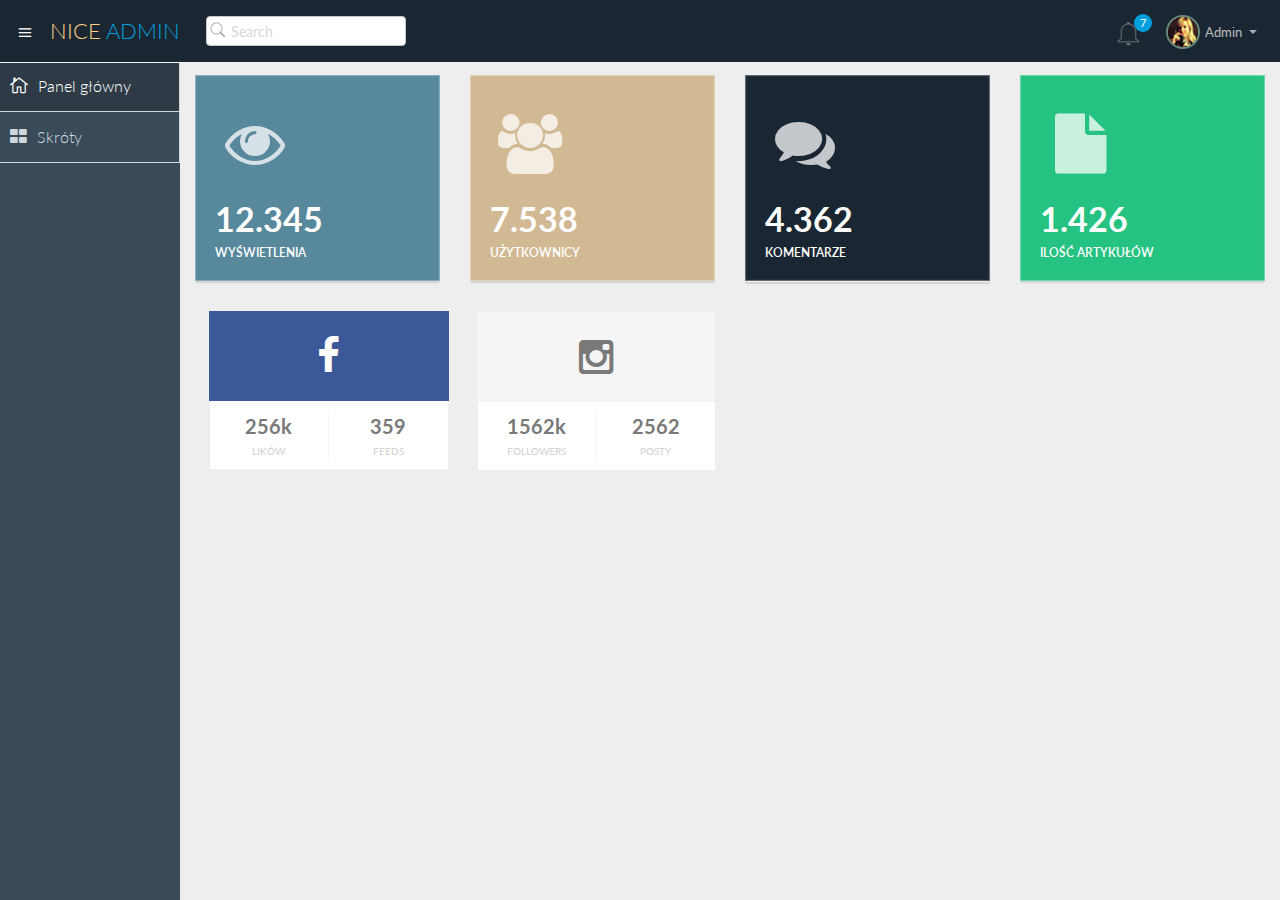
<file: index.html>
<!DOCTYPE html>
<html lang="en">

<head>
  <meta charset="utf-8">
  <meta name="viewport" content="width=device-width, initial-scale=1.0">
  <meta name="description" content="Creative - Bootstrap 3 Responsive Admin Template">
  <meta name="author" content="GeeksLabs">
  <meta name="keyword" content="Creative, Dashboard, Admin, Template, Theme, Bootstrap, Responsive, Retina, Minimal">
  <link rel="shortcut icon" href="img/favicon.png">

  <title>Creative - Bootstrap Admin Template</title>

  <!-- Bootstrap CSS -->
  <link href="css/bootstrap.min.css" rel="stylesheet">
  <!-- bootstrap theme -->
  <link href="css/bootstrap-theme.css" rel="stylesheet">
  <!--external css-->
  <!-- font icon -->
  <link href="css/elegant-icons-style.css" rel="stylesheet" />
  <link href="css/font-awesome.min.css" rel="stylesheet" />
  <!-- full calendar css-->
  <link href="assets/fullcalendar/fullcalendar/bootstrap-fullcalendar.css" rel="stylesheet" />
  <link href="assets/fullcalendar/fullcalendar/fullcalendar.css" rel="stylesheet" />
  <!-- easy pie chart-->
  <link href="assets/jquery-easy-pie-chart/jquery.easy-pie-chart.css" rel="stylesheet" type="text/css" media="screen" />
  <!-- owl carousel -->
  <link rel="stylesheet" href="css/owl.carousel.css" type="text/css">
  <link href="css/jquery-jvectormap-1.2.2.css" rel="stylesheet">
  <!-- Custom styles -->
  <link rel="stylesheet" href="css/fullcalendar.css">
  <link href="css/widgets.css" rel="stylesheet">
  <link href="css/style.css" rel="stylesheet">
  <link href="css/style-responsive.css" rel="stylesheet" />
  <link href="css/xcharts.min.css" rel=" stylesheet">
  <link href="css/jquery-ui-1.10.4.min.css" rel="stylesheet">
  <!-- =======================================================
    Theme Name: NiceAdmin
    Theme URL: https://bootstrapmade.com/nice-admin-bootstrap-admin-html-template/
    Author: BootstrapMade
    Author URL: https://bootstrapmade.com
  ======================================================= -->
</head>

<body>
  <!-- container section start -->
  <section id="container" class="">


    <header class="header dark-bg">
      <div class="toggle-nav">
        <div class="icon-reorder tooltips" data-original-title="Toggle Navigation" data-placement="bottom"><i class="icon_menu"></i></div>
      </div>

      <!--logo start-->
      <a href="index.html" class="logo">Nice <span class="lite">Admin</span></a>
      <!--logo end-->

      <div class="nav search-row" id="top_menu">
        <!--  search form start -->
        <ul class="nav top-menu">
          <li>
            <form class="navbar-form">
              <input class="form-control" placeholder="Search" type="text">
            </form>
          </li>
        </ul>
        <!--  search form end -->
      </div>

      <div class="top-nav notification-row">
        <!-- notificatoin dropdown start-->
        <ul class="nav pull-right top-menu">

         
          <!-- alert notification start-->
          <li id="alert_notificatoin_bar" class="dropdown">
            <a data-toggle="dropdown" class="dropdown-toggle" href="#">

                            <i class="icon-bell-l"></i>
                            <span class="badge bg-important">7</span>
                        </a>
            <ul class="dropdown-menu extended notification">
              <div class="notify-arrow notify-arrow-blue"></div>
              <li>
                <p class="blue">You have 4 new notifications</p>
              </li>
              <li>
                <a href="#">
                                    <span class="label label-primary"><i class="icon_profile"></i></span>
                                    Friend Request
                                    <span class="small italic pull-right">5 mins</span>
                                </a>
              </li>
              <li>
                <a href="#">
                                    <span class="label label-warning"><i class="icon_pin"></i></span>
                                    John location.
                                    <span class="small italic pull-right">50 mins</span>
                                </a>
              </li>
              <li>
                <a href="#">
                                    <span class="label label-danger"><i class="icon_book_alt"></i></span>
                                    Project 3 Completed.
                                    <span class="small italic pull-right">1 hr</span>
                                </a>
              </li>
              <li>
                <a href="#">
                                    <span class="label label-success"><i class="icon_like"></i></span>
                                    Mick appreciated your work.
                                    <span class="small italic pull-right"> Today</span>
                                </a>
              </li>
              <li>
                <a href="#">See all notifications</a>
              </li>
            </ul>
          </li>
          <!-- alert notification end-->
          <!-- user login dropdown start-->
          <li class="dropdown">
            <a data-toggle="dropdown" class="dropdown-toggle" href="#">
                            <span class="profile-ava">
                                <img alt="" src="img/avatar1_small.jpg">
                            </span>
                            <span class="username">Admin</span>
                            <b class="caret"></b>
                        </a>
            <ul class="dropdown-menu extended logout">
              <div class="log-arrow-up"></div>
              <li class="eborder-top">
                <a href="#"><i class="icon_profile"></i> Mój profil</a>
              </li>
              <li>
                <a href="#"><i class="icon_mail_alt"></i> Poczta</a>
              </li>
              <li>
                <a href="login.html"><i class="icon_key_alt"></i> Wyloguj się</a>
              </li>
            </ul>
          </li>
          <!-- user login dropdown end -->
        </ul>
        <!-- notificatoin dropdown end-->
      </div>
    </header>
    <!--header end-->

    <!--sidebar start-->
    <aside>
      <div id="sidebar" class="nav-collapse ">
        <!-- sidebar menu start-->
       <ul class="sidebar-menu">
          <li class="active">
            <a class="" href="index.html">
                          <i class="icon_house_alt"></i>
                          <span>Panel główny</span>
                      </a>
          </li>
            <li>
            <a class="" href="index.html">
                          <i class="fa fa-th-large" aria-hidden="true"></i>
                          <span>Skróty</span>
                      </a>
          </li>
        </ul>
        <!-- sidebar menu end-->
      </div>
    </aside>
    <!--sidebar end-->

    <!--main content start-->
    <section id="main-content">
      <section class="wrapper">
        <!--overview start-->

        <div class="row">
          <div class="col-lg-3 col-md-3 col-sm-12 col-xs-12">
            <div class="info-box blue-bg">
              <i class="fa fa-eye" aria-hidden="true"></i>
              <div class="count">12.345</div>
              <div class="title">Wyświetlenia</div>
            </div>
            <!--/.info-box-->
          </div>
          <!--/.col-->

          <div class="col-lg-3 col-md-3 col-sm-12 col-xs-12">
            <div class="info-box brown-bg">
              <i class="fa fa-users" aria-hidden="true"></i>
              <div class="count">7.538</div>
              <div class="title">Użytkownicy</div>
            </div>
            <!--/.info-box-->
          </div>
          <!--/.col-->

          <div class="col-lg-3 col-md-3 col-sm-12 col-xs-12">
            <div class="info-box dark-bg">
              <i class="fa fa-comments" aria-hidden="true"></i>
              <div class="count">4.362</div>
              <div class="title">Komentarze</div>
            </div>
            <!--/.info-box-->
          </div>
          <!--/.col-->

          <div class="col-lg-3 col-md-3 col-sm-12 col-xs-12">
            <div class="info-box green-bg">
              <i class="fa fa-file" aria-hidden="true"></i>
              <div class="count">1.426</div>
              <div class="title">Ilość artykułów</div>
            </div>
            <!--/.info-box-->
          </div>
          <!--/.col-->

        </div>
        <!--/.row-->



             <!-- <div class="panel-body-map">
                <div id="map" style="height:380px;"></div>
              </div> 
                MAPA ŚWIATA DO STATYSTYK-->

            </div>
          </div>
          
          <!--/col-->
          <div class="col-md-3">

            <div class="social-box facebook">
              <i class="fa fa-facebook"></i>
              <ul>
                <li>
                  <strong>256k</strong>
                  <span>Lików</span>
                </li>
                <li>
                  <strong>359</strong>
                  <span>feeds</span>
                </li>
              </ul>
            </div>
            <!--/social-box-->
          </div>
          <!--/col-->
          <div class="col-md-3">

            <div class="social-box instagram">
              <i class="fa fa-instagram" aria-hidden="true"></i>
              <ul>
                <li>
                  <strong>1562k</strong>
                  <span>followers</span>
                </li>
                <li>
                  <strong>2562</strong>
                  <span>posty</span>
                </li>
              </ul>
            </div>
            <!--/social-box-->

          </div>
          <!--/col-->

        </div>



        <!-- statics end -->




        <!-- project team & activity start -->
    
                <!-- Widget footer -->

       
      </section>

    </section>
    <!--main content end-->

  </section>
  <!-- container section start -->

  <!-- javascripts -->
  <script src="js/jquery.js"></script>
  <script src="js/jquery-ui-1.10.4.min.js"></script>
  <script src="js/jquery-1.8.3.min.js"></script>
  <script type="text/javascript" src="js/jquery-ui-1.9.2.custom.min.js"></script>
  <!-- bootstrap -->
  <script src="js/bootstrap.min.js"></script>
  <!-- nice scroll -->
  <script src="js/jquery.scrollTo.min.js"></script>
  <script src="js/jquery.nicescroll.js" type="text/javascript"></script>
  <!-- charts scripts -->
  <script src="assets/jquery-knob/js/jquery.knob.js"></script>
  <script src="js/jquery.sparkline.js" type="text/javascript"></script>
  <script src="assets/jquery-easy-pie-chart/jquery.easy-pie-chart.js"></script>
  <script src="js/owl.carousel.js"></script>
  <!-- jQuery full calendar -->
    <!--script for this page only-->
    <script src="js/calendar-custom.js"></script>
    <script src="js/jquery.rateit.min.js"></script>
    <!-- custom select -->
    <script src="js/jquery.customSelect.min.js"></script>
    <script src="assets/chart-master/Chart.js"></script>

    <!--custome script for all page-->
    <script src="js/scripts.js"></script>
    <!-- custom script for this page-->
    <script src="js/sparkline-chart.js"></script>
    <script src="js/easy-pie-chart.js"></script>
    <script src="js/jquery-jvectormap-1.2.2.min.js"></script>
    <script src="js/jquery-jvectormap-world-mill-en.js"></script>
    <script src="js/xcharts.min.js"></script>
    <script src="js/jquery.autosize.min.js"></script>
    <script src="js/jquery.placeholder.min.js"></script>
    <script src="js/gdp-data.js"></script>
    <script src="js/morris.min.js"></script>
    <script src="js/sparklines.js"></script>
    <script src="js/charts.js"></script>
    <script src="js/jquery.slimscroll.min.js"></script>
    <script>
      //knob
      $(function() {
        $(".knob").knob({
          'draw': function() {
            $(this.i).val(this.cv + '%')
          }
        })
      });

      //carousel
      $(document).ready(function() {
        $("#owl-slider").owlCarousel({
          navigation: true,
          slideSpeed: 300,
          paginationSpeed: 400,
          singleItem: true

        });
      });

      //custom select box

      $(function() {
        $('select.styled').customSelect();
      });

      /* ---------- Map ---------- */
      $(function() {
        $('#map').vectorMap({
          map: 'world_mill_en',
          series: {
            regions: [{
              values: gdpData,
              scale: ['#000', '#000'],
              normalizeFunction: 'polynomial'
            }]
          },
          backgroundColor: '#eef3f7',
          onLabelShow: function(e, el, code) {
            el.html(el.html() + ' (GDP - ' + gdpData[code] + ')');
          }
        });
      });
    </script>

</body>

</html>
</file>
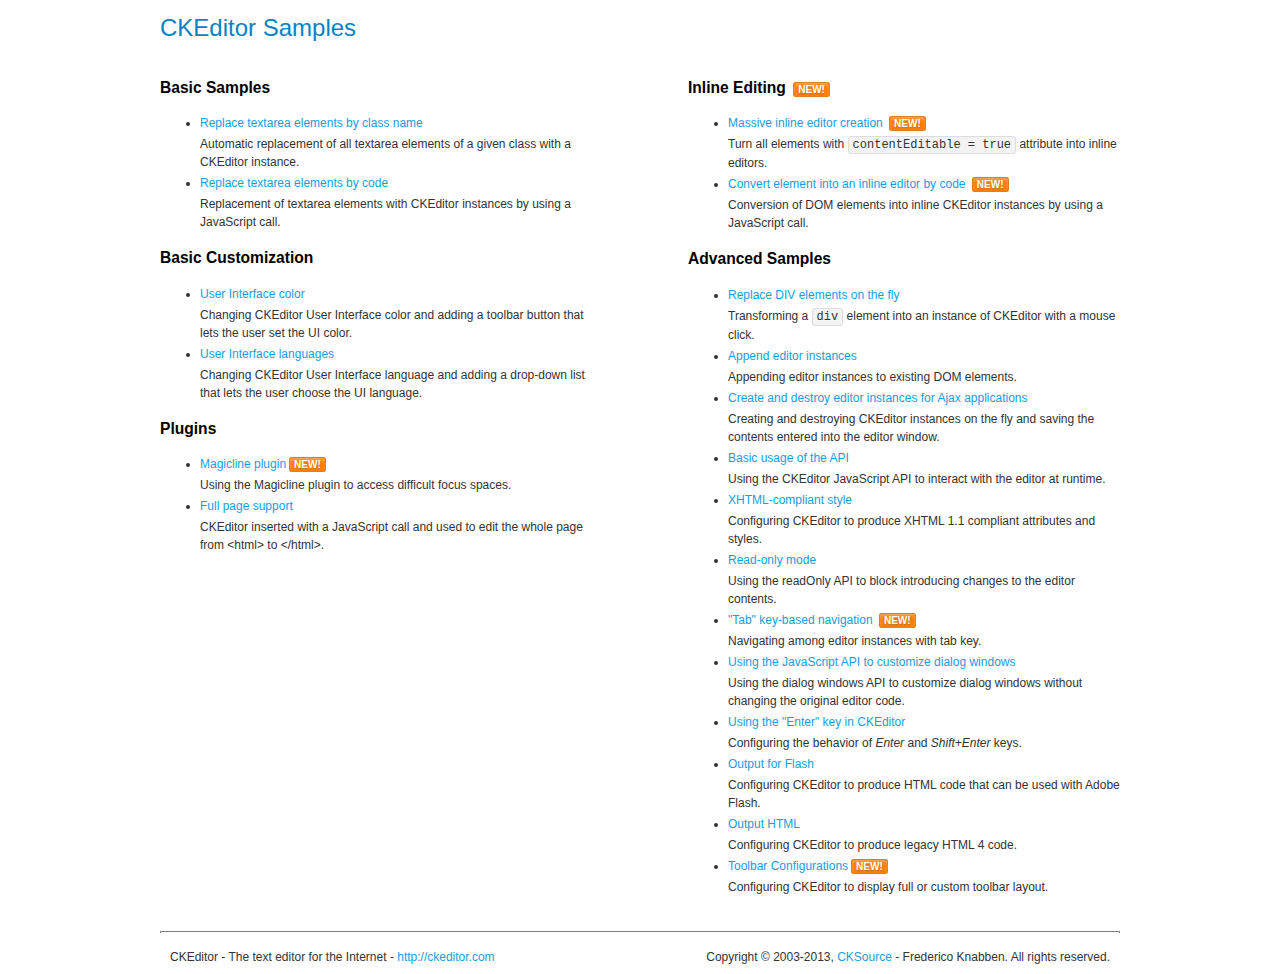
<file: assets/ckeditor/samples/index.html>
<!DOCTYPE html>
<!--
Copyright (c) 2003-2013, CKSource - Frederico Knabben. All rights reserved.
For licensing, see LICENSE.html or http://ckeditor.com/license
-->
<html>
<head>
	<title>CKEditor Samples</title>
	<meta charset="utf-8">
	<link rel="stylesheet" href="sample.css">
</head>
<body>
	<h1 class="samples">
		CKEditor Samples
	</h1>
	<div class="twoColumns">
		<div class="twoColumnsLeft">
			<h2 class="samples">
				Basic Samples
			</h2>
			<dl class="samples">
				<dt><a class="samples" href="replacebyclass.html">Replace textarea elements by class name</a></dt>
				<dd>Automatic replacement of all textarea elements of a given class with a CKEditor instance.</dd>

				<dt><a class="samples" href="replacebycode.html">Replace textarea elements by code</a></dt>
				<dd>Replacement of textarea elements with CKEditor instances by using a JavaScript call.</dd>
			</dl>

			<h2 class="samples">
				Basic Customization
			</h2>
			<dl class="samples">
				<dt><a class="samples" href="uicolor.html">User Interface color</a></dt>
				<dd>Changing CKEditor User Interface color and adding a toolbar button that lets the user set the UI color.</dd>

				<dt><a class="samples" href="uilanguages.html">User Interface languages</a></dt>
				<dd>Changing CKEditor User Interface language and adding a drop-down list that lets the user choose the UI language.</dd>
			</dl>


			<h2 class="samples">Plugins</h2>
<dl class="samples">
<dt><a class="samples" href="plugins/magicline/magicline.html">Magicline plugin</a><span class="new">New!</span></dt>
<dd>Using the Magicline plugin to access difficult focus spaces.</dd>

<dt><a class="samples" href="plugins/wysiwygarea/fullpage.html">Full page support</a></dt>
<dd>CKEditor inserted with a JavaScript call and used to edit the whole page from &lt;html&gt; to &lt;/html&gt;.</dd>
</dl>
		</div>
		<div class="twoColumnsRight">
			<h2 class="samples">
				Inline Editing <span class="new">New!</span>
			</h2>
			<dl class="samples">
				<dt><a class="samples" href="inlineall.html">Massive inline editor creation</a> <span class="new">New!</span></dt>
				<dd>Turn all elements with <code>contentEditable = true</code> attribute into inline editors.</dd>

				<dt><a class="samples" href="inlinebycode.html">Convert element into an inline editor by code</a> <span class="new">New!</span></dt>
				<dd>Conversion of DOM elements into inline CKEditor instances by using a JavaScript call.</dd>

				
			</dl>

			<h2 class="samples">
				Advanced Samples
			</h2>
			<dl class="samples">
				<dt><a class="samples" href="divreplace.html">Replace DIV elements on the fly</a></dt>
				<dd>Transforming a <code>div</code> element into an instance of CKEditor with a mouse click.</dd>

				<dt><a class="samples" href="appendto.html">Append editor instances</a></dt>
				<dd>Appending editor instances to existing DOM elements.</dd>

				<dt><a class="samples" href="ajax.html">Create and destroy editor instances for Ajax applications</a></dt>
				<dd>Creating and destroying CKEditor instances on the fly and saving the contents entered into the editor window.</dd>

				<dt><a class="samples" href="api.html">Basic usage of the API</a></dt>
				<dd>Using the CKEditor JavaScript API to interact with the editor at runtime.</dd>

				<dt><a class="samples" href="xhtmlstyle.html">XHTML-compliant style</a></dt>
				<dd>Configuring CKEditor to produce XHTML 1.1 compliant attributes and styles.</dd>

				<dt><a class="samples" href="readonly.html">Read-only mode</a></dt>
				<dd>Using the readOnly API to block introducing changes to the editor contents.</dd>

				<dt><a class="samples" href="tabindex.html">"Tab" key-based navigation</a> <span class="new">New!</span></dt>
				<dd>Navigating among editor instances with tab key.</dd>


				
<dt><a class="samples" href="plugins/dialog/dialog.html">Using the JavaScript API to customize dialog windows</a></dt>
<dd>Using the dialog windows API to customize dialog windows without changing the original editor code.</dd>

<dt><a class="samples" href="plugins/enterkey/enterkey.html">Using the &quot;Enter&quot; key in CKEditor</a></dt>
<dd>Configuring the behavior of <em>Enter</em> and <em>Shift+Enter</em> keys.</dd>

<dt><a class="samples" href="plugins/htmlwriter/outputforflash.html">Output for Flash</a></dt>
<dd>Configuring CKEditor to produce HTML code that can be used with Adobe Flash.</dd>

<dt><a class="samples" href="plugins/htmlwriter/outputhtml.html">Output HTML</a></dt>
<dd>Configuring CKEditor to produce legacy HTML 4 code.</dd>

<dt><a class="samples" href="plugins/toolbar/toolbar.html">Toolbar Configurations</a><span class="new">New!</span></dt>
<dd>Configuring CKEditor to display full or custom toolbar layout.</dd>

			</dl>
		</div>
	</div>
	<div id="footer">
		<hr>
		<p>
			CKEditor - The text editor for the Internet - <a class="samples" href="http://ckeditor.com/">http://ckeditor.com</a>
		</p>
		<p id="copy">
			Copyright &copy; 2003-2013, <a class="samples" href="http://cksource.com/">CKSource</a> - Frederico Knabben. All rights reserved.
		</p>
	</div>
</body>
</html>
</file>
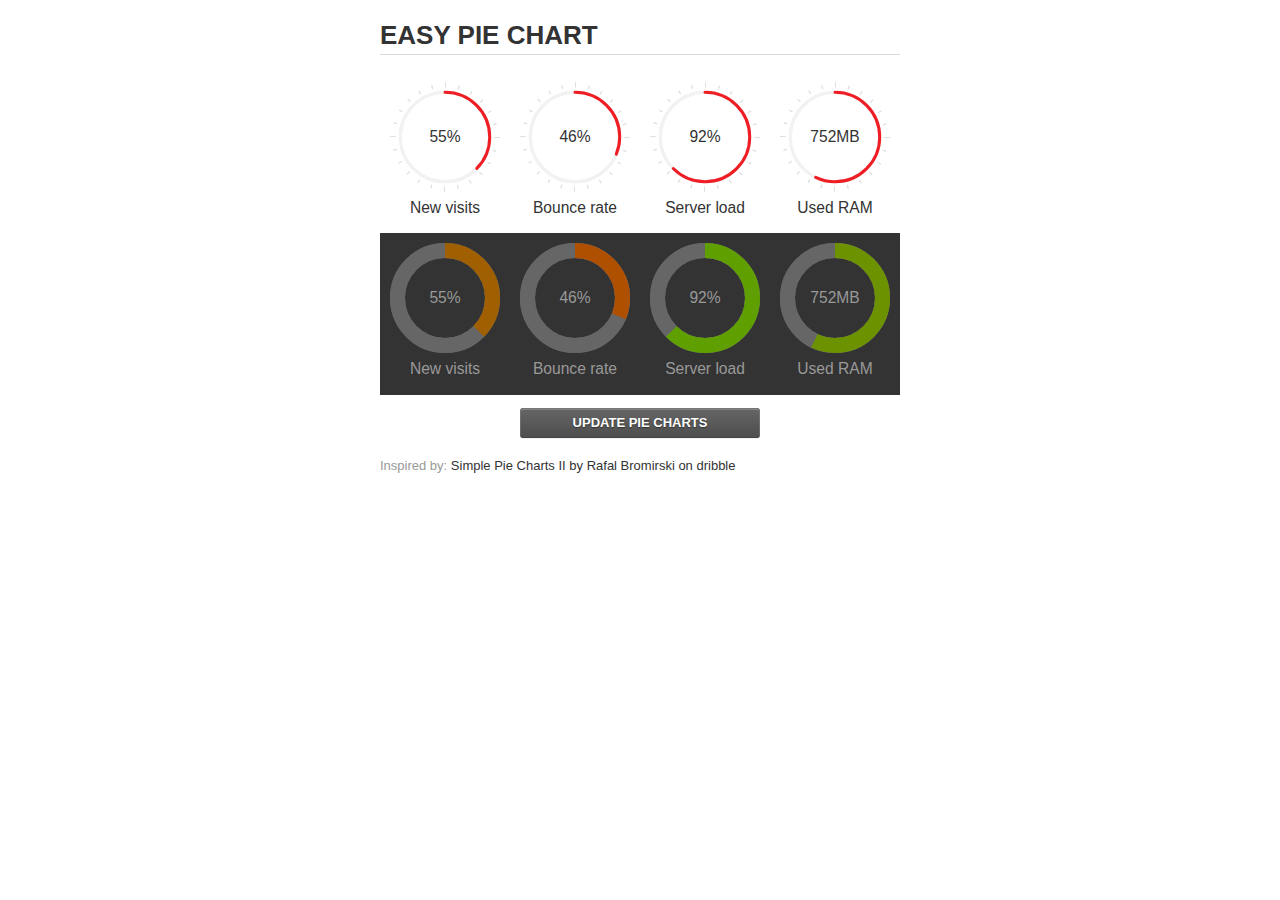
<file: assets/jquery-easy-pie-chart/examples/index.html>
<!doctype html>
<html>
    <head>
        <meta charset="utf-8">
        <title>Easy Pie Chart</title>
        <script type="text/javascript" src="https://ajax.googleapis.com/ajax/libs/jquery/1.7.2/jquery.min.js"></script>
        <script type="text/javascript" src="http://html5shiv.googlecode.com/svn/trunk/html5.js"></script>
        <script type="text/javascript" src="excanvas.js"></script>
        <script type="text/javascript" src="../jquery.easy-pie-chart.js"></script>

        <link rel="stylesheet" type="text/css" href="style.css" media="screen">
        <link rel="stylesheet" type="text/css" href="../jquery.easy-pie-chart.css" media="screen">

        <meta name="viewport" content="width=device-width, initial-scale=1.0">

        <script type="text/javascript">
            var initPieChart = function() {
                $('.percentage').easyPieChart({
                    animate: 1000
                });
                $('.percentage-light').easyPieChart({
                    barColor: function(percent) {
                        percent /= 100;
                        return "rgb(" + Math.round(255 * (1-percent)) + ", " + Math.round(255 * percent) + ", 0)";
                    },
                    trackColor: '#666',
                    scaleColor: false,
                    lineCap: 'butt',
                    lineWidth: 15,
                    animate: 1000
                });

                $('.updateEasyPieChart').on('click', function(e) {
                  e.preventDefault();
                  $('.percentage, .percentage-light').each(function() {
                    var newValue = Math.round(100*Math.random());
                    $(this).data('easyPieChart').update(newValue);
                    $('span', this).text(newValue);
                  });
                });
            };
        </script>
    </head>
    <body onload="initPieChart();">
        <div class="container">
            <h1>EASY PIE CHART</h1>
            <div class="chart">
                <div class="percentage success" data-percent="55"><span>55</span>%</div>
                <div class="label">New visits</div>
            </div>
            <div class="chart">
                <div class="percentage" data-percent="46"><span>46</span>%</div>
                <div class="label">Bounce rate</div>
            </div>
            <div class="chart">
                <div class="percentage" data-percent="92"><span>92</span>%</div>
                <div class="label">Server load</div>
            </div>
            <div class="chart">
                <div class="percentage" data-percent="84"><span>752</span>MB</div>
                <div class="label">Used RAM</div>
            </div>
            <div style="clear:both;"></div>
            <div class="dark">
                <div class="chart">
                    <div id="sparkline_bar" class="percentage-light" data-percent="55"><span>55</span>%</div>
                    <div class="label">New visits</div>
                </div>
                <div class="chart">
                    <div id="sparkline_bar" class="percentage-light" data-percent="46"><span>46</span>%</div>
                    <div class="label">Bounce rate</div>
                </div>
                <div class="chart">
                    <div class="percentage-light" data-percent="92"><span>92</span>%</div>
                    <div class="label">Server load</div>
                </div>
                <div class="chart">
                    <div class="percentage-light" data-percent="84"><span>752</span>MB</div>
                    <div class="label">Used RAM</div>
                </div>
                <div style="clear:both;"></div>
            </div>

            <p><a href="#" class="button updateEasyPieChart">Update pie charts</a></p>

            <p class="credits">Inspired by: <a href="http://drbl.in/ezuc" target="_blank">Simple Pie Charts II by Rafal Bromirski on dribble</a></p>
        </div>
    </body>
</html>
</file>
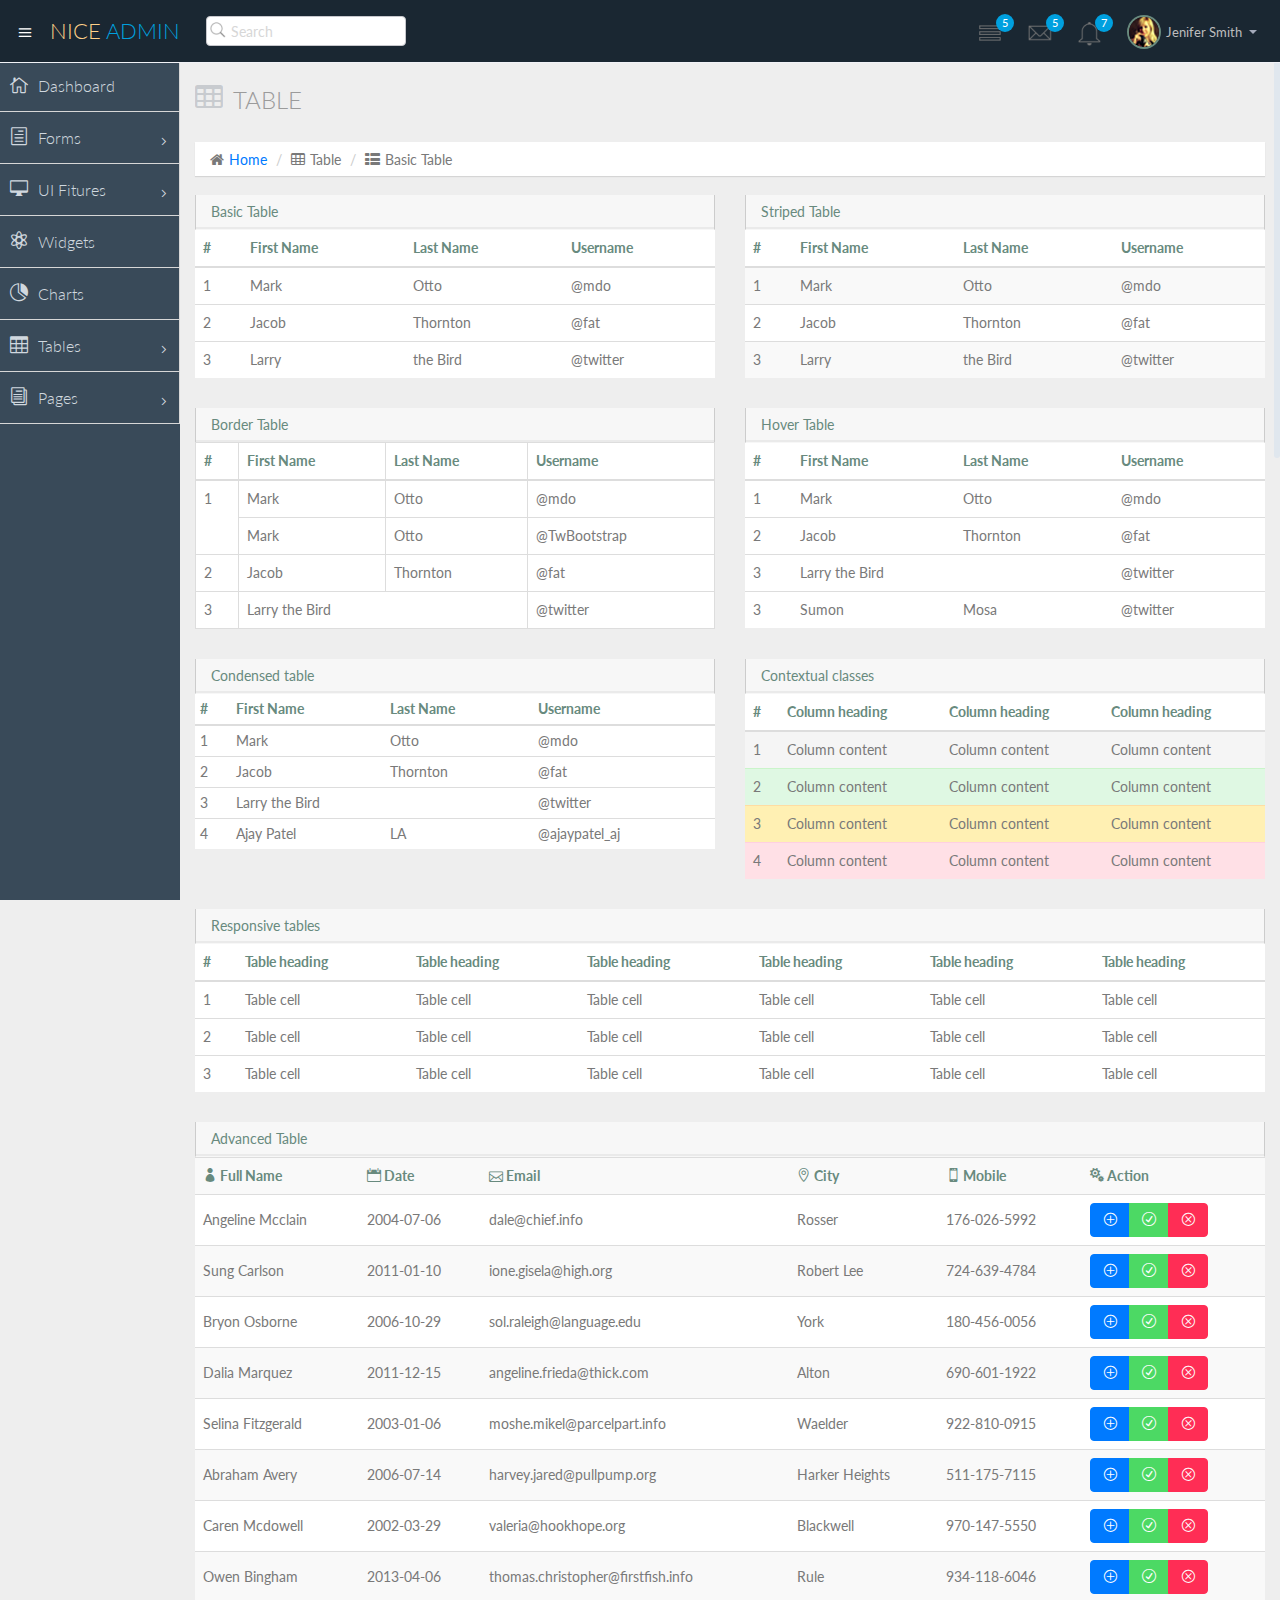
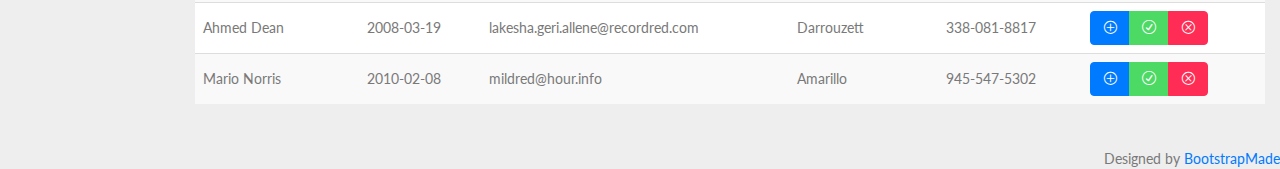
<file: basic_table.html>
<!DOCTYPE html>
<html lang="en">

<head>
  <meta charset="utf-8">
  <meta name="viewport" content="width=device-width, initial-scale=1.0">
  <meta name="description" content="Creative - Bootstrap 3 Responsive Admin Template">
  <meta name="author" content="GeeksLabs">
  <meta name="keyword" content="Creative, Dashboard, Admin, Template, Theme, Bootstrap, Responsive, Retina, Minimal">
  <link rel="shortcut icon" href="img/favicon.png">

  <title>Basic Table | Creative - Bootstrap 3 Responsive Admin Template</title>

  <!-- Bootstrap CSS -->
  <link href="css/bootstrap.min.css" rel="stylesheet">
  <!-- bootstrap theme -->
  <link href="css/bootstrap-theme.css" rel="stylesheet">
  <!--external css-->
  <!-- font icon -->
  <link href="css/elegant-icons-style.css" rel="stylesheet" />
  <link href="css/font-awesome.min.css" rel="stylesheet" />
  <!-- Custom styles -->
  <link href="css/style.css" rel="stylesheet">
  <link href="css/style-responsive.css" rel="stylesheet" />

  <!-- HTML5 shim and Respond.js IE8 support of HTML5 -->
  <!--[if lt IE 9]>
      <script src="js/html5shiv.js"></script>
      <script src="js/respond.min.js"></script>
      <script src="js/lte-ie7.js"></script>
    <![endif]-->

    <!-- =======================================================
      Theme Name: NiceAdmin
      Theme URL: https://bootstrapmade.com/nice-admin-bootstrap-admin-html-template/
      Author: BootstrapMade
      Author URL: https://bootstrapmade.com
    ======================================================= -->
</head>

<body>
  <!-- container section start -->
  <section id="container" class="">
    <!--header start-->
    <header class="header dark-bg">
      <div class="toggle-nav">
        <div class="icon-reorder tooltips" data-original-title="Toggle Navigation" data-placement="bottom"><i class="icon_menu"></i></div>
      </div>

      <!--logo start-->
      <a href="index.html" class="logo">Nice <span class="lite">Admin</span></a>
      <!--logo end-->

      <div class="nav search-row" id="top_menu">
        <!--  search form start -->
        <ul class="nav top-menu">
          <li>
            <form class="navbar-form">
              <input class="form-control" placeholder="Search" type="text">
            </form>
          </li>
        </ul>
        <!--  search form end -->
      </div>

      <div class="top-nav notification-row">
        <!-- notificatoin dropdown start-->
        <ul class="nav pull-right top-menu">

          <!-- task notificatoin start -->
          <li id="task_notificatoin_bar" class="dropdown">
            <a data-toggle="dropdown" class="dropdown-toggle" href="#">
                            <i class="icon-task-l"></i>
                            <span class="badge bg-important">5</span>
                        </a>
            <ul class="dropdown-menu extended tasks-bar">
              <div class="notify-arrow notify-arrow-blue"></div>
              <li>
                <p class="blue">You have 5 pending tasks</p>
              </li>
              <li>
                <a href="#">
                  <div class="task-info">
                    <div class="desc">Design PSD </div>
                    <div class="percent">90%</div>
                  </div>
                  <div class="progress progress-striped">
                    <div class="progress-bar progress-bar-success" role="progressbar" aria-valuenow="90" aria-valuemin="0" aria-valuemax="100" style="width: 90%">
                      <span class="sr-only">90% Complete (success)</span>
                    </div>
                  </div>
                </a>
              </li>
              <li>
                <a href="#">
                  <div class="task-info">
                    <div class="desc">
                      Project 1
                    </div>
                    <div class="percent">30%</div>
                  </div>
                  <div class="progress progress-striped">
                    <div class="progress-bar progress-bar-warning" role="progressbar" aria-valuenow="30" aria-valuemin="0" aria-valuemax="100" style="width: 30%">
                      <span class="sr-only">30% Complete (warning)</span>
                    </div>
                  </div>
                </a>
              </li>
              <li>
                <a href="#">
                  <div class="task-info">
                    <div class="desc">Digital Marketing</div>
                    <div class="percent">80%</div>
                  </div>
                  <div class="progress progress-striped">
                    <div class="progress-bar progress-bar-info" role="progressbar" aria-valuenow="80" aria-valuemin="0" aria-valuemax="100" style="width: 80%">
                      <span class="sr-only">80% Complete</span>
                    </div>
                  </div>
                </a>
              </li>
              <li>
                <a href="#">
                  <div class="task-info">
                    <div class="desc">Logo Designing</div>
                    <div class="percent">78%</div>
                  </div>
                  <div class="progress progress-striped">
                    <div class="progress-bar progress-bar-danger" role="progressbar" aria-valuenow="78" aria-valuemin="0" aria-valuemax="100" style="width: 78%">
                      <span class="sr-only">78% Complete (danger)</span>
                    </div>
                  </div>
                </a>
              </li>
              <li>
                <a href="#">
                  <div class="task-info">
                    <div class="desc">Mobile App</div>
                    <div class="percent">50%</div>
                  </div>
                  <div class="progress progress-striped active">
                    <div class="progress-bar" role="progressbar" aria-valuenow="50" aria-valuemin="0" aria-valuemax="100" style="width: 50%">
                      <span class="sr-only">50% Complete</span>
                    </div>
                  </div>

                </a>
              </li>
              <li class="external">
                <a href="#">See All Tasks</a>
              </li>
            </ul>
          </li>
          <!-- task notificatoin end -->
          <!-- inbox notificatoin start-->
          <li id="mail_notificatoin_bar" class="dropdown">
            <a data-toggle="dropdown" class="dropdown-toggle" href="#">
                            <i class="icon-envelope-l"></i>
                            <span class="badge bg-important">5</span>
                        </a>
            <ul class="dropdown-menu extended inbox">
              <div class="notify-arrow notify-arrow-blue"></div>
              <li>
                <p class="blue">You have 5 new messages</p>
              </li>
              <li>
                <a href="#">
                                    <span class="photo"><img alt="avatar" src="./img/avatar-mini.jpg"></span>
                                    <span class="subject">
                                    <span class="from">Greg  Martin</span>
                                    <span class="time">1 min</span>
                                    </span>
                                    <span class="message">
                                        I really like this admin panel.
                                    </span>
                                </a>
              </li>
              <li>
                <a href="#">
                                    <span class="photo"><img alt="avatar" src="./img/avatar-mini2.jpg"></span>
                                    <span class="subject">
                                    <span class="from">Bob   Mckenzie</span>
                                    <span class="time">5 mins</span>
                                    </span>
                                    <span class="message">
                                     Hi, What is next project plan?
                                    </span>
                                </a>
              </li>
              <li>
                <a href="#">
                                    <span class="photo"><img alt="avatar" src="./img/avatar-mini3.jpg"></span>
                                    <span class="subject">
                                    <span class="from">Phillip   Park</span>
                                    <span class="time">2 hrs</span>
                                    </span>
                                    <span class="message">
                                        I am like to buy this Admin Template.
                                    </span>
                                </a>
              </li>
              <li>
                <a href="#">
                                    <span class="photo"><img alt="avatar" src="./img/avatar-mini4.jpg"></span>
                                    <span class="subject">
                                    <span class="from">Ray   Munoz</span>
                                    <span class="time">1 day</span>
                                    </span>
                                    <span class="message">
                                        Icon fonts are great.
                                    </span>
                                </a>
              </li>
              <li>
                <a href="#">See all messages</a>
              </li>
            </ul>
          </li>
          <!-- inbox notificatoin end -->
          <!-- alert notification start-->
          <li id="alert_notificatoin_bar" class="dropdown">
            <a data-toggle="dropdown" class="dropdown-toggle" href="#">

                            <i class="icon-bell-l"></i>
                            <span class="badge bg-important">7</span>
                        </a>
            <ul class="dropdown-menu extended notification">
              <div class="notify-arrow notify-arrow-blue"></div>
              <li>
                <p class="blue">You have 4 new notifications</p>
              </li>
              <li>
                <a href="#">
                                    <span class="label label-primary"><i class="icon_profile"></i></span>
                                    Friend Request
                                    <span class="small italic pull-right">5 mins</span>
                                </a>
              </li>
              <li>
                <a href="#">
                                    <span class="label label-warning"><i class="icon_pin"></i></span>
                                    John location.
                                    <span class="small italic pull-right">50 mins</span>
                                </a>
              </li>
              <li>
                <a href="#">
                                    <span class="label label-danger"><i class="icon_book_alt"></i></span>
                                    Project 3 Completed.
                                    <span class="small italic pull-right">1 hr</span>
                                </a>
              </li>
              <li>
                <a href="#">
                                    <span class="label label-success"><i class="icon_like"></i></span>
                                    Mick appreciated your work.
                                    <span class="small italic pull-right"> Today</span>
                                </a>
              </li>
              <li>
                <a href="#">See all notifications</a>
              </li>
            </ul>
          </li>
          <!-- alert notification end-->
          <!-- user login dropdown start-->
          <li class="dropdown">
            <a data-toggle="dropdown" class="dropdown-toggle" href="#">
                            <span class="profile-ava">
                                <img alt="" src="img/avatar1_small.jpg">
                            </span>
                            <span class="username">Jenifer Smith</span>
                            <b class="caret"></b>
                        </a>
            <ul class="dropdown-menu extended logout">
              <div class="log-arrow-up"></div>
              <li class="eborder-top">
                <a href="#"><i class="icon_profile"></i> My Profile</a>
              </li>
              <li>
                <a href="#"><i class="icon_mail_alt"></i> My Inbox</a>
              </li>
              <li>
                <a href="#"><i class="icon_clock_alt"></i> Timeline</a>
              </li>
              <li>
                <a href="#"><i class="icon_chat_alt"></i> Chats</a>
              </li>
              <li>
                <a href="login.html"><i class="icon_key_alt"></i> Log Out</a>
              </li>
              <li>
                <a href="documentation.html"><i class="icon_key_alt"></i> Documentation</a>
              </li>
              <li>
                <a href="documentation.html"><i class="icon_key_alt"></i> Documentation</a>
              </li>
            </ul>
          </li>
          <!-- user login dropdown end -->
        </ul>
        <!-- notificatoin dropdown end-->
      </div>
    </header>
    <!--header end-->

    <!--sidebar start-->
    <aside>
      <div id="sidebar" class="nav-collapse ">
        <!-- sidebar menu start-->
        <ul class="sidebar-menu">
          <li class="">
            <a class="" href="index.html">
                          <i class="icon_house_alt"></i>
                          <span>Dashboard</span>
                      </a>
          </li>
          <li class="sub-menu">
            <a href="javascript:;" class="">
                          <i class="icon_document_alt"></i>
                          <span>Forms</span>
                          <span class="menu-arrow arrow_carrot-right"></span>
                      </a>
            <ul class="sub">
              <li><a class="" href="form_component.html">Form Elements</a></li>
              <li><a class="" href="form_validation.html">Form Validation</a></li>
            </ul>
          </li>
          <li class="sub-menu">
            <a href="javascript:;" class="">
                          <i class="icon_desktop"></i>
                          <span>UI Fitures</span>
                          <span class="menu-arrow arrow_carrot-right"></span>
                      </a>
            <ul class="sub">
              <li><a class="" href="general.html">Components</a></li>
              <li><a class="" href="buttons.html">Buttons</a></li>
              <li><a class="" href="grids.html">Grids</a></li>
            </ul>
          </li>
          <li>
            <a class="" href="widgets.html">
                          <i class="icon_genius"></i>
                          <span>Widgets</span>
                      </a>
          </li>
          <li>
            <a class="" href="chart-chartjs.html">
                          <i class="icon_piechart"></i>
                          <span>Charts</span>

                      </a>

          </li>

          <li class="sub-menu">
            <a href="javascript:;" class="">
                          <i class="icon_table"></i>
                          <span>Tables</span>
                          <span class="menu-arrow arrow_carrot-right"></span>
                      </a>
            <ul class="sub">
              <li><a class="active" href="basic_table.html">Basic Table</a></li>
            </ul>
          </li>

          <li class="sub-menu">
            <a href="javascript:;" class="">
                          <i class="icon_documents_alt"></i>
                          <span>Pages</span>
                          <span class="menu-arrow arrow_carrot-right"></span>
                      </a>
            <ul class="sub">
              <li><a class="" href="profile.html">Profile</a></li>
              <li><a class="" href="login.html"><span>Login Page</span></a></li>
              <li><a class="" href="contact.html"><span>Contact Page</span></a></li>
              <li><a class="" href="blank.html">Blank Page</a></li>
              <li><a class="" href="404.html">404 Error</a></li>
            </ul>
          </li>

        </ul>
        <!-- sidebar menu end-->
      </div>
    </aside>

    <!--main content start-->
    <section id="main-content">
      <section class="wrapper">
        <div class="row">
          <div class="col-lg-12">
            <h3 class="page-header"><i class="fa fa-table"></i> Table</h3>
            <ol class="breadcrumb">
              <li><i class="fa fa-home"></i><a href="index.html">Home</a></li>
              <li><i class="fa fa-table"></i>Table</li>
              <li><i class="fa fa-th-list"></i>Basic Table</li>
            </ol>
          </div>
        </div>
        <!-- page start-->
        <div class="row">
          <div class="col-sm-6">
            <section class="panel">
              <header class="panel-heading">
                Basic Table
              </header>
              <table class="table">
                <thead>
                  <tr>
                    <th>#</th>
                    <th>First Name</th>
                    <th>Last Name</th>
                    <th>Username</th>
                  </tr>
                </thead>
                <tbody>
                  <tr>
                    <td>1</td>
                    <td>Mark</td>
                    <td>Otto</td>
                    <td>@mdo</td>
                  </tr>
                  <tr>
                    <td>2</td>
                    <td>Jacob</td>
                    <td>Thornton</td>
                    <td>@fat</td>
                  </tr>
                  <tr>
                    <td>3</td>
                    <td>Larry</td>
                    <td>the Bird</td>
                    <td>@twitter</td>
                  </tr>
                </tbody>
              </table>
            </section>
          </div>
          <div class="col-sm-6">
            <section class="panel">
              <header class="panel-heading">
                Striped Table
              </header>
              <table class="table table-striped">
                <thead>
                  <tr>
                    <th>#</th>
                    <th>First Name</th>
                    <th>Last Name</th>
                    <th>Username</th>
                  </tr>
                </thead>
                <tbody>
                  <tr>
                    <td>1</td>
                    <td>Mark</td>
                    <td>Otto</td>
                    <td>@mdo</td>
                  </tr>
                  <tr>
                    <td>2</td>
                    <td>Jacob</td>
                    <td>Thornton</td>
                    <td>@fat</td>
                  </tr>
                  <tr>
                    <td>3</td>
                    <td>Larry</td>
                    <td>the Bird</td>
                    <td>@twitter</td>
                  </tr>
                </tbody>
              </table>
            </section>
          </div>
        </div>
        <div class="row">
          <div class="col-sm-6">
            <section class="panel">
              <header class="panel-heading no-border">
                Border Table
              </header>
              <table class="table table-bordered">
                <thead>
                  <tr>
                    <th>#</th>
                    <th>First Name</th>
                    <th>Last Name</th>
                    <th>Username</th>
                  </tr>
                </thead>
                <tbody>
                  <tr>
                    <td rowspan="2">1</td>
                    <td>Mark</td>
                    <td>Otto</td>
                    <td>@mdo</td>
                  </tr>
                  <tr>
                    <td>Mark</td>
                    <td>Otto</td>
                    <td>@TwBootstrap</td>
                  </tr>
                  <tr>
                    <td>2</td>
                    <td>Jacob</td>
                    <td>Thornton</td>
                    <td>@fat</td>
                  </tr>
                  <tr>
                    <td>3</td>
                    <td colspan="2">Larry the Bird</td>
                    <td>@twitter</td>
                  </tr>
                </tbody>
              </table>
            </section>
          </div>
          <div class="col-sm-6">
            <section class="panel">
              <header class="panel-heading">
                Hover Table
              </header>
              <table class="table table-hover">
                <thead>
                  <tr>
                    <th>#</th>
                    <th>First Name</th>
                    <th>Last Name</th>
                    <th>Username</th>
                  </tr>
                </thead>
                <tbody>
                  <tr>
                    <td>1</td>
                    <td>Mark</td>
                    <td>Otto</td>
                    <td>@mdo</td>
                  </tr>
                  <tr>
                    <td>2</td>
                    <td>Jacob</td>
                    <td>Thornton</td>
                    <td>@fat</td>
                  </tr>
                  <tr>
                    <td>3</td>
                    <td colspan="2">Larry the Bird</td>
                    <td>@twitter</td>
                  </tr>
                  <tr>
                    <td>3</td>
                    <td>Sumon</td>
                    <td>Mosa</td>
                    <td>@twitter</td>
                  </tr>
                </tbody>
              </table>
            </section>
          </div>
        </div>
        <div class="row">
          <div class="col-sm-6">
            <section class="panel">
              <header class="panel-heading">
                Condensed table
              </header>
              <table class="table table-condensed">
                <thead>
                  <tr>
                    <th>#</th>
                    <th>First Name</th>
                    <th>Last Name</th>
                    <th>Username</th>
                  </tr>
                </thead>
                <tbody>
                  <tr>
                    <td>1</td>
                    <td>Mark</td>
                    <td>Otto</td>
                    <td>@mdo</td>
                  </tr>
                  <tr>
                    <td>2</td>
                    <td>Jacob</td>
                    <td>Thornton</td>
                    <td>@fat</td>
                  </tr>
                  <tr>
                    <td>3</td>
                    <td colspan="2">Larry the Bird</td>
                    <td>@twitter</td>
                  </tr>
                  <tr>
                    <td>4</td>
                    <td>Ajay Patel</td>
                    <td>LA</td>
                    <td>@ajaypatel_aj</td>
                  </tr>
                </tbody>
              </table>
            </section>
          </div>
          <div class="col-sm-6">
            <section class="panel">
              <header class="panel-heading">
                Contextual classes
              </header>
              <table class="table">
                <thead>
                  <tr>
                    <th>#</th>
                    <th>Column heading</th>
                    <th>Column heading</th>
                    <th>Column heading</th>
                  </tr>
                </thead>
                <tbody>
                  <tr class="active">
                    <td>1</td>
                    <td>Column content</td>
                    <td>Column content</td>
                    <td>Column content</td>
                  </tr>
                  <tr class="success">
                    <td>2</td>
                    <td>Column content</td>
                    <td>Column content</td>
                    <td>Column content</td>
                  </tr>
                  <tr class="warning">
                    <td>3</td>
                    <td>Column content</td>
                    <td>Column content</td>
                    <td>Column content</td>
                  </tr>
                  <tr class="danger">
                    <td>4</td>
                    <td>Column content</td>
                    <td>Column content</td>
                    <td>Column content</td>
                  </tr>
                </tbody>
              </table>
            </section>
          </div>
        </div>
        <div class="row">
          <div class="col-lg-12">
            <section class="panel">
              <header class="panel-heading">
                Responsive tables
              </header>
              <div class="table-responsive">
                <table class="table">
                  <thead>
                    <tr>
                      <th>#</th>
                      <th>Table heading</th>
                      <th>Table heading</th>
                      <th>Table heading</th>
                      <th>Table heading</th>
                      <th>Table heading</th>
                      <th>Table heading</th>
                    </tr>
                  </thead>
                  <tbody>
                    <tr>
                      <td>1</td>
                      <td>Table cell</td>
                      <td>Table cell</td>
                      <td>Table cell</td>
                      <td>Table cell</td>
                      <td>Table cell</td>
                      <td>Table cell</td>
                    </tr>
                    <tr>
                      <td>2</td>
                      <td>Table cell</td>
                      <td>Table cell</td>
                      <td>Table cell</td>
                      <td>Table cell</td>
                      <td>Table cell</td>
                      <td>Table cell</td>
                    </tr>
                    <tr>
                      <td>3</td>
                      <td>Table cell</td>
                      <td>Table cell</td>
                      <td>Table cell</td>
                      <td>Table cell</td>
                      <td>Table cell</td>
                      <td>Table cell</td>
                    </tr>
                  </tbody>
                </table>
              </div>

            </section>
          </div>
        </div>
        <div class="row">
          <div class="col-lg-12">
            <section class="panel">
              <header class="panel-heading">
                Advanced Table
              </header>

              <table class="table table-striped table-advance table-hover">
                <tbody>
                  <tr>
                    <th><i class="icon_profile"></i> Full Name</th>
                    <th><i class="icon_calendar"></i> Date</th>
                    <th><i class="icon_mail_alt"></i> Email</th>
                    <th><i class="icon_pin_alt"></i> City</th>
                    <th><i class="icon_mobile"></i> Mobile</th>
                    <th><i class="icon_cogs"></i> Action</th>
                  </tr>
                  <tr>
                    <td>Angeline Mcclain</td>
                    <td>2004-07-06</td>
                    <td>dale@chief.info</td>
                    <td>Rosser</td>
                    <td>176-026-5992</td>
                    <td>
                      <div class="btn-group">
                        <a class="btn btn-primary" href="#"><i class="icon_plus_alt2"></i></a>
                        <a class="btn btn-success" href="#"><i class="icon_check_alt2"></i></a>
                        <a class="btn btn-danger" href="#"><i class="icon_close_alt2"></i></a>
                      </div>
                    </td>
                  </tr>
                  <tr>
                    <td>Sung Carlson</td>
                    <td>2011-01-10</td>
                    <td>ione.gisela@high.org</td>
                    <td>Robert Lee</td>
                    <td>724-639-4784</td>
                    <td>
                      <div class="btn-group">
                        <a class="btn btn-primary" href="#"><i class="icon_plus_alt2"></i></a>
                        <a class="btn btn-success" href="#"><i class="icon_check_alt2"></i></a>
                        <a class="btn btn-danger" href="#"><i class="icon_close_alt2"></i></a>
                      </div>
                    </td>
                  </tr>
                  <tr>
                    <td>Bryon Osborne</td>
                    <td>2006-10-29</td>
                    <td>sol.raleigh@language.edu</td>
                    <td>York</td>
                    <td>180-456-0056</td>
                    <td>
                      <div class="btn-group">
                        <a class="btn btn-primary" href="#"><i class="icon_plus_alt2"></i></a>
                        <a class="btn btn-success" href="#"><i class="icon_check_alt2"></i></a>
                        <a class="btn btn-danger" href="#"><i class="icon_close_alt2"></i></a>
                      </div>
                    </td>
                  </tr>
                  <tr>
                    <td>Dalia Marquez</td>
                    <td>2011-12-15</td>
                    <td>angeline.frieda@thick.com</td>
                    <td>Alton</td>
                    <td>690-601-1922</td>
                    <td>
                      <div class="btn-group">
                        <a class="btn btn-primary" href="#"><i class="icon_plus_alt2"></i></a>
                        <a class="btn btn-success" href="#"><i class="icon_check_alt2"></i></a>
                        <a class="btn btn-danger" href="#"><i class="icon_close_alt2"></i></a>
                      </div>
                    </td>
                  </tr>
                  <tr>
                    <td>Selina Fitzgerald</td>
                    <td>2003-01-06</td>
                    <td>moshe.mikel@parcelpart.info</td>
                    <td>Waelder</td>
                    <td>922-810-0915</td>
                    <td>
                      <div class="btn-group">
                        <a class="btn btn-primary" href="#"><i class="icon_plus_alt2"></i></a>
                        <a class="btn btn-success" href="#"><i class="icon_check_alt2"></i></a>
                        <a class="btn btn-danger" href="#"><i class="icon_close_alt2"></i></a>
                      </div>
                    </td>
                  </tr>
                  <tr>
                    <td>Abraham Avery</td>
                    <td>2006-07-14</td>
                    <td>harvey.jared@pullpump.org</td>
                    <td>Harker Heights</td>
                    <td>511-175-7115</td>
                    <td>
                      <div class="btn-group">
                        <a class="btn btn-primary" href="#"><i class="icon_plus_alt2"></i></a>
                        <a class="btn btn-success" href="#"><i class="icon_check_alt2"></i></a>
                        <a class="btn btn-danger" href="#"><i class="icon_close_alt2"></i></a>
                      </div>
                    </td>
                  </tr>
                  <tr>
                    <td>Caren Mcdowell</td>
                    <td>2002-03-29</td>
                    <td>valeria@hookhope.org</td>
                    <td>Blackwell</td>
                    <td>970-147-5550</td>
                    <td>
                      <div class="btn-group">
                        <a class="btn btn-primary" href="#"><i class="icon_plus_alt2"></i></a>
                        <a class="btn btn-success" href="#"><i class="icon_check_alt2"></i></a>
                        <a class="btn btn-danger" href="#"><i class="icon_close_alt2"></i></a>
                      </div>
                    </td>
                  </tr>
                  <tr>
                    <td>Owen Bingham</td>
                    <td>2013-04-06</td>
                    <td>thomas.christopher@firstfish.info</td>
                    <td>Rule</td>
                    <td>934-118-6046</td>
                    <td>
                      <div class="btn-group">
                        <a class="btn btn-primary" href="#"><i class="icon_plus_alt2"></i></a>
                        <a class="btn btn-success" href="#"><i class="icon_check_alt2"></i></a>
                        <a class="btn btn-danger" href="#"><i class="icon_close_alt2"></i></a>
                      </div>
                    </td>
                  </tr>
                  <tr>
                    <td>Ahmed Dean</td>
                    <td>2008-03-19</td>
                    <td>lakesha.geri.allene@recordred.com</td>
                    <td>Darrouzett</td>
                    <td>338-081-8817</td>
                    <td>
                      <div class="btn-group">
                        <a class="btn btn-primary" href="#"><i class="icon_plus_alt2"></i></a>
                        <a class="btn btn-success" href="#"><i class="icon_check_alt2"></i></a>
                        <a class="btn btn-danger" href="#"><i class="icon_close_alt2"></i></a>
                      </div>
                    </td>
                  </tr>
                  <tr>
                    <td>Mario Norris</td>
                    <td>2010-02-08</td>
                    <td>mildred@hour.info</td>
                    <td>Amarillo</td>
                    <td>945-547-5302</td>
                    <td>
                      <div class="btn-group">
                        <a class="btn btn-primary" href="#"><i class="icon_plus_alt2"></i></a>
                        <a class="btn btn-success" href="#"><i class="icon_check_alt2"></i></a>
                        <a class="btn btn-danger" href="#"><i class="icon_close_alt2"></i></a>
                      </div>
                    </td>
                  </tr>
                </tbody>
              </table>
            </section>
          </div>
        </div>
        <!-- page end-->
      </section>
    </section>
    <!--main content end-->
    <div class="text-right">
      <div class="credits">
          <!--
            All the links in the footer should remain intact.
            You can delete the links only if you purchased the pro version.
            Licensing information: https://bootstrapmade.com/license/
            Purchase the pro version form: https://bootstrapmade.com/buy/?theme=NiceAdmin
          -->
          Designed by <a href="https://bootstrapmade.com/">BootstrapMade</a>
        </div>
    </div>
  </section>
  <!-- container section end -->
  <!-- javascripts -->
  <script src="js/jquery.js"></script>
  <script src="js/bootstrap.min.js"></script>
  <!-- nicescroll -->
  <script src="js/jquery.scrollTo.min.js"></script>
  <script src="js/jquery.nicescroll.js" type="text/javascript"></script>
  <!--custome script for all page-->
  <script src="js/scripts.js"></script>


</body>

</html>
</file>
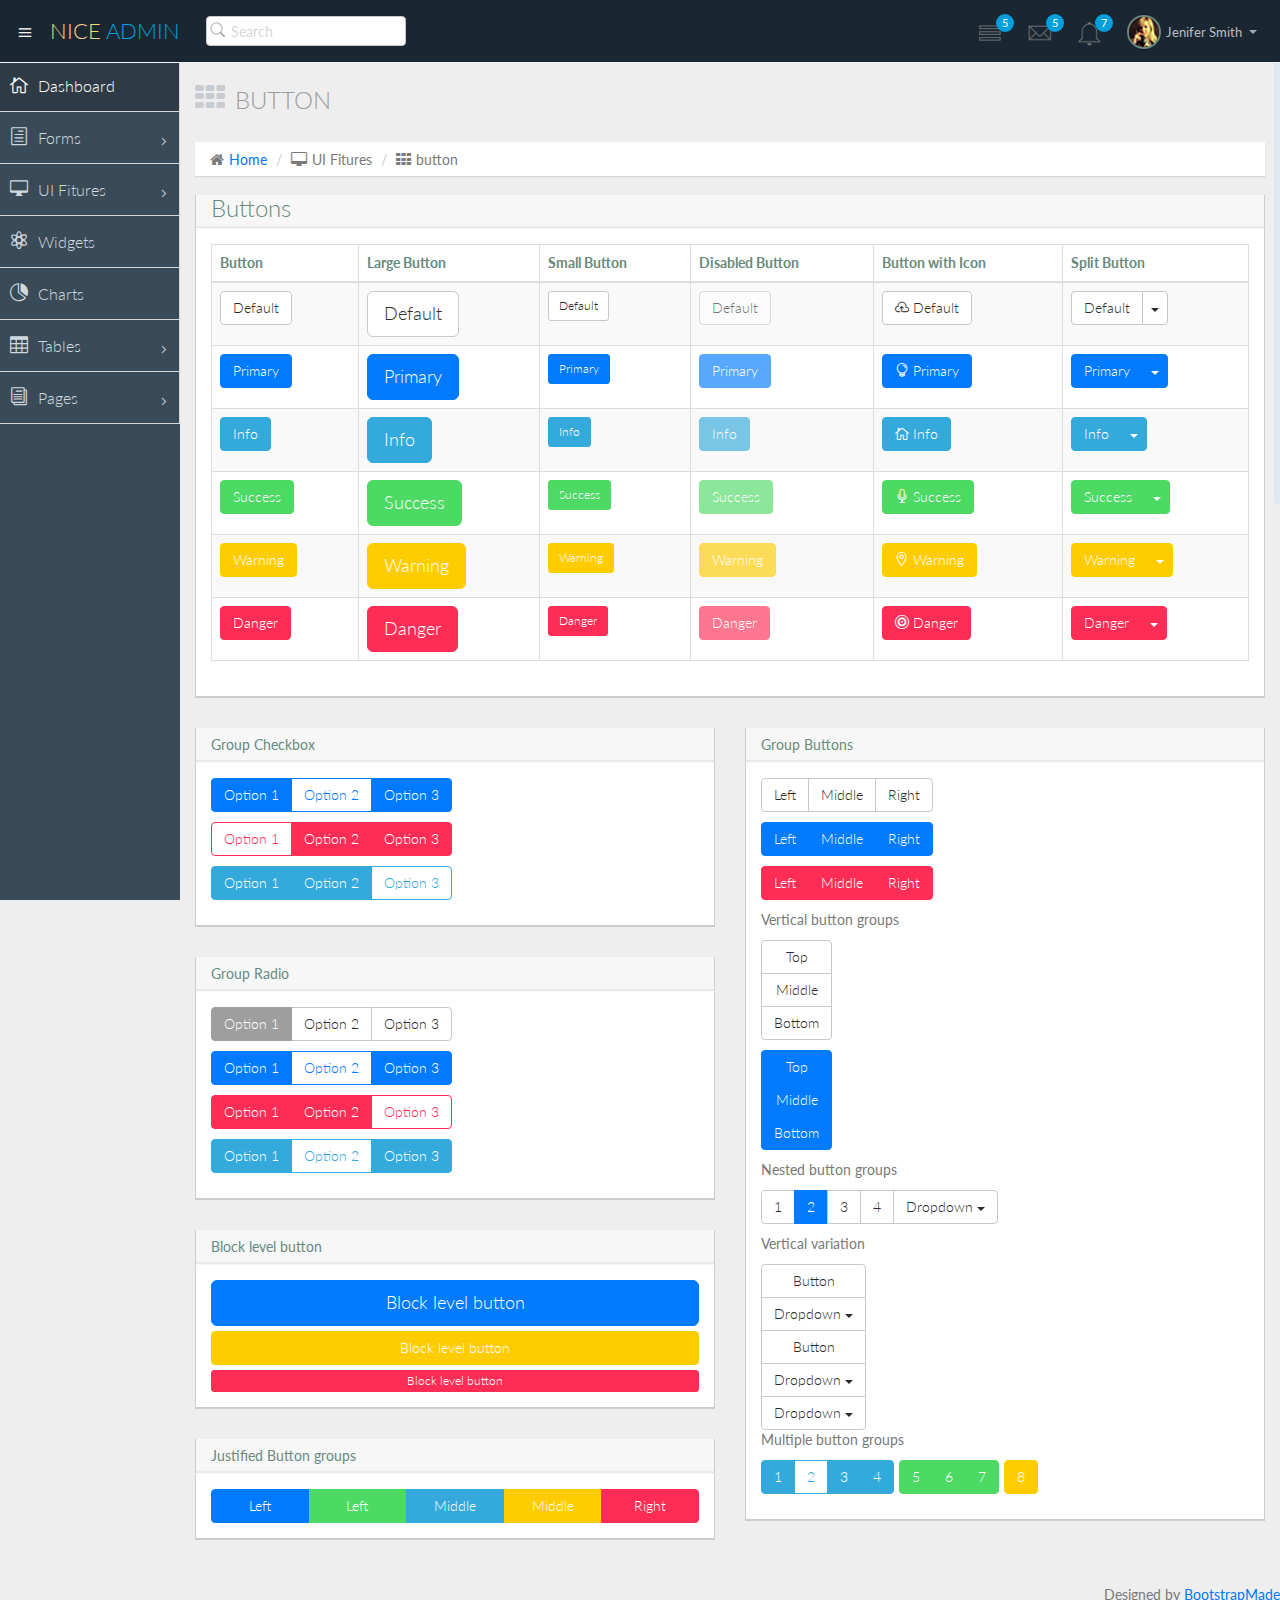
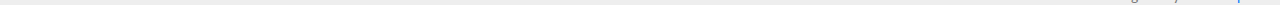
<file: buttons.html>
<!DOCTYPE html>
<html lang="en">

<head>
  <meta charset="utf-8">
  <meta name="viewport" content="width=device-width, initial-scale=1.0">
  <meta name="description" content="Creative - Bootstrap 3 Responsive Admin Template">
  <meta name="author" content="GeeksLabs">
  <meta name="keyword" content="Creative, Dashboard, Admin, Template, Theme, Bootstrap, Responsive, Retina, Minimal">
  <link rel="shortcut icon" href="img/favicon.png">

  <title>Button | Creative - Bootstrap 3 Responsive Admin Template</title>

  <!-- Bootstrap CSS -->
  <link href="css/bootstrap.min.css" rel="stylesheet">
  <!-- bootstrap theme -->
  <link href="css/bootstrap-theme.css" rel="stylesheet">
  <!--external css-->
  <!-- font icon -->
  <link href="css/elegant-icons-style.css" rel="stylesheet" />
  <link href="css/font-awesome.min.css" rel="stylesheet" />
  <!-- Custom styles -->
  <link href="css/style.css" rel="stylesheet">
  <link href="css/style-responsive.css" rel="stylesheet" />

  <!-- HTML5 shim and Respond.js IE8 support of HTML5 -->
  <!--[if lt IE 9]>
      <script src="js/html5shiv.js"></script>
      <script src="js/respond.min.js"></script>
      <script src="js/lte-ie7.js"></script>
    <![endif]-->

    <!-- =======================================================
      Theme Name: NiceAdmin
      Theme URL: https://bootstrapmade.com/nice-admin-bootstrap-admin-html-template/
      Author: BootstrapMade
      Author URL: https://bootstrapmade.com
    ======================================================= -->
</head>

<body>
  <!-- container section start -->
  <section id="container" class="">

    <!--header start-->

    <header class="header dark-bg">
      <div class="toggle-nav">
        <div class="icon-reorder tooltips" data-original-title="Toggle Navigation" data-placement="bottom"><i class="icon_menu"></i></div>
      </div>

      <!--logo start-->
      <a href="index.html" class="logo">Nice <span class="lite">Admin</span></a>
      <!--logo end-->

      <div class="nav search-row" id="top_menu">
        <!--  search form start -->
        <ul class="nav top-menu">
          <li>
            <form class="navbar-form">
              <input class="form-control" placeholder="Search" type="text">
            </form>
          </li>
        </ul>
        <!--  search form end -->
      </div>

      <div class="top-nav notification-row">
        <!-- notificatoin dropdown start-->
        <ul class="nav pull-right top-menu">

          <!-- task notificatoin start -->
          <li id="task_notificatoin_bar" class="dropdown">
            <a data-toggle="dropdown" class="dropdown-toggle" href="#">
                            <i class="icon-task-l"></i>
                            <span class="badge bg-important">5</span>
                        </a>
            <ul class="dropdown-menu extended tasks-bar">
              <div class="notify-arrow notify-arrow-blue"></div>
              <li>
                <p class="blue">You have 5 pending tasks</p>
              </li>
              <li>
                <a href="#">
                  <div class="task-info">
                    <div class="desc">Design PSD </div>
                    <div class="percent">90%</div>
                  </div>
                  <div class="progress progress-striped">
                    <div class="progress-bar progress-bar-success" role="progressbar" aria-valuenow="90" aria-valuemin="0" aria-valuemax="100" style="width: 90%">
                      <span class="sr-only">90% Complete (success)</span>
                    </div>
                  </div>
                </a>
              </li>
              <li>
                <a href="#">
                  <div class="task-info">
                    <div class="desc">
                      Project 1
                    </div>
                    <div class="percent">30%</div>
                  </div>
                  <div class="progress progress-striped">
                    <div class="progress-bar progress-bar-warning" role="progressbar" aria-valuenow="30" aria-valuemin="0" aria-valuemax="100" style="width: 30%">
                      <span class="sr-only">30% Complete (warning)</span>
                    </div>
                  </div>
                </a>
              </li>
              <li>
                <a href="#">
                  <div class="task-info">
                    <div class="desc">Digital Marketing</div>
                    <div class="percent">80%</div>
                  </div>
                  <div class="progress progress-striped">
                    <div class="progress-bar progress-bar-info" role="progressbar" aria-valuenow="80" aria-valuemin="0" aria-valuemax="100" style="width: 80%">
                      <span class="sr-only">80% Complete</span>
                    </div>
                  </div>
                </a>
              </li>
              <li>
                <a href="#">
                  <div class="task-info">
                    <div class="desc">Logo Designing</div>
                    <div class="percent">78%</div>
                  </div>
                  <div class="progress progress-striped">
                    <div class="progress-bar progress-bar-danger" role="progressbar" aria-valuenow="78" aria-valuemin="0" aria-valuemax="100" style="width: 78%">
                      <span class="sr-only">78% Complete (danger)</span>
                    </div>
                  </div>
                </a>
              </li>
              <li>
                <a href="#">
                  <div class="task-info">
                    <div class="desc">Mobile App</div>
                    <div class="percent">50%</div>
                  </div>
                  <div class="progress progress-striped active">
                    <div class="progress-bar" role="progressbar" aria-valuenow="50" aria-valuemin="0" aria-valuemax="100" style="width: 50%">
                      <span class="sr-only">50% Complete</span>
                    </div>
                  </div>

                </a>
              </li>
              <li class="external">
                <a href="#">See All Tasks</a>
              </li>
            </ul>
          </li>
          <!-- task notificatoin end -->
          <!-- inbox notificatoin start-->
          <li id="mail_notificatoin_bar" class="dropdown">
            <a data-toggle="dropdown" class="dropdown-toggle" href="#">
                            <i class="icon-envelope-l"></i>
                            <span class="badge bg-important">5</span>
                        </a>
            <ul class="dropdown-menu extended inbox">
              <div class="notify-arrow notify-arrow-blue"></div>
              <li>
                <p class="blue">You have 5 new messages</p>
              </li>
              <li>
                <a href="#">
                                    <span class="photo"><img alt="avatar" src="./img/avatar-mini.jpg"></span>
                                    <span class="subject">
                                    <span class="from">Greg  Martin</span>
                                    <span class="time">1 min</span>
                                    </span>
                                    <span class="message">
                                        I really like this admin panel.
                                    </span>
                                </a>
              </li>
              <li>
                <a href="#">
                                    <span class="photo"><img alt="avatar" src="./img/avatar-mini2.jpg"></span>
                                    <span class="subject">
                                    <span class="from">Bob   Mckenzie</span>
                                    <span class="time">5 mins</span>
                                    </span>
                                    <span class="message">
                                     Hi, What is next project plan?
                                    </span>
                                </a>
              </li>
              <li>
                <a href="#">
                                    <span class="photo"><img alt="avatar" src="./img/avatar-mini3.jpg"></span>
                                    <span class="subject">
                                    <span class="from">Phillip   Park</span>
                                    <span class="time">2 hrs</span>
                                    </span>
                                    <span class="message">
                                        I am like to buy this Admin Template.
                                    </span>
                                </a>
              </li>
              <li>
                <a href="#">
                                    <span class="photo"><img alt="avatar" src="./img/avatar-mini4.jpg"></span>
                                    <span class="subject">
                                    <span class="from">Ray   Munoz</span>
                                    <span class="time">1 day</span>
                                    </span>
                                    <span class="message">
                                        Icon fonts are great.
                                    </span>
                                </a>
              </li>
              <li>
                <a href="#">See all messages</a>
              </li>
            </ul>
          </li>
          <!-- inbox notificatoin end -->
          <!-- alert notification start-->
          <li id="alert_notificatoin_bar" class="dropdown">
            <a data-toggle="dropdown" class="dropdown-toggle" href="#">

                            <i class="icon-bell-l"></i>
                            <span class="badge bg-important">7</span>
                        </a>
            <ul class="dropdown-menu extended notification">
              <div class="notify-arrow notify-arrow-blue"></div>
              <li>
                <p class="blue">You have 4 new notifications</p>
              </li>
              <li>
                <a href="#">
                                    <span class="label label-primary"><i class="icon_profile"></i></span>
                                    Friend Request
                                    <span class="small italic pull-right">5 mins</span>
                                </a>
              </li>
              <li>
                <a href="#">
                                    <span class="label label-warning"><i class="icon_pin"></i></span>
                                    John location.
                                    <span class="small italic pull-right">50 mins</span>
                                </a>
              </li>
              <li>
                <a href="#">
                                    <span class="label label-danger"><i class="icon_book_alt"></i></span>
                                    Project 3 Completed.
                                    <span class="small italic pull-right">1 hr</span>
                                </a>
              </li>
              <li>
                <a href="#">
                                    <span class="label label-success"><i class="icon_like"></i></span>
                                    Mick appreciated your work.
                                    <span class="small italic pull-right"> Today</span>
                                </a>
              </li>
              <li>
                <a href="#">See all notifications</a>
              </li>
            </ul>
          </li>
          <!-- alert notification end-->
          <!-- user login dropdown start-->
          <li class="dropdown">
            <a data-toggle="dropdown" class="dropdown-toggle" href="#">
                            <span class="profile-ava">
                                <img alt="" src="img/avatar1_small.jpg">
                            </span>
                            <span class="username">Jenifer Smith</span>
                            <b class="caret"></b>
                        </a>
            <ul class="dropdown-menu extended logout">
              <div class="log-arrow-up"></div>
              <li class="eborder-top">
                <a href="#"><i class="icon_profile"></i> My Profile</a>
              </li>
              <li>
                <a href="#"><i class="icon_mail_alt"></i> My Inbox</a>
              </li>
              <li>
                <a href="#"><i class="icon_clock_alt"></i> Timeline</a>
              </li>
              <li>
                <a href="#"><i class="icon_chat_alt"></i> Chats</a>
              </li>
              <li>
                <a href="login.html"><i class="icon_key_alt"></i> Log Out</a>
              </li>
              <li>
                <a href="documentation.html"><i class="icon_key_alt"></i> Documentation</a>
              </li>
              <li>
                <a href="documentation.html"><i class="icon_key_alt"></i> Documentation</a>
              </li>
            </ul>
          </li>
          <!-- user login dropdown end -->
        </ul>
        <!-- notificatoin dropdown end-->
      </div>
    </header>
    <!--header end-->

    <!--sidebar start-->
    <aside>
      <div id="sidebar" class="nav-collapse ">
        <!-- sidebar menu start-->
        <ul class="sidebar-menu">
          <li class="active">
            <a class="" href="index.html">
                          <i class="icon_house_alt"></i>
                          <span>Dashboard</span>
                      </a>
          </li>
          <li class="sub-menu">
            <a href="javascript:;" class="">
                          <i class="icon_document_alt"></i>
                          <span>Forms</span>
                          <span class="menu-arrow arrow_carrot-right"></span>
                      </a>
            <ul class="sub">
              <li><a class="" href="form_component.html">Form Elements</a></li>
              <li><a class="" href="form_validation.html">Form Validation</a></li>
            </ul>
          </li>
          <li class="sub-menu">
            <a href="javascript:;" class="">
                          <i class="icon_desktop"></i>
                          <span>UI Fitures</span>
                          <span class="menu-arrow arrow_carrot-right"></span>
                      </a>
            <ul class="sub">
              <li><a class="" href="general.html">Components</a></li>
              <li><a class="" href="buttons.html">Buttons</a></li>
              <li><a class="" href="grids.html">Grids</a></li>
            </ul>
          </li>
          <li>
            <a class="" href="widgets.html">
                          <i class="icon_genius"></i>
                          <span>Widgets</span>
                      </a>
          </li>
          <li>
            <a class="" href="chart-chartjs.html">
                          <i class="icon_piechart"></i>
                          <span>Charts</span>

                      </a>

          </li>

          <li class="sub-menu">
            <a href="javascript:;" class="">
                          <i class="icon_table"></i>
                          <span>Tables</span>
                          <span class="menu-arrow arrow_carrot-right"></span>
                      </a>
            <ul class="sub">
              <li><a class="" href="basic_table.html">Basic Table</a></li>
            </ul>
          </li>

          <li class="sub-menu">
            <a href="javascript:;" class="">
                          <i class="icon_documents_alt"></i>
                          <span>Pages</span>
                          <span class="menu-arrow arrow_carrot-right"></span>
                      </a>
            <ul class="sub">
              <li><a class="" href="profile.html">Profile</a></li>
              <li><a class="" href="login.html"><span>Login Page</span></a></li>
              <li><a class="" href="contact.html"><span>Contact Page</span></a></li>
              <li><a class="" href="blank.html">Blank Page</a></li>
              <li><a class="" href="404.html">404 Error</a></li>
            </ul>
          </li>

        </ul>
        <!-- sidebar menu end-->
      </div>
    </aside>
    <!--sidebar end-->

    <!--main content start-->
    <section id="main-content">
      <section class="wrapper">
        <div class="row">
          <div class="col-lg-12">
            <h3 class="page-header"><i class="fa fa-th"></i>Button</h3>
            <ol class="breadcrumb">
              <li><i class="fa fa-home"></i><a href="index.html">Home</a></li>
              <li><i class="fa fa-desktop"></i>UI Fitures</li>
              <li><i class="fa fa-th"></i>button</li>
            </ol>
          </div>
        </div>
        <div class="row">
          <div class="col-md-12">
            <section class="panel">
              <header class="panel-heading">
                <h3>Buttons</h3>

              </header>
              <div class="panel-body">
                <table class="table table-bordered table-striped">
                  <thead>
                    <tr>
                      <th>Button</th>
                      <th>Large Button</th>
                      <th>Small Button</th>
                      <th>Disabled Button</th>
                      <th>Button with Icon</th>
                      <th>Split Button</th>
                    </tr>
                  </thead>
                  <tbody>
                    <tr>
                      <td><a class="btn btn-default" href="" title="Bootstrap 3 themes generator">Default</a></td>
                      <td><a class="btn btn-default btn-lg" href="" title="Bootstrap 3 themes generator">Default</a></td>
                      <td><a class="btn btn-default btn-sm" href="" title="Bootstrap 3 themes generator">Default</a></td>
                      <td><a class="btn btn-default disabled" href="" title="Bootstrap 3 themes generator">Default</a></td>
                      <td><a class="btn btn-default" href="" title="Bootstrap 3 themes generator">
                                        <span class="icon_cloud-upload_alt"></span> Default</a></td>
                      <td>
                        <div class="btn-group">
                          <a class="btn btn-default" href="" title="Bootstrap 3 themes generator">Default</a>
                          <a class="btn btn-default dropdown-toggle" data-toggle="dropdown" href="" title="Bootstrap 3 themes generator"><span class="caret"></span></a>
                          <ul class="dropdown-menu">
                            <li><a href="" title="Bootstrap 3 themes generator">Action</a></li>
                            <li><a href="" title="Bootstrap 3 themes generator">Another action</a></li>
                            <li><a href="" title="Bootstrap 3 themes generator">Something else here</a></li>
                            <li class="divider"></li>
                            <li><a href="" title="Bootstrap 3 themes generator">Separated link</a></li>
                          </ul>
                        </div>
                        <!-- /btn-group -->
                      </td>
                    </tr>
                    <tr>
                      <td><a class="btn btn-primary" href="" title="Bootstrap 3 themes generator">Primary</a></td>
                      <td><a class="btn btn-primary btn-lg" href="" title="Bootstrap 3 themes generator">Primary</a></td>
                      <td><a class="btn btn-primary btn-sm" href="" title="Bootstrap 3 themes generator">Primary</a></td>
                      <td><a class="btn btn-primary disabled" href="" title="Bootstrap 3 themes generator">Primary</a></td>
                      <td><a class="btn btn-primary" href="" title="Bootstrap 3 themes generator"><span class="icon_lightbulb_alt"></span> Primary</a></td>
                      <td>
                        <div class="btn-group">
                          <a class="btn btn-primary" href="" title="Bootstrap 3 themes generator">Primary</a>
                          <a class="btn btn-primary dropdown-toggle" data-toggle="dropdown" href="" title="Bootstrap 3 themes generator"><span class="caret"></span></a>
                          <ul class="dropdown-menu">
                            <li><a href="" title="Bootstrap 3 themes generator">Action</a></li>
                            <li><a href="" title="Bootstrap 3 themes generator">Another action</a></li>
                            <li><a href="" title="Bootstrap 3 themes generator">Something else here</a></li>
                            <li class="divider"></li>
                            <li><a href="" title="Bootstrap 3 themes generator">Separated link</a></li>
                          </ul>
                        </div>
                        <!-- /btn-group -->
                      </td>
                    </tr>
                    <tr>
                      <td><a class="btn btn-info" href="" title="Bootstrap 3 themes generator">Info</a></td>
                      <td><a class="btn btn-info btn-lg" href="" title="Bootstrap 3 themes generator">Info</a></td>
                      <td><a class="btn btn-info btn-sm" href="" title="Bootstrap 3 themes generator">Info</a></td>
                      <td><a class="btn btn-info disabled" href="" title="Bootstrap 3 themes generator">Info</a></td>
                      <td><a class="btn btn-info" href="" title="Bootstrap 3 themes generator"><span class="icon_house_alt"></span> Info</a></td>
                      <td>
                        <div class="btn-group">
                          <a class="btn btn-info" href="" title="Bootstrap 3 themes generator">Info</a>
                          <a class="btn btn-info dropdown-toggle" data-toggle="dropdown" href="" title="Bootstrap 3 themes generator"><span class="caret"></span></a>
                          <ul class="dropdown-menu">
                            <li><a href="" title="Bootstrap 3 themes generator">Action</a></li>
                            <li><a href="" title="Bootstrap 3 themes generator">Another action</a></li>
                            <li><a href="" title="Bootstrap 3 themes generator">Something else here</a></li>
                            <li class="divider"></li>
                            <li><a href="" title="Bootstrap 3 themes generator">Separated link</a></li>
                          </ul>
                        </div>
                        <!-- /btn-group -->
                      </td>
                    </tr>
                    <tr>
                      <td><a class="btn btn-success" href="" title="Bootstrap 3 themes generator">Success</a></td>
                      <td><a class="btn btn-success btn-lg" href="" title="Bootstrap 3 themes generator">Success</a></td>
                      <td><a class="btn btn-success btn-sm" href="" title="Bootstrap 3 themes generator">Success</a></td>
                      <td><a class="btn btn-success disabled" href="" title="Bootstrap 3 themes generator">Success</a></td>
                      <td><a class="btn btn-success" href="" title="Bootstrap 3 themes generator"><span class="icon_mic_alt"></span> Success</a></td>
                      <td>
                        <div class="btn-group">
                          <a class="btn btn-success" href="" title="Bootstrap 3 themes generator">Success</a>
                          <a class="btn btn-success dropdown-toggle" data-toggle="dropdown" href="" title="Bootstrap 3 themes generator"><span class="caret"></span></a>
                          <ul class="dropdown-menu">
                            <li><a href="" title="Bootstrap 3 themes generator">Action</a></li>
                            <li><a href="" title="Bootstrap 3 themes generator">Another action</a></li>
                            <li><a href="" title="Bootstrap 3 themes generator">Something else here</a></li>
                            <li class="divider"></li>
                            <li><a href="" title="Bootstrap 3 themes generator">Separated link</a></li>
                          </ul>
                        </div>
                        <!-- /btn-group -->
                      </td>
                    </tr>
                    <tr>
                      <td><a class="btn btn-warning" href="" title="Bootstrap 3 themes generator">Warning</a></td>
                      <td><a class="btn btn-warning btn-lg" href="" title="Bootstrap 3 themes generator">Warning</a></td>
                      <td><a class="btn btn-warning btn-sm" href="" title="Bootstrap 3 themes generator">Warning</a></td>
                      <td><a class="btn btn-warning disabled" href="" title="Bootstrap 3 themes generator">Warning</a></td>
                      <td><a class="btn btn-warning" href="" title="Bootstrap 3 themes generator"><span class="icon_pin_alt"></span> Warning</a></td>
                      <td>
                        <div class="btn-group">
                          <a class="btn btn-warning" href="" title="Bootstrap 3 themes generator">Warning</a>
                          <a class="btn btn-warning dropdown-toggle" data-toggle="dropdown" href="" title="Bootstrap 3 themes generator"><span class="caret"></span></a>
                          <ul class="dropdown-menu">
                            <li><a href="" title="Bootstrap 3 themes generator">Action</a></li>
                            <li><a href="" title="Bootstrap 3 themes generator">Another action</a></li>
                            <li><a href="" title="Bootstrap 3 themes generator">Something else here</a></li>
                            <li class="divider"></li>
                            <li><a href="" title="Bootstrap 3 themes generator">Separated link</a></li>
                          </ul>
                        </div>
                        <!-- /btn-group -->
                      </td>
                    </tr>
                    <tr>
                      <td><a class="btn btn-danger" href="" title="Bootstrap 3 themes generator">Danger</a></td>
                      <td><a class="btn btn-danger btn-lg" href="" title="Bootstrap 3 themes generator">Danger</a></td>
                      <td><a class="btn btn-danger btn-sm" href="" title="Bootstrap 3 themes generator">Danger</a></td>
                      <td><a class="btn btn-danger disabled" href="" title="Bootstrap 3 themes generator">Danger</a></td>
                      <td><a class="btn btn-danger" href="" title="Bootstrap 3 themes generator"><span class="icon_target"></span> Danger</a></td>
                      <td>
                        <div class="btn-group">
                          <a class="btn btn-danger" href="" title="Bootstrap 3 themes generator">Danger</a>
                          <a class="btn btn-danger dropdown-toggle" data-toggle="dropdown" href="" title="Bootstrap 3 themes generator"><span class="caret"></span></a>
                          <ul class="dropdown-menu">
                            <li><a href="" title="Bootstrap 3 themes generator">Action</a></li>
                            <li><a href="" title="Bootstrap 3 themes generator">Another action</a></li>
                            <li><a href="" title="Bootstrap 3 themes generator">Something else here</a></li>
                            <li class="divider"></li>
                            <li><a href="" title="Bootstrap 3 themes generator">Separated link</a></li>
                          </ul>
                        </div>
                        <!-- /btn-group -->
                      </td>
                    </tr>

                  </tbody>
                </table>
              </div>
            </section>
          </div>
        </div>
        <!-- page start-->

        <div class="row">
          <div class="col-sm-6">
            <section class="panel">
              <header class="panel-heading">
                Group Checkbox
              </header>
              <div class="panel-body">
                <div class="btn-row">
                  <div class="btn-group" data-toggle="buttons">
                    <label class="btn btn-primary">
                                          <input type="checkbox"> Option 1
                                      </label>
                    <label class="btn btn-primary active">
                                          <input type="checkbox"> Option 2
                                      </label>
                    <label class="btn btn-primary">
                                          <input type="checkbox"> Option 3
                                      </label>
                  </div>
                </div>
                <div class="btn-row">
                  <div class="btn-group" data-toggle="buttons">
                    <label class="btn btn-danger active">
                                          <input type="checkbox"> Option 1
                                      </label>
                    <label class="btn btn-danger">
                                          <input type="checkbox"> Option 2
                                      </label>
                    <label class="btn btn-danger">
                                          <input type="checkbox"> Option 3
                                      </label>
                  </div>
                </div>
                <div class="btn-row">
                  <div class="btn-group" data-toggle="buttons">
                    <label class="btn btn-info">
                                          <input type="checkbox"> Option 1
                                      </label>
                    <label class="btn btn-info">
                                          <input type="checkbox"> Option 2
                                      </label>
                    <label class="btn btn-info active">
                                          <input type="checkbox"> Option 3
                                      </label>
                  </div>
                </div>
              </div>
            </section>
            <section class="panel">
              <header class="panel-heading">
                Group Radio
              </header>
              <div class="panel-body">
                <div class="btn-row">
                  <div class="btn-group" data-toggle="buttons">
                    <label class="btn btn-default active">
                                          <input type="radio" name="options" id="option1"> Option 1
                                      </label>
                    <label class="btn btn-default">
                                          <input type="radio" name="options" id="option2"> Option 2
                                      </label>
                    <label class="btn btn-default">
                                          <input type="radio" name="options" id="option3"> Option 3
                                      </label>
                  </div>
                </div>
                <div class="btn-row">
                  <div class="btn-group" data-toggle="buttons">
                    <label class="btn btn-primary">
                                          <input type="radio" name="options" id="option1"> Option 1
                                      </label>
                    <label class="btn btn-primary active">
                                          <input type="radio" name="options" id="option2"> Option 2
                                      </label>
                    <label class="btn btn-primary">
                                          <input type="radio" name="options" id="option3"> Option 3
                                      </label>
                  </div>
                </div>
                <div class="btn-row">
                  <div class="btn-group" data-toggle="buttons">
                    <label class="btn btn-danger">
                                          <input type="radio" name="options" id="option1"> Option 1
                                      </label>
                    <label class="btn btn-danger">
                                          <input type="radio" name="options" id="option2"> Option 2
                                      </label>
                    <label class="btn btn-danger active">
                                          <input type="radio" name="options" id="option3"> Option 3
                                      </label>
                  </div>
                </div>
                <div class="btn-row">
                  <div class="btn-group" data-toggle="buttons">
                    <label class="btn btn-info">
                                          <input type="radio" name="options" id="option1"> Option 1
                                      </label>
                    <label class="btn btn-info active">
                                          <input type="radio" name="options" id="option2"> Option 2
                                      </label>
                    <label class="btn btn-info">
                                          <input type="radio" name="options" id="option3"> Option 3
                                      </label>
                  </div>
                </div>
              </div>
            </section>
            <section class="panel">
              <header class="panel-heading">
                Block level button
              </header>
              <div class="panel-body">
                <button type="button" class="btn btn-primary btn-lg btn-block">Block level button</button>
                <button type="button" class="btn btn-warning btn-block">Block level button</button>
                <button type="button" class="btn btn-danger btn-xs btn-block">Block level button</button>
              </div>
            </section>
            <section class="panel">
              <header class="panel-heading">
                Justified Button groups
              </header>
              <div class="panel-body">
                <div class="btn-group btn-group-justified">
                  <a class="btn btn-primary" href="#">Left</a>
                  <a class="btn btn-success" href="#">Left</a>
                  <a class="btn btn-info" href="#">Middle</a>
                  <a class="btn btn-warning" href="#">Middle</a>
                  <a class="btn btn-danger" href="#">Right</a>
                </div>
              </div>
            </section>
          </div>
          <div class="col-sm-6">
            <section class="panel">
              <header class="panel-heading">
                Group Buttons
              </header>
              <div class="panel-body">
                <div class="btn-row">
                  <div class="btn-group">
                    <button type="button" class="btn btn-default">Left</button>
                    <button type="button" class="btn btn-default">Middle</button>
                    <button type="button" class="btn btn-default">Right</button>
                  </div>
                </div>
                <div class="btn-row">
                  <div class="btn-group">
                    <button type="button" class="btn btn-primary">Left</button>
                    <button type="button" class="btn btn-primary">Middle</button>
                    <button type="button" class="btn btn-primary">Right</button>
                  </div>
                </div>
                <div class="btn-row">
                  <div class="btn-group">
                    <button type="button" class="btn btn-danger">Left</button>
                    <button type="button" class="btn btn-danger">Middle</button>
                    <button type="button" class="btn btn-danger">Right</button>
                  </div>
                </div>
                <p class="">Vertical button groups</p>
                <div class="btn-row">
                  <div class="btn-group-vertical">
                    <button class="btn btn-default" type="button">Top</button>
                    <button class="btn btn-default" type="button">Middle</button>
                    <button class="btn btn-default" type="button">Bottom</button>
                  </div>
                </div>
                <div class="btn-row">
                  <div class="btn-group-vertical">
                    <button class="btn btn-primary" type="button">Top</button>
                    <button class="btn btn-primary" type="button">Middle</button>
                    <button class="btn btn-primary" type="button">Bottom</button>
                  </div>
                </div>
                <p class="">Nested button groups</p>
                <div class="btn-row">
                  <div class="btn-group">
                    <button class="btn btn-default" type="button">1</button>
                    <button class="btn btn-primary" type="button">2</button>
                    <button class="btn btn-default" type="button">3</button>
                    <button class="btn btn-default" type="button">4</button>
                    <div class="btn-group">
                      <button data-toggle="dropdown" class="btn btn-default dropdown-toggle" type="button"> Dropdown <span class="caret"></span> </button>
                      <ul class="dropdown-menu">
                        <li><a href="#">Dropdown link 1</a></li>
                        <li><a href="#">Dropdown link 2</a></li>
                        <li><a href="#">Dropdown link 3</a></li>
                      </ul>
                    </div>
                  </div>
                </div>
                <p class="">Vertical variation</p>
                <div class="btn-group-vertical">
                  <button type="button" class="btn btn-default">Button</button>
                  <div class="btn-group">
                    <button id="btnGroupVerticalDrop1" type="button" class="btn btn-default dropdown-toggle" data-toggle="dropdown">
                                    Dropdown
                                    <span class="caret"></span>
                                  </button>
                    <ul class="dropdown-menu" role="menu" aria-labelledby="btnGroupVerticalDrop1">
                      <li><a href="#">Dropdown link</a></li>
                      <li><a href="#">Dropdown link</a></li>
                    </ul>
                  </div>
                  <button type="button" class="btn btn-default">Button</button>
                  <div class="btn-group">
                    <button id="btnGroupVerticalDrop3" type="button" class="btn btn-default dropdown-toggle" data-toggle="dropdown">
                                    Dropdown
                                    <span class="caret"></span>
                                  </button>
                    <ul class="dropdown-menu" role="menu" aria-labelledby="btnGroupVerticalDrop3">
                      <li><a href="#">Dropdown link</a></li>
                      <li><a href="#">Dropdown link</a></li>
                    </ul>
                  </div>
                  <div class="btn-group">
                    <button id="btnGroupVerticalDrop4" type="button" class="btn btn-default dropdown-toggle" data-toggle="dropdown">
                                    Dropdown
                                    <span class="caret"></span>
                                  </button>
                    <ul class="dropdown-menu" role="menu" aria-labelledby="btnGroupVerticalDrop4">
                      <li><a href="#">Dropdown link</a></li>
                      <li><a href="#">Dropdown link</a></li>
                    </ul>
                  </div>
                </div>

                <p class="">Multiple button groups</p>
                <div class="btn-row">
                  <div class="btn-toolbar">
                    <div class="btn-group">
                      <button class="btn btn-info" type="button">1</button>
                      <button class="btn btn-info active" type="button">2</button>
                      <button class="btn btn-info" type="button">3</button>
                      <button class="btn btn-info" type="button">4</button>
                    </div>
                    <div class="btn-group">
                      <button class="btn btn-success" type="button">5</button>
                      <button class="btn btn-success" type="button">6</button>
                      <button class="btn btn-success" type="button">7</button>
                    </div>
                    <div class="btn-group">
                      <button class="btn btn-warning" type="button">8</button>
                    </div>
                  </div>
                </div>
              </div>
            </section>
          </div>
        </div>
        <!-- page end-->
      </section>
    </section>
    <!--main content end-->
    <div class="text-right">
      <div class="credits">
          <!--
            All the links in the footer should remain intact.
            You can delete the links only if you purchased the pro version.
            Licensing information: https://bootstrapmade.com/license/
            Purchase the pro version form: https://bootstrapmade.com/buy/?theme=NiceAdmin
          -->
          Designed by <a href="https://bootstrapmade.com/">BootstrapMade</a>
        </div>
    </div>
  </section>
  <!-- container section end -->
  <!-- javascripts -->
  <script src="js/jquery.js"></script>
  <script src="js/bootstrap.min.js"></script>
  <!-- nice scroll -->
  <script src="js/jquery.scrollTo.min.js"></script>
  <script src="js/jquery.nicescroll.js" type="text/javascript"></script>
  <!--custome script for all page-->
  <script src="js/scripts.js"></script>


</body>

</html>
</file>
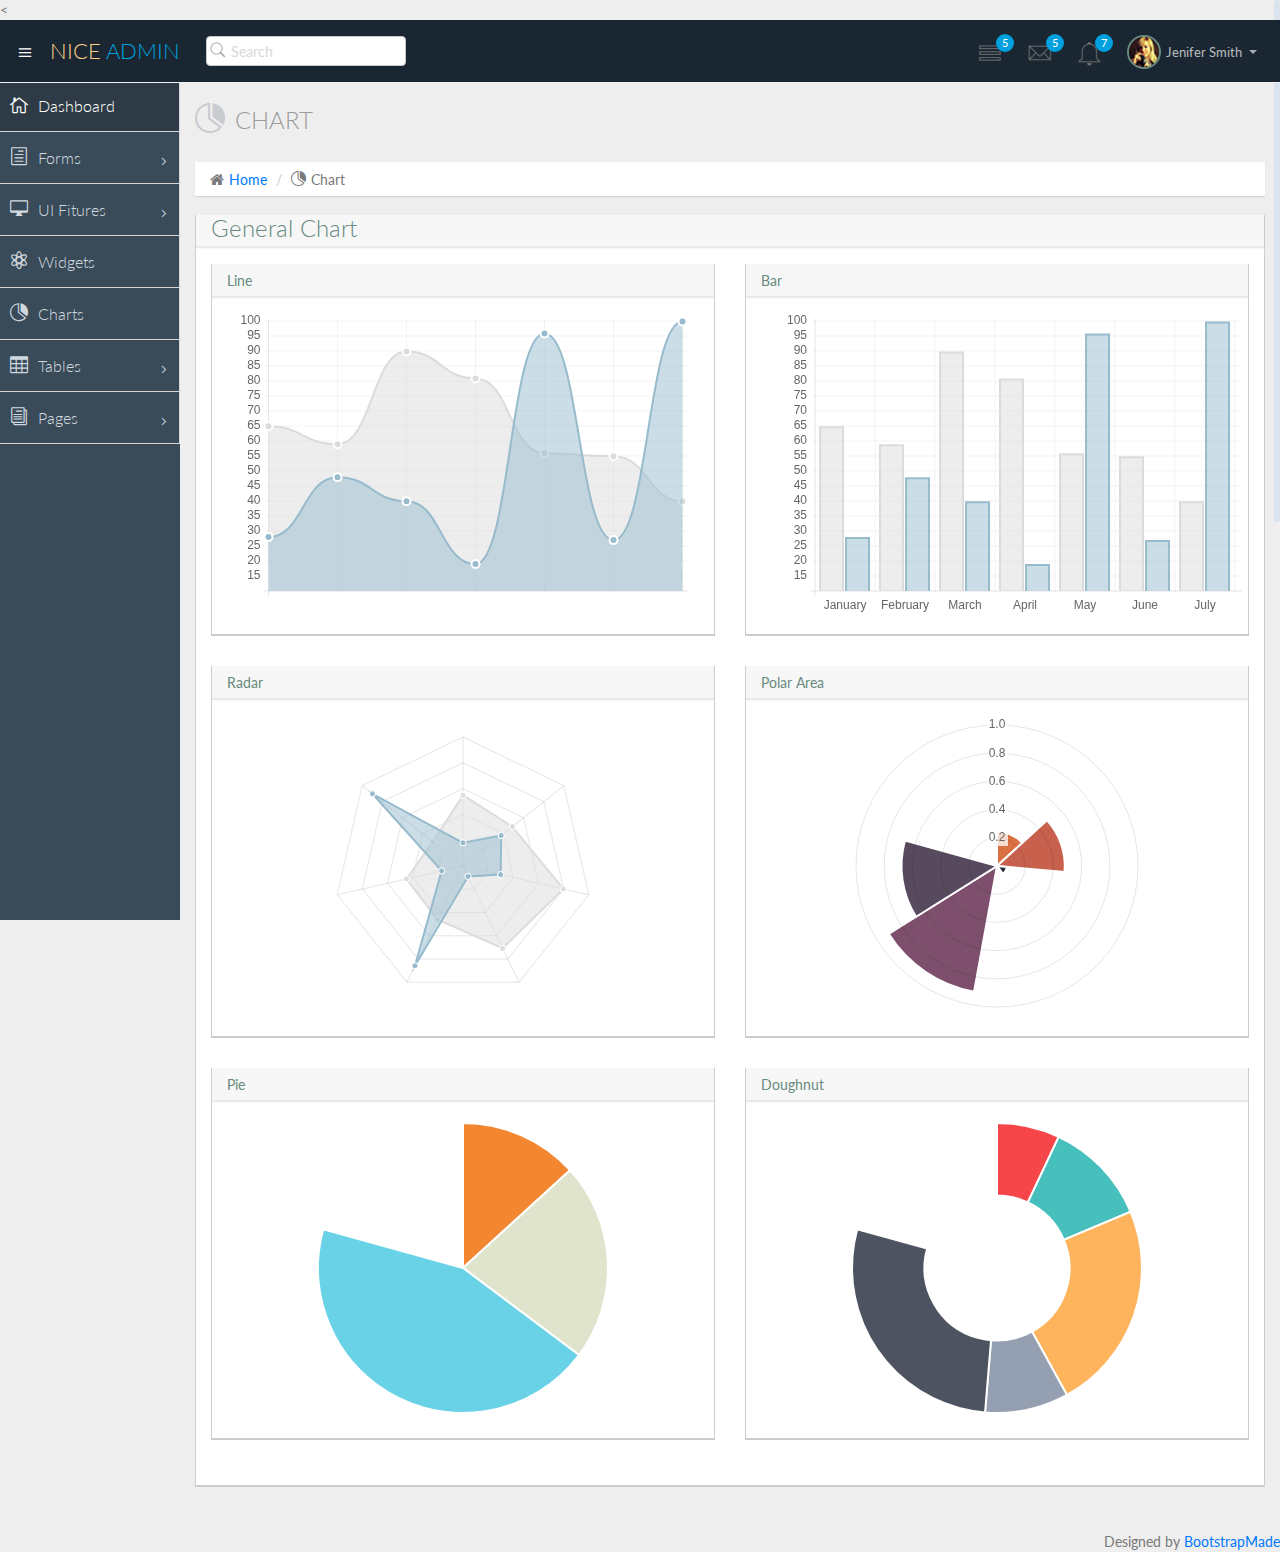
<file: chart-chartjs.html>
<!DOCTYPE html>
<html lang="en">

<head>
  <meta charset="utf-8">
  <meta name="viewport" content="width=device-width, initial-scale=1.0">
  <meta name="description" content="Creative - Bootstrap 3 Responsive Admin Template">
  <meta name="author" content="GeeksLabs">
  <meta name="keyword" content="Creative, Dashboard, Admin, Template, Theme, Bootstrap, Responsive, Retina, Minimal">
  <link rel="shortcut icon" href="img/favicon.png">

  <title>Charts | Creative - Bootstrap 3 Responsive Admin Template</title>

  <!-- Bootstrap CSS -->
  <link href="css/bootstrap.min.css" rel="stylesheet">
  <!-- bootstrap theme -->
  <link href="css/bootstrap-theme.css" rel="stylesheet">
  <!--external css-->
  <!-- font icon -->
  <link href="css/elegant-icons-style.css" rel="stylesheet" />
  <link href="css/font-awesome.min.css" rel="stylesheet" />
  <!-- Custom styles -->
  <link href="css/style.css" rel="stylesheet">
  <link href="css/style-responsive.css" rel="stylesheet" />

  <!-- HTML5 shim and Respond.js IE8 support of HTML5 -->
  <!--[if lt IE 9]>
      <script src="js/html5shiv.js"></script>
      <script src="js/respond.min.js"></script>
      <script src="js/lte-ie7.js"></script>
    <![endif]-->

    <!-- =======================================================
      Theme Name: NiceAdmin
      Theme URL: https://bootstrapmade.com/nice-admin-bootstrap-admin-html-template/
      Author: BootstrapMade
      Author URL: https://bootstrapmade.com
    ======================================================= -->
</head>

<body>
  <!-- container section start -->
  <section id="container" class="">
    <!--header start-->

    <<header class="header dark-bg">
      <div class="toggle-nav">
        <div class="icon-reorder tooltips" data-original-title="Toggle Navigation" data-placement="bottom"><i class="icon_menu"></i></div>
      </div>

      <!--logo start-->
      <a href="index.html" class="logo">Nice <span class="lite">Admin</span></a>
      <!--logo end-->

      <div class="nav search-row" id="top_menu">
        <!--  search form start -->
        <ul class="nav top-menu">
          <li>
            <form class="navbar-form">
              <input class="form-control" placeholder="Search" type="text">
            </form>
          </li>
        </ul>
        <!--  search form end -->
      </div>

      <div class="top-nav notification-row">
        <!-- notificatoin dropdown start-->
        <ul class="nav pull-right top-menu">

          <!-- task notificatoin start -->
          <li id="task_notificatoin_bar" class="dropdown">
            <a data-toggle="dropdown" class="dropdown-toggle" href="#">
                            <i class="icon-task-l"></i>
                            <span class="badge bg-important">5</span>
                        </a>
            <ul class="dropdown-menu extended tasks-bar">
              <div class="notify-arrow notify-arrow-blue"></div>
              <li>
                <p class="blue">You have 5 pending tasks</p>
              </li>
              <li>
                <a href="#">
                  <div class="task-info">
                    <div class="desc">Design PSD </div>
                    <div class="percent">90%</div>
                  </div>
                  <div class="progress progress-striped">
                    <div class="progress-bar progress-bar-success" role="progressbar" aria-valuenow="90" aria-valuemin="0" aria-valuemax="100" style="width: 90%">
                      <span class="sr-only">90% Complete (success)</span>
                    </div>
                  </div>
                </a>
              </li>
              <li>
                <a href="#">
                  <div class="task-info">
                    <div class="desc">
                      Project 1
                    </div>
                    <div class="percent">30%</div>
                  </div>
                  <div class="progress progress-striped">
                    <div class="progress-bar progress-bar-warning" role="progressbar" aria-valuenow="30" aria-valuemin="0" aria-valuemax="100" style="width: 30%">
                      <span class="sr-only">30% Complete (warning)</span>
                    </div>
                  </div>
                </a>
              </li>
              <li>
                <a href="#">
                  <div class="task-info">
                    <div class="desc">Digital Marketing</div>
                    <div class="percent">80%</div>
                  </div>
                  <div class="progress progress-striped">
                    <div class="progress-bar progress-bar-info" role="progressbar" aria-valuenow="80" aria-valuemin="0" aria-valuemax="100" style="width: 80%">
                      <span class="sr-only">80% Complete</span>
                    </div>
                  </div>
                </a>
              </li>
              <li>
                <a href="#">
                  <div class="task-info">
                    <div class="desc">Logo Designing</div>
                    <div class="percent">78%</div>
                  </div>
                  <div class="progress progress-striped">
                    <div class="progress-bar progress-bar-danger" role="progressbar" aria-valuenow="78" aria-valuemin="0" aria-valuemax="100" style="width: 78%">
                      <span class="sr-only">78% Complete (danger)</span>
                    </div>
                  </div>
                </a>
              </li>
              <li>
                <a href="#">
                  <div class="task-info">
                    <div class="desc">Mobile App</div>
                    <div class="percent">50%</div>
                  </div>
                  <div class="progress progress-striped active">
                    <div class="progress-bar" role="progressbar" aria-valuenow="50" aria-valuemin="0" aria-valuemax="100" style="width: 50%">
                      <span class="sr-only">50% Complete</span>
                    </div>
                  </div>

                </a>
              </li>
              <li class="external">
                <a href="#">See All Tasks</a>
              </li>
            </ul>
          </li>
          <!-- task notificatoin end -->
          <!-- inbox notificatoin start-->
          <li id="mail_notificatoin_bar" class="dropdown">
            <a data-toggle="dropdown" class="dropdown-toggle" href="#">
                            <i class="icon-envelope-l"></i>
                            <span class="badge bg-important">5</span>
                        </a>
            <ul class="dropdown-menu extended inbox">
              <div class="notify-arrow notify-arrow-blue"></div>
              <li>
                <p class="blue">You have 5 new messages</p>
              </li>
              <li>
                <a href="#">
                                    <span class="photo"><img alt="avatar" src="./img/avatar-mini.jpg"></span>
                                    <span class="subject">
                                    <span class="from">Greg  Martin</span>
                                    <span class="time">1 min</span>
                                    </span>
                                    <span class="message">
                                        I really like this admin panel.
                                    </span>
                                </a>
              </li>
              <li>
                <a href="#">
                                    <span class="photo"><img alt="avatar" src="./img/avatar-mini2.jpg"></span>
                                    <span class="subject">
                                    <span class="from">Bob   Mckenzie</span>
                                    <span class="time">5 mins</span>
                                    </span>
                                    <span class="message">
                                     Hi, What is next project plan?
                                    </span>
                                </a>
              </li>
              <li>
                <a href="#">
                                    <span class="photo"><img alt="avatar" src="./img/avatar-mini3.jpg"></span>
                                    <span class="subject">
                                    <span class="from">Phillip   Park</span>
                                    <span class="time">2 hrs</span>
                                    </span>
                                    <span class="message">
                                        I am like to buy this Admin Template.
                                    </span>
                                </a>
              </li>
              <li>
                <a href="#">
                                    <span class="photo"><img alt="avatar" src="./img/avatar-mini4.jpg"></span>
                                    <span class="subject">
                                    <span class="from">Ray   Munoz</span>
                                    <span class="time">1 day</span>
                                    </span>
                                    <span class="message">
                                        Icon fonts are great.
                                    </span>
                                </a>
              </li>
              <li>
                <a href="#">See all messages</a>
              </li>
            </ul>
          </li>
          <!-- inbox notificatoin end -->
          <!-- alert notification start-->
          <li id="alert_notificatoin_bar" class="dropdown">
            <a data-toggle="dropdown" class="dropdown-toggle" href="#">

                            <i class="icon-bell-l"></i>
                            <span class="badge bg-important">7</span>
                        </a>
            <ul class="dropdown-menu extended notification">
              <div class="notify-arrow notify-arrow-blue"></div>
              <li>
                <p class="blue">You have 4 new notifications</p>
              </li>
              <li>
                <a href="#">
                                    <span class="label label-primary"><i class="icon_profile"></i></span>
                                    Friend Request
                                    <span class="small italic pull-right">5 mins</span>
                                </a>
              </li>
              <li>
                <a href="#">
                                    <span class="label label-warning"><i class="icon_pin"></i></span>
                                    John location.
                                    <span class="small italic pull-right">50 mins</span>
                                </a>
              </li>
              <li>
                <a href="#">
                                    <span class="label label-danger"><i class="icon_book_alt"></i></span>
                                    Project 3 Completed.
                                    <span class="small italic pull-right">1 hr</span>
                                </a>
              </li>
              <li>
                <a href="#">
                                    <span class="label label-success"><i class="icon_like"></i></span>
                                    Mick appreciated your work.
                                    <span class="small italic pull-right"> Today</span>
                                </a>
              </li>
              <li>
                <a href="#">See all notifications</a>
              </li>
            </ul>
          </li>
          <!-- alert notification end-->
          <!-- user login dropdown start-->
          <li class="dropdown">
            <a data-toggle="dropdown" class="dropdown-toggle" href="#">
                            <span class="profile-ava">
                                <img alt="" src="img/avatar1_small.jpg">
                            </span>
                            <span class="username">Jenifer Smith</span>
                            <b class="caret"></b>
                        </a>
            <ul class="dropdown-menu extended logout">
              <div class="log-arrow-up"></div>
              <li class="eborder-top">
                <a href="#"><i class="icon_profile"></i> My Profile</a>
              </li>
              <li>
                <a href="#"><i class="icon_mail_alt"></i> My Inbox</a>
              </li>
              <li>
                <a href="#"><i class="icon_clock_alt"></i> Timeline</a>
              </li>
              <li>
                <a href="#"><i class="icon_chat_alt"></i> Chats</a>
              </li>
              <li>
                <a href="login.html"><i class="icon_key_alt"></i> Log Out</a>
              </li>
              <li>
                <a href="documentation.html"><i class="icon_key_alt"></i> Documentation</a>
              </li>
              <li>
                <a href="documentation.html"><i class="icon_key_alt"></i> Documentation</a>
              </li>
            </ul>
          </li>
          <!-- user login dropdown end -->
        </ul>
        <!-- notificatoin dropdown end-->
      </div>
      </header>
      <!--header end-->

      <!--sidebar start-->
      <aside>
        <div id="sidebar" class="nav-collapse ">
          <!-- sidebar menu start-->
          <ul class="sidebar-menu">
            <li class="active">
              <a class="" href="index.html">
                          <i class="icon_house_alt"></i>
                          <span>Dashboard</span>
                      </a>
            </li>
            <li class="sub-menu">
              <a href="javascript:;" class="">
                          <i class="icon_document_alt"></i>
                          <span>Forms</span>
                          <span class="menu-arrow arrow_carrot-right"></span>
                      </a>
              <ul class="sub">
                <li><a class="" href="form_component.html">Form Elements</a></li>
                <li><a class="" href="form_validation.html">Form Validation</a></li>
              </ul>
            </li>
            <li class="sub-menu">
              <a href="javascript:;" class="">
                          <i class="icon_desktop"></i>
                          <span>UI Fitures</span>
                          <span class="menu-arrow arrow_carrot-right"></span>
                      </a>
              <ul class="sub">
                <li><a class="" href="general.html">Components</a></li>
                <li><a class="" href="buttons.html">Buttons</a></li>
                <li><a class="" href="grids.html">Grids</a></li>
              </ul>
            </li>
            <li>
              <a class="" href="widgets.html">
                          <i class="icon_genius"></i>
                          <span>Widgets</span>
                      </a>
            </li>
            <li>
              <a class="" href="chart-chartjs.html">
                          <i class="icon_piechart"></i>
                          <span>Charts</span>

                      </a>

            </li>

            <li class="sub-menu">
              <a href="javascript:;" class="">
                          <i class="icon_table"></i>
                          <span>Tables</span>
                          <span class="menu-arrow arrow_carrot-right"></span>
                      </a>
              <ul class="sub">
                <li><a class="" href="basic_table.html">Basic Table</a></li>
              </ul>
            </li>

            <li class="sub-menu">
              <a href="javascript:;" class="">
                          <i class="icon_documents_alt"></i>
                          <span>Pages</span>
                          <span class="menu-arrow arrow_carrot-right"></span>
                      </a>
              <ul class="sub">
                <li><a class="" href="profile.html">Profile</a></li>
                <li><a class="" href="login.html"><span>Login Page</span></a></li>
                <li><a class="" href="contact.html"><span>Contact Page</span></a></li>
                <li><a class="" href="blank.html">Blank Page</a></li>
                <li><a class="" href="404.html">404 Error</a></li>
              </ul>
            </li>

          </ul>
          <!-- sidebar menu end-->
        </div>
      </aside>
      <!--sidebar end-->

      <!--main content start-->
      <section id="main-content">
        <section class="wrapper">
          <div class="row">
            <div class="col-lg-12">
              <h3 class="page-header"><i class="icon_piechart"></i> Chart</h3>
              <ol class="breadcrumb">
                <li><i class="fa fa-home"></i><a href="index.html">Home</a></li>
                <li><i class="icon_piechart"></i>Chart</li>

              </ol>
            </div>
          </div>
          <div class="row">
            <!-- chart morris start -->
            <div class="col-lg-12">
              <section class="panel">
                <header class="panel-heading">
                  <h3>General Chart</Char>
                      </header>
                      <div class="panel-body">
                        <div class="tab-pane" id="chartjs">
                      <div class="row">
                          <!-- Line -->
                          <div class="col-lg-6">
                              <section class="panel">
                                  <header class="panel-heading">
                                      Line
                                  </header>
                                  <div class="panel-body text-center">
                                      <canvas id="line" height="300" width="450"></canvas>
                                  </div>
                              </section>
                          </div>
                          <!-- Bar -->
                          <div class="col-lg-6">
                              <section class="panel">
                                  <header class="panel-heading">
                                      Bar
                                  </header>
                                  <div class="panel-body text-center">
                                      <canvas id="bar" height="300" width="500"></canvas>
                                  </div>
                              </section>
                          </div>
                      </div>
                      <div class="row">
                          <!-- Radar -->
                          <div class="col-lg-6">
                              <section class="panel">
                                  <header class="panel-heading">
                                      Radar
                                  </header>
                                  <div class="panel-body text-center">
                                      <canvas id="radar" height="300" width="400"></canvas>
                                  </div>
                              </section>
                          </div>
                          <!-- Polar Area -->
                          <div class="col-lg-6">
                              <section class="panel">
                                  <header class="panel-heading">
                                      Polar Area
                                  </header>
                                  <div class="panel-body text-center">
                                      <canvas id="polarArea" height="300" width="400"></canvas>
                                  </div>
                              </section>
                          </div>
                      </div>
                      <div class="row">

                          <!-- Pie -->
                          <div class="col-lg-6">
                              <section class="panel">
                                  <header class="panel-heading">
                                      Pie
                                  </header>
                                  <div class="panel-body text-center">
                                      <canvas id="pie" height="300" width="400"></canvas>
                                  </div>
                              </section>
                          </div>
                          <!-- Doughnut -->
                          <div class="col-lg-6">
                              <section class="panel">
                                  <header class="panel-heading">
                                      Doughnut
                                  </header>
                                  <div class="panel-body text-center">
                                      <canvas id="doughnut" height="300" width="400"></canvas>
                                  </div>
                              </section>
                          </div>
                      </div>
                  </div>
                      </div>
                      </div>
                    </section>
              </div>
              <!-- chart morris start -->
            </div>
      </section>
      <!--main content end-->
      <div class="text-right">
            <div class="credits">
          <!--
            All the links in the footer should remain intact.
            You can delete the links only if you purchased the pro version.
            Licensing information: https://bootstrapmade.com/license/
            Purchase the pro version form: https://bootstrapmade.com/buy/?theme=NiceAdmin
          -->
          Designed by <a href="https://bootstrapmade.com/">BootstrapMade</a>
        </div>
        </div>
    </section>
    <!-- container section end -->
    <!-- javascripts -->
    <script src="js/jquery.js"></script>
    <script src="js/jquery-1.8.3.min.js"></script>
    <script src="js/bootstrap.min.js"></script>
    <!-- nice scroll -->
    <script src="js/jquery.scrollTo.min.js"></script>
    <script src="js/jquery.nicescroll.js" type="text/javascript"></script>
    <!-- chartjs -->
    <script src="assets/chart-master/Chart.js"></script>
    <!-- custom chart script for this page only-->
    <script src="js/chartjs-custom.js"></script>
    <!--custome script for all page-->
    <script src="js/scripts.js"></script>

  </body>
</html>
</file>
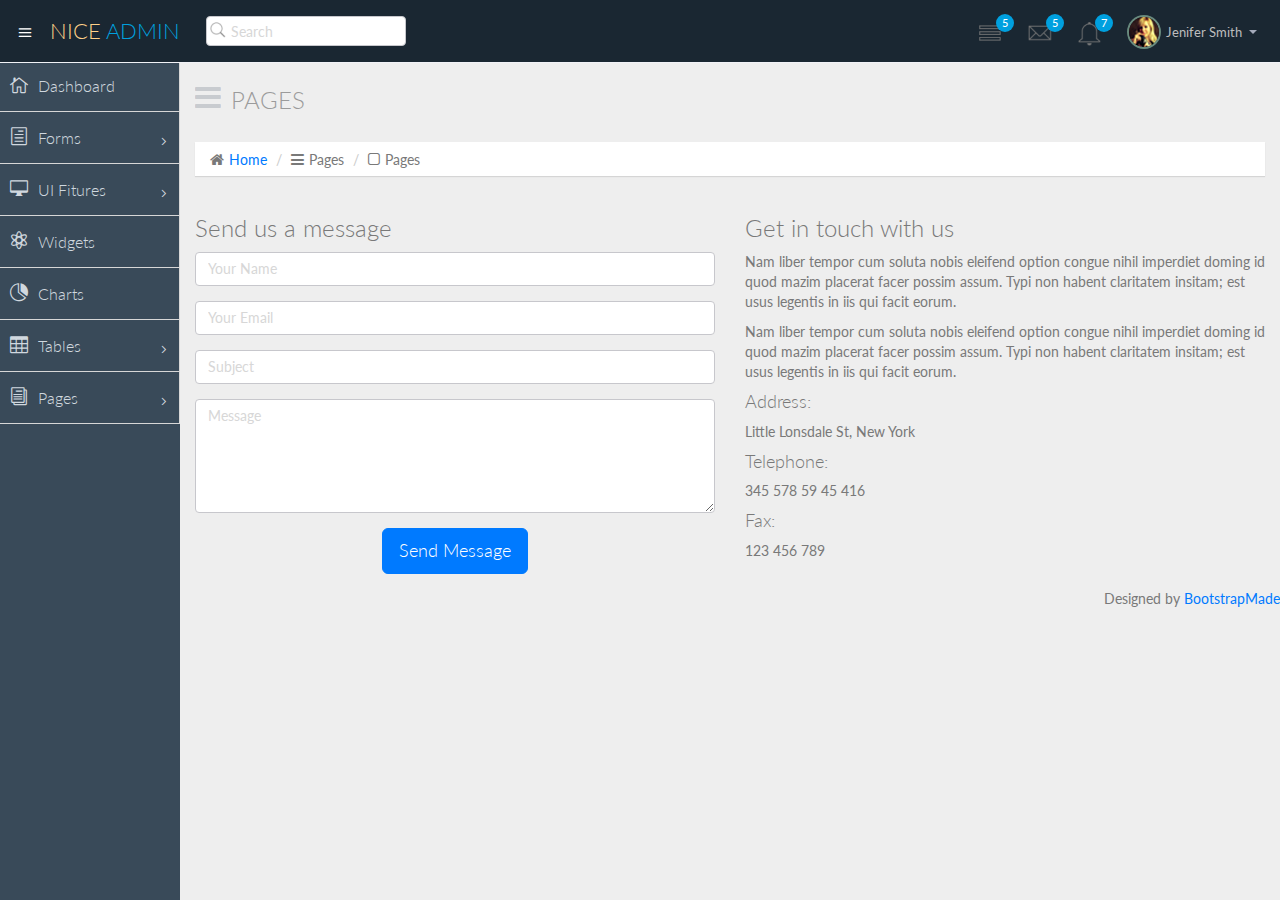
<file: contact.html>
<!DOCTYPE html>
<html lang="en">

<head>
  <meta charset="utf-8">
  <meta name="viewport" content="width=device-width, initial-scale=1.0">
  <meta name="description" content="Creative - Bootstrap 3 Responsive Admin Template">
  <meta name="author" content="GeeksLabs">
  <meta name="keyword" content="Creative, Dashboard, Admin, Template, Theme, Bootstrap, Responsive, Retina, Minimal">
  <link rel="shortcut icon" href="img/favicon.png">

  <title>Blank | Creative - Bootstrap 3 Responsive Admin Template</title>

  <!-- Bootstrap CSS -->
  <link href="css/bootstrap.min.css" rel="stylesheet">
  <!-- bootstrap theme -->
  <link href="css/bootstrap-theme.css" rel="stylesheet">
  <!--external css-->
  <!-- font icon -->
  <link href="css/elegant-icons-style.css" rel="stylesheet" />
  <link href="css/font-awesome.min.css" rel="stylesheet" />
  <!-- Custom styles -->
  <link href="css/style.css" rel="stylesheet">
  <link href="css/style-responsive.css" rel="stylesheet" />

  <!-- HTML5 shim and Respond.js IE8 support of HTML5 -->
  <!--[if lt IE 9]>
      <script src="js/html5shiv.js"></script>
      <script src="js/respond.min.js"></script>
      <script src="js/lte-ie7.js"></script>
    <![endif]-->

    <!-- =======================================================
      Theme Name: NiceAdmin
      Theme URL: https://bootstrapmade.com/nice-admin-bootstrap-admin-html-template/
      Author: BootstrapMade
      Author URL: https://bootstrapmade.com
    ======================================================= -->
</head>

<body>
  <!-- container section start -->
  <section id="container" class="">
    <!--header start-->

    <header class="header dark-bg">
      <div class="toggle-nav">
        <div class="icon-reorder tooltips" data-original-title="Toggle Navigation" data-placement="bottom"><i class="icon_menu"></i></div>
      </div>

      <!--logo start-->
      <a href="index.html" class="logo">Nice <span class="lite">Admin</span></a>
      <!--logo end-->

      <div class="nav search-row" id="top_menu">
        <!--  search form start -->
        <ul class="nav top-menu">
          <li>
            <form class="navbar-form">
              <input class="form-control" placeholder="Search" type="text">
            </form>
          </li>
        </ul>
        <!--  search form end -->
      </div>

      <div class="top-nav notification-row">
        <!-- notificatoin dropdown start-->
        <ul class="nav pull-right top-menu">

          <!-- task notificatoin start -->
          <li id="task_notificatoin_bar" class="dropdown">
            <a data-toggle="dropdown" class="dropdown-toggle" href="#">
                            <i class="icon-task-l"></i>
                            <span class="badge bg-important">5</span>
                        </a>
            <ul class="dropdown-menu extended tasks-bar">
              <div class="notify-arrow notify-arrow-blue"></div>
              <li>
                <p class="blue">You have 5 pending tasks</p>
              </li>
              <li>
                <a href="#">
                  <div class="task-info">
                    <div class="desc">Design PSD </div>
                    <div class="percent">90%</div>
                  </div>
                  <div class="progress progress-striped">
                    <div class="progress-bar progress-bar-success" role="progressbar" aria-valuenow="90" aria-valuemin="0" aria-valuemax="100" style="width: 90%">
                      <span class="sr-only">90% Complete (success)</span>
                    </div>
                  </div>
                </a>
              </li>
              <li>
                <a href="#">
                  <div class="task-info">
                    <div class="desc">
                      Project 1
                    </div>
                    <div class="percent">30%</div>
                  </div>
                  <div class="progress progress-striped">
                    <div class="progress-bar progress-bar-warning" role="progressbar" aria-valuenow="30" aria-valuemin="0" aria-valuemax="100" style="width: 30%">
                      <span class="sr-only">30% Complete (warning)</span>
                    </div>
                  </div>
                </a>
              </li>
              <li>
                <a href="#">
                  <div class="task-info">
                    <div class="desc">Digital Marketing</div>
                    <div class="percent">80%</div>
                  </div>
                  <div class="progress progress-striped">
                    <div class="progress-bar progress-bar-info" role="progressbar" aria-valuenow="80" aria-valuemin="0" aria-valuemax="100" style="width: 80%">
                      <span class="sr-only">80% Complete</span>
                    </div>
                  </div>
                </a>
              </li>
              <li>
                <a href="#">
                  <div class="task-info">
                    <div class="desc">Logo Designing</div>
                    <div class="percent">78%</div>
                  </div>
                  <div class="progress progress-striped">
                    <div class="progress-bar progress-bar-danger" role="progressbar" aria-valuenow="78" aria-valuemin="0" aria-valuemax="100" style="width: 78%">
                      <span class="sr-only">78% Complete (danger)</span>
                    </div>
                  </div>
                </a>
              </li>
              <li>
                <a href="#">
                  <div class="task-info">
                    <div class="desc">Mobile App</div>
                    <div class="percent">50%</div>
                  </div>
                  <div class="progress progress-striped active">
                    <div class="progress-bar" role="progressbar" aria-valuenow="50" aria-valuemin="0" aria-valuemax="100" style="width: 50%">
                      <span class="sr-only">50% Complete</span>
                    </div>
                  </div>

                </a>
              </li>
              <li class="external">
                <a href="#">See All Tasks</a>
              </li>
            </ul>
          </li>
          <!-- task notificatoin end -->
          <!-- inbox notificatoin start-->
          <li id="mail_notificatoin_bar" class="dropdown">
            <a data-toggle="dropdown" class="dropdown-toggle" href="#">
                            <i class="icon-envelope-l"></i>
                            <span class="badge bg-important">5</span>
                        </a>
            <ul class="dropdown-menu extended inbox">
              <div class="notify-arrow notify-arrow-blue"></div>
              <li>
                <p class="blue">You have 5 new messages</p>
              </li>
              <li>
                <a href="#">
                                    <span class="photo"><img alt="avatar" src="./img/avatar-mini.jpg"></span>
                                    <span class="subject">
                                    <span class="from">Greg  Martin</span>
                                    <span class="time">1 min</span>
                                    </span>
                                    <span class="message">
                                        I really like this admin panel.
                                    </span>
                                </a>
              </li>
              <li>
                <a href="#">
                                    <span class="photo"><img alt="avatar" src="./img/avatar-mini2.jpg"></span>
                                    <span class="subject">
                                    <span class="from">Bob   Mckenzie</span>
                                    <span class="time">5 mins</span>
                                    </span>
                                    <span class="message">
                                     Hi, What is next project plan?
                                    </span>
                                </a>
              </li>
              <li>
                <a href="#">
                                    <span class="photo"><img alt="avatar" src="./img/avatar-mini3.jpg"></span>
                                    <span class="subject">
                                    <span class="from">Phillip   Park</span>
                                    <span class="time">2 hrs</span>
                                    </span>
                                    <span class="message">
                                        I am like to buy this Admin Template.
                                    </span>
                                </a>
              </li>
              <li>
                <a href="#">
                                    <span class="photo"><img alt="avatar" src="./img/avatar-mini4.jpg"></span>
                                    <span class="subject">
                                    <span class="from">Ray   Munoz</span>
                                    <span class="time">1 day</span>
                                    </span>
                                    <span class="message">
                                        Icon fonts are great.
                                    </span>
                                </a>
              </li>
              <li>
                <a href="#">See all messages</a>
              </li>
            </ul>
          </li>
          <!-- inbox notificatoin end -->
          <!-- alert notification start-->
          <li id="alert_notificatoin_bar" class="dropdown">
            <a data-toggle="dropdown" class="dropdown-toggle" href="#">

                            <i class="icon-bell-l"></i>
                            <span class="badge bg-important">7</span>
                        </a>
            <ul class="dropdown-menu extended notification">
              <div class="notify-arrow notify-arrow-blue"></div>
              <li>
                <p class="blue">You have 4 new notifications</p>
              </li>
              <li>
                <a href="#">
                                    <span class="label label-primary"><i class="icon_profile"></i></span>
                                    Friend Request
                                    <span class="small italic pull-right">5 mins</span>
                                </a>
              </li>
              <li>
                <a href="#">
                                    <span class="label label-warning"><i class="icon_pin"></i></span>
                                    John location.
                                    <span class="small italic pull-right">50 mins</span>
                                </a>
              </li>
              <li>
                <a href="#">
                                    <span class="label label-danger"><i class="icon_book_alt"></i></span>
                                    Project 3 Completed.
                                    <span class="small italic pull-right">1 hr</span>
                                </a>
              </li>
              <li>
                <a href="#">
                                    <span class="label label-success"><i class="icon_like"></i></span>
                                    Mick appreciated your work.
                                    <span class="small italic pull-right"> Today</span>
                                </a>
              </li>
              <li>
                <a href="#">See all notifications</a>
              </li>
            </ul>
          </li>
          <!-- alert notification end-->
          <!-- user login dropdown start-->
          <li class="dropdown">
            <a data-toggle="dropdown" class="dropdown-toggle" href="#">
                            <span class="profile-ava">
                                <img alt="" src="img/avatar1_small.jpg">
                            </span>
                            <span class="username">Jenifer Smith</span>
                            <b class="caret"></b>
                        </a>
            <ul class="dropdown-menu extended logout">
              <div class="log-arrow-up"></div>
              <li class="eborder-top">
                <a href="#"><i class="icon_profile"></i> My Profile</a>
              </li>
              <li>
                <a href="#"><i class="icon_mail_alt"></i> My Inbox</a>
              </li>
              <li>
                <a href="#"><i class="icon_clock_alt"></i> Timeline</a>
              </li>
              <li>
                <a href="#"><i class="icon_chat_alt"></i> Chats</a>
              </li>
              <li>
                <a href="login.html"><i class="icon_key_alt"></i> Log Out</a>
              </li>
              <li>
                <a href="documentation.html"><i class="icon_key_alt"></i> Documentation</a>
              </li>
              <li>
                <a href="documentation.html"><i class="icon_key_alt"></i> Documentation</a>
              </li>
            </ul>
          </li>
          <!-- user login dropdown end -->
        </ul>
        <!-- notificatoin dropdown end-->
      </div>
    </header>
    <!--header end-->

    <!--sidebar start-->
    <aside>
      <div id="sidebar" class="nav-collapse ">
        <!-- sidebar menu start-->
        <ul class="sidebar-menu">
          <li class="">
            <a class="" href="index.html">
                          <i class="icon_house_alt"></i>
                          <span>Dashboard</span>
                      </a>
          </li>
          <li class="sub-menu">
            <a href="javascript:;" class="">
                          <i class="icon_document_alt"></i>
                          <span>Forms</span>
                          <span class="menu-arrow arrow_carrot-right"></span>
                      </a>
            <ul class="sub">
              <li><a class="" href="form_component.html">Form Elements</a></li>
              <li><a class="" href="form_validation.html">Form Validation</a></li>
            </ul>
          </li>
          <li class="sub-menu">
            <a href="javascript:;" class="">
                          <i class="icon_desktop"></i>
                          <span>UI Fitures</span>
                          <span class="menu-arrow arrow_carrot-right"></span>
                      </a>
            <ul class="sub">
              <li><a class="" href="general.html">Components</a></li>
              <li><a class="" href="buttons.html">Buttons</a></li>
              <li><a class="" href="grids.html">Grids</a></li>
            </ul>
          </li>
          <li>
            <a class="" href="widgets.html">
              <i class="icon_genius"></i>
              <span>Widgets</span>
            </a>
          </li>
          <li>
            <a class="" href="chart-chartjs.html">
                          <i class="icon_piechart"></i>
                          <span>Charts</span>

                      </a>

          </li>

          <li class="sub-menu">
            <a href="javascript:;" class="">
                          <i class="icon_table"></i>
                          <span>Tables</span>
                          <span class="menu-arrow arrow_carrot-right"></span>
                      </a>
            <ul class="sub">
              <li><a class="" href="basic_table.html">Basic Table</a></li>
            </ul>
          </li>

          <li class="sub-menu ">
            <a href="javascript:;" class="">
                          <i class="icon_documents_alt"></i>
                          <span>Pages</span>
                          <span class="menu-arrow arrow_carrot-right"></span>
                      </a>
            <ul class="sub">
              <li><a class="" href="profile.html">Profile</a></li>
              <li><a class="" href="login.html"><span>Login Page</span></a></li>
              <li><a class="" href="contact.html"><span>Contact Page</span></a></li>
              <li><a class="active" href="blank.html">Blank Page</a></li>
              <li><a class="" href="404.html">404 Error</a></li>
            </ul>
          </li>

        </ul>
        <!-- sidebar menu end-->
      </div>
    </aside>
    <!--sidebar end-->

    <!--main content start-->
    <section id="main-content">
      <section class="wrapper">
        <div class="row">
          <div class="col-lg-12">
            <h3 class="page-header"><i class="fa fa fa-bars"></i> Pages</h3>
            <ol class="breadcrumb">
              <li><i class="fa fa-home"></i><a href="index.html">Home</a></li>
              <li><i class="fa fa-bars"></i>Pages</li>
              <li><i class="fa fa-square-o"></i>Pages</li>
            </ol>
          </div>
        </div>
        <!-- page start-->
        <div class="row">
          <div class="col-lg-6">
            <div class="recent">
              <h3>Send us a message</h3>
            </div>
            <div id="sendmessage">Your message has been sent. Thank you!</div>
            <div id="errormessage"></div>
            <form action="" method="post" role="form" class="contactForm">
              <div class="form-group">
                <input type="text" name="name" class="form-control" id="name" placeholder="Your Name" data-rule="minlen:4" data-msg="Please enter at least 4 chars" />
                <div class="validation"></div>
              </div>
              <div class="form-group">
                <input type="email" class="form-control" name="email" id="email" placeholder="Your Email" data-rule="email" data-msg="Please enter a valid email" />
                <div class="validation"></div>
              </div>
              <div class="form-group">
                <input type="text" class="form-control" name="subject" id="subject" placeholder="Subject" data-rule="minlen:4" data-msg="Please enter at least 8 chars of subject" />
                <div class="validation"></div>
              </div>
              <div class="form-group">
                <textarea class="form-control" name="message" rows="5" data-rule="required" data-msg="Please write something for us" placeholder="Message"></textarea>
                <div class="validation"></div>
              </div>

              <div class="text-center"><button type="submit" class="btn btn-primary btn-lg">Send Message</button></div>
            </form>
          </div>

          <div class="col-lg-6">
            <div class="recent">
              <h3>Get in touch with us</h3>
            </div>
            <div class="">
              <p>Nam liber tempor cum soluta nobis eleifend option congue nihil imperdiet doming id quod mazim placerat facer possim assum. Typi non habent claritatem insitam; est usus legentis in iis qui facit eorum.</p>
              <p>Nam liber tempor cum soluta nobis eleifend option congue nihil imperdiet doming id quod mazim placerat facer possim assum. Typi non habent claritatem insitam; est usus legentis in iis qui facit eorum.</p>

              <h4>Address:</h4>Little Lonsdale St, New York<br>
              <h4>Telephone:</h4>345 578 59 45 416</br>
              <h4>Fax:</h4>123 456 789
            </div>
          </div>
        </div>
        <!-- page end-->
      </section>
    </section>
    <!--main content end-->
    <div class="text-right">
      <div class="credits">
          <!--
            All the links in the footer should remain intact.
            You can delete the links only if you purchased the pro version.
            Licensing information: https://bootstrapmade.com/license/
            Purchase the pro version form: https://bootstrapmade.com/buy/?theme=NiceAdmin
          -->
          Designed by <a href="https://bootstrapmade.com/">BootstrapMade</a>
        </div>
    </div>
  </section>
  <!-- container section end -->
  <!-- javascripts -->
  <script src="js/jquery.js"></script>
  <script src="js/bootstrap.min.js"></script>
  <!-- nice scroll -->
  <script src="js/jquery.scrollTo.min.js"></script>
  <script src="js/jquery.nicescroll.js" type="text/javascript"></script>
  <!--custome script for all page-->
  <script src="js/scripts.js"></script>
  <script src="contactform/contactform.js"></script>


</body>

</html>
</file>
<file: css/elegant-icons-style.css>
@font-face {
	font-family: 'ElegantIcons';
	src:url('../fonts/ElegantIcons.eot');
	src:url('../fonts/ElegantIcons.eot?#iefix') format('embedded-opentype'),
		url('../fonts/ElegantIcons.woff') format('woff'),
		url('../fonts/ElegantIcons.ttf') format('truetype'),
		url('../fonts/ElegantIcons.svg#ElegantIcons') format('svg');
	font-weight: normal;
	font-style: normal;
}

/* Use the following CSS code if you want to use data attributes for inserting your icons */
[data-icon]:before {
	font-family: 'ElegantIcons';
	content: attr(data-icon);
	speak: none;
	font-weight: normal;
	font-variant: normal;
	text-transform: none;
	line-height: 1;
	-webkit-font-smoothing: antialiased;
	-moz-osx-font-smoothing: grayscale;
}

/* Use the following CSS code if you want to have a class per icon */
/*
Instead of a list of all class selectors,
you can use the generic selector below, but it's slower:
[class*="your-class-prefix"] {
*/
.arrow_up, .arrow_down, .arrow_left, .arrow_right, .arrow_left-up, .arrow_right-up, .arrow_right-down, .arrow_left-down, .arrow-up-down, .arrow_up-down_alt, .arrow_left-right_alt, .arrow_left-right, .arrow_expand_alt2, .arrow_expand_alt, .arrow_condense, .arrow_expand, .arrow_move, .arrow_carrot-up, .arrow_carrot-down, .arrow_carrot-left, .arrow_carrot-right, .arrow_carrot-2up, .arrow_carrot-2down, .arrow_carrot-2left, .arrow_carrot-2right, .arrow_carrot-up_alt2, .arrow_carrot-down_alt2, .arrow_carrot-left_alt2, .arrow_carrot-right_alt2, .arrow_carrot-2up_alt2, .arrow_carrot-2down_alt2, .arrow_carrot-2left_alt2, .arrow_carrot-2right_alt2, .arrow_triangle-up, .arrow_triangle-down, .arrow_triangle-left, .arrow_triangle-right, .arrow_triangle-up_alt2, .arrow_triangle-down_alt2, .arrow_triangle-left_alt2, .arrow_triangle-right_alt2, .arrow_back, .icon_minus-06, .icon_plus, .icon_close, .icon_check, .icon_minus_alt2, .icon_plus_alt2, .icon_close_alt2, .icon_check_alt2, .icon_zoom-out_alt, .icon_zoom-in_alt, .icon_search, .icon_box-empty, .icon_box-selected, .icon_minus-box, .icon_plus-box, .icon_box-checked, .icon_circle-empty, .icon_circle-slelected, .icon_stop_alt2, .icon_stop, .icon_pause_alt2, .icon_pause, .icon_menu, .icon_menu-square_alt2, .icon_menu-circle_alt2, .icon_ul, .icon_ol, .icon_adjust-horiz, .icon_adjust-vert, .icon_document_alt, .icon_documents_alt, .icon_pencil, .icon_pencil-edit_alt, .icon_pencil-edit, .icon_folder-alt, .icon_folder-open_alt, .icon_folder-add_alt, .icon_info_alt, .icon_error-oct_alt, .icon_error-circle_alt, .icon_error-triangle_alt, .icon_question_alt2, .icon_question, .icon_comment_alt, .icon_chat_alt, .icon_vol-mute_alt, .icon_volume-low_alt, .icon_volume-high_alt, .icon_quotations, .icon_quotations_alt2, .icon_clock_alt, .icon_lock_alt, .icon_lock-open_alt, .icon_key_alt, .icon_cloud_alt, .icon_cloud-upload_alt, .icon_cloud-download_alt, .icon_image, .icon_images, .icon_lightbulb_alt, .icon_gift_alt, .icon_house_alt, .icon_genius, .icon_mobile, .icon_tablet, .icon_laptop, .icon_desktop, .icon_camera_alt, .icon_mail_alt, .icon_cone_alt, .icon_ribbon_alt, .icon_bag_alt, .icon_creditcard, .icon_cart_alt, .icon_paperclip, .icon_tag_alt, .icon_tags_alt, .icon_trash_alt, .icon_cursor_alt, .icon_mic_alt, .icon_compass_alt, .icon_pin_alt, .icon_pushpin_alt, .icon_map_alt, .icon_drawer_alt, .icon_toolbox_alt, .icon_book_alt, .icon_calendar, .icon_film, .icon_table, .icon_contacts_alt, .icon_headphones, .icon_lifesaver, .icon_piechart, .icon_refresh, .icon_link_alt, .icon_link, .icon_loading, .icon_blocked, .icon_archive_alt, .icon_heart_alt, .icon_star_alt, .icon_star-half_alt, .icon_star, .icon_star-half, .icon_tools, .icon_tool, .icon_cog, .icon_cogs, .arrow_up_alt, .arrow_down_alt, .arrow_left_alt, .arrow_right_alt, .arrow_left-up_alt, .arrow_right-up_alt, .arrow_right-down_alt, .arrow_left-down_alt, .arrow_condense_alt, .arrow_expand_alt3, .arrow_carrot_up_alt, .arrow_carrot-down_alt, .arrow_carrot-left_alt, .arrow_carrot-right_alt, .arrow_carrot-2up_alt, .arrow_carrot-2dwnn_alt, .arrow_carrot-2left_alt, .arrow_carrot-2right_alt, .arrow_triangle-up_alt, .arrow_triangle-down_alt, .arrow_triangle-left_alt, .arrow_triangle-right_alt, .icon_minus_alt, .icon_plus_alt, .icon_close_alt, .icon_check_alt, .icon_zoom-out, .icon_zoom-in, .icon_stop_alt, .icon_menu-square_alt, .icon_menu-circle_alt, .icon_document, .icon_documents, .icon_pencil_alt, .icon_folder, .icon_folder-open, .icon_folder-add, .icon_folder_upload, .icon_folder_download, .icon_info, .icon_error-circle, .icon_error-oct, .icon_error-triangle, .icon_question_alt, .icon_comment, .icon_chat, .icon_vol-mute, .icon_volume-low, .icon_volume-high, .icon_quotations_alt, .icon_clock, .icon_lock, .icon_lock-open, .icon_key, .icon_cloud, .icon_cloud-upload, .icon_cloud-download, .icon_lightbulb, .icon_gift, .icon_house, .icon_camera, .icon_mail, .icon_cone, .icon_ribbon, .icon_bag, .icon_cart, .icon_tag, .icon_tags, .icon_trash, .icon_cursor, .icon_mic, .icon_compass, .icon_pin, .icon_pushpin, .icon_map, .icon_drawer, .icon_toolbox, .icon_book, .icon_contacts, .icon_archive, .icon_heart, .icon_profile, .icon_group, .icon_grid-2x2, .icon_grid-3x3, .icon_music, .icon_pause_alt, .icon_phone, .icon_upload, .icon_download, .social_facebook, .social_twitter, .social_pinterest, .social_googleplus, .social_tumblr, .social_tumbleupon, .social_wordpress, .social_instagram, .social_dribbble, .social_vimeo, .social_linkedin, .social_rss, .social_deviantart, .social_share, .social_myspace, .social_skype, .social_youtube, .social_picassa, .social_googledrive, .social_flickr, .social_blogger, .social_spotify, .social_delicious, .social_facebook_circle, .social_twitter_circle, .social_pinterest_circle, .social_googleplus_circle, .social_tumblr_circle, .social_stumbleupon_circle, .social_wordpress_circle, .social_instagram_circle, .social_dribbble_circle, .social_vimeo_circle, .social_linkedin_circle, .social_rss_circle, .social_deviantart_circle, .social_share_circle, .social_myspace_circle, .social_skype_circle, .social_youtube_circle, .social_picassa_circle, .social_googledrive_alt2, .social_flickr_circle, .social_blogger_circle, .social_spotify_circle, .social_delicious_circle, .social_facebook_square, .social_twitter_square, .social_pinterest_square, .social_googleplus_square, .social_tumblr_square, .social_stumbleupon_square, .social_wordpress_square, .social_instagram_square, .social_dribbble_square, .social_vimeo_square, .social_linkedin_square, .social_rss_square, .social_deviantart_square, .social_share_square, .social_myspace_square, .social_skype_square, .social_youtube_square, .social_picassa_square, .social_googledrive_square, .social_flickr_square, .social_blogger_square, .social_spotify_square, .social_delicious_square, .icon_printer, .icon_calulator, .icon_building, .icon_floppy, .icon_drive, .icon_search-2, .icon_id, .icon_id-2, .icon_puzzle, .icon_like, .icon_dislike, .icon_mug, .icon_currency, .icon_wallet, .icon_pens, .icon_easel, .icon_flowchart, .icon_datareport, .icon_briefcase, .icon_shield, .icon_percent, .icon_globe, .icon_globe-2, .icon_target, .icon_hourglass, .icon_balance, .icon_rook, .icon_printer-alt, .icon_calculator_alt, .icon_building_alt, .icon_floppy_alt, .icon_drive_alt, .icon_search_alt, .icon_id_alt, .icon_id-2_alt, .icon_puzzle_alt, .icon_like_alt, .icon_dislike_alt, .icon_mug_alt, .icon_currency_alt, .icon_wallet_alt, .icon_pens_alt, .icon_easel_alt, .icon_flowchart_alt, .icon_datareport_alt, .icon_briefcase_alt, .icon_shield_alt, .icon_percent_alt, .icon_globe_alt, .icon_clipboard {
	font-family: 'ElegantIcons';
	speak: none;
	font-style: normal;
	font-weight: normal;
	font-variant: normal;
	text-transform: none;
	line-height: 1;
	-webkit-font-smoothing: antialiased;
}
.arrow_up:before {
	content: "\21";
}
.arrow_down:before {
	content: "\22";
}
.arrow_left:before {
	content: "\23";
}
.arrow_right:before {
	content: "\24";
}
.arrow_left-up:before {
	content: "\25";
}
.arrow_right-up:before {
	content: "\26";
}
.arrow_right-down:before {
	content: "\27";
}
.arrow_left-down:before {
	content: "\28";
}
.arrow-up-down:before {
	content: "\29";
}
.arrow_up-down_alt:before {
	content: "\2a";
}
.arrow_left-right_alt:before {
	content: "\2b";
}
.arrow_left-right:before {
	content: "\2c";
}
.arrow_expand_alt2:before {
	content: "\2d";
}
.arrow_expand_alt:before {
	content: "\2e";
}
.arrow_condense:before {
	content: "\2f";
}
.arrow_expand:before {
	content: "\30";
}
.arrow_move:before {
	content: "\31";
}
.arrow_carrot-up:before {
	content: "\32";
}
.arrow_carrot-down:before {
	content: "\33";
}
.arrow_carrot-left:before {
	content: "\34";
}
.arrow_carrot-right:before {
	content: "\35";
}
.arrow_carrot-2up:before {
	content: "\36";
}
.arrow_carrot-2down:before {
	content: "\37";
}
.arrow_carrot-2left:before {
	content: "\38";
}
.arrow_carrot-2right:before {
	content: "\39";
}
.arrow_carrot-up_alt2:before {
	content: "\3a";
}
.arrow_carrot-down_alt2:before {
	content: "\3b";
}
.arrow_carrot-left_alt2:before {
	content: "\3c";
}
.arrow_carrot-right_alt2:before {
	content: "\3d";
}
.arrow_carrot-2up_alt2:before {
	content: "\3e";
}
.arrow_carrot-2down_alt2:before {
	content: "\3f";
}
.arrow_carrot-2left_alt2:before {
	content: "\40";
}
.arrow_carrot-2right_alt2:before {
	content: "\41";
}
.arrow_triangle-up:before {
	content: "\42";
}
.arrow_triangle-down:before {
	content: "\43";
}
.arrow_triangle-left:before {
	content: "\44";
}
.arrow_triangle-right:before {
	content: "\45";
}
.arrow_triangle-up_alt2:before {
	content: "\46";
}
.arrow_triangle-down_alt2:before {
	content: "\47";
}
.arrow_triangle-left_alt2:before {
	content: "\48";
}
.arrow_triangle-right_alt2:before {
	content: "\49";
}
.arrow_back:before {
	content: "\4a";
}
.icon_minus-06:before {
	content: "\4b";
}
.icon_plus:before {
	content: "\4c";
}
.icon_close:before {
	content: "\4d";
}
.icon_check:before {
	content: "\4e";
}
.icon_minus_alt2:before {
	content: "\4f";
}
.icon_plus_alt2:before {
	content: "\50";
}
.icon_close_alt2:before {
	content: "\51";
}
.icon_check_alt2:before {
	content: "\52";
}
.icon_zoom-out_alt:before {
	content: "\53";
}
.icon_zoom-in_alt:before {
	content: "\54";
}
.icon_search:before {
	content: "\55";
}
.icon_box-empty:before {
	content: "\56";
}
.icon_box-selected:before {
	content: "\57";
}
.icon_minus-box:before {
	content: "\58";
}
.icon_plus-box:before {
	content: "\59";
}
.icon_box-checked:before {
	content: "\5a";
}
.icon_circle-empty:before {
	content: "\5b";
}
.icon_circle-slelected:before {
	content: "\5c";
}
.icon_stop_alt2:before {
	content: "\5d";
}
.icon_stop:before {
	content: "\5e";
}
.icon_pause_alt2:before {
	content: "\5f";
}
.icon_pause:before {
	content: "\60";
}
.icon_menu:before {
	content: "\61";
}
.icon_menu-square_alt2:before {
	content: "\62";
}
.icon_menu-circle_alt2:before {
	content: "\63";
}
.icon_ul:before {
	content: "\64";
}
.icon_ol:before {
	content: "\65";
}
.icon_adjust-horiz:before {
	content: "\66";
}
.icon_adjust-vert:before {
	content: "\67";
}
.icon_document_alt:before {
	content: "\68";
}
.icon_documents_alt:before {
	content: "\69";
}
.icon_pencil:before {
	content: "\6a";
}
.icon_pencil-edit_alt:before {
	content: "\6b";
}
.icon_pencil-edit:before {
	content: "\6c";
}
.icon_folder-alt:before {
	content: "\6d";
}
.icon_folder-open_alt:before {
	content: "\6e";
}
.icon_folder-add_alt:before {
	content: "\6f";
}
.icon_info_alt:before {
	content: "\70";
}
.icon_error-oct_alt:before {
	content: "\71";
}
.icon_error-circle_alt:before {
	content: "\72";
}
.icon_error-triangle_alt:before {
	content: "\73";
}
.icon_question_alt2:before {
	content: "\74";
}
.icon_question:before {
	content: "\75";
}
.icon_comment_alt:before {
	content: "\76";
}
.icon_chat_alt:before {
	content: "\77";
}
.icon_vol-mute_alt:before {
	content: "\78";
}
.icon_volume-low_alt:before {
	content: "\79";
}
.icon_volume-high_alt:before {
	content: "\7a";
}
.icon_quotations:before {
	content: "\7b";
}
.icon_quotations_alt2:before {
	content: "\7c";
}
.icon_clock_alt:before {
	content: "\7d";
}
.icon_lock_alt:before {
	content: "\7e";
}
.icon_lock-open_alt:before {
	content: "\e000";
}
.icon_key_alt:before {
	content: "\e001";
}
.icon_cloud_alt:before {
	content: "\e002";
}
.icon_cloud-upload_alt:before {
	content: "\e003";
}
.icon_cloud-download_alt:before {
	content: "\e004";
}
.icon_image:before {
	content: "\e005";
}
.icon_images:before {
	content: "\e006";
}
.icon_lightbulb_alt:before {
	content: "\e007";
}
.icon_gift_alt:before {
	content: "\e008";
}
.icon_house_alt:before {
	content: "\e009";
}
.icon_genius:before {
	content: "\e00a";
}
.icon_mobile:before {
	content: "\e00b";
}
.icon_tablet:before {
	content: "\e00c";
}
.icon_laptop:before {
	content: "\e00d";
}
.icon_desktop:before {
	content: "\e00e";
}
.icon_camera_alt:before {
	content: "\e00f";
}
.icon_mail_alt:before {
	content: "\e010";
}
.icon_cone_alt:before {
	content: "\e011";
}
.icon_ribbon_alt:before {
	content: "\e012";
}
.icon_bag_alt:before {
	content: "\e013";
}
.icon_creditcard:before {
	content: "\e014";
}
.icon_cart_alt:before {
	content: "\e015";
}
.icon_paperclip:before {
	content: "\e016";
}
.icon_tag_alt:before {
	content: "\e017";
}
.icon_tags_alt:before {
	content: "\e018";
}
.icon_trash_alt:before {
	content: "\e019";
}
.icon_cursor_alt:before {
	content: "\e01a";
}
.icon_mic_alt:before {
	content: "\e01b";
}
.icon_compass_alt:before {
	content: "\e01c";
}
.icon_pin_alt:before {
	content: "\e01d";
}
.icon_pushpin_alt:before {
	content: "\e01e";
}
.icon_map_alt:before {
	content: "\e01f";
}
.icon_drawer_alt:before {
	content: "\e020";
}
.icon_toolbox_alt:before {
	content: "\e021";
}
.icon_book_alt:before {
	content: "\e022";
}
.icon_calendar:before {
	content: "\e023";
}
.icon_film:before {
	content: "\e024";
}
.icon_table:before {
	content: "\e025";
}
.icon_contacts_alt:before {
	content: "\e026";
}
.icon_headphones:before {
	content: "\e027";
}
.icon_lifesaver:before {
	content: "\e028";
}
.icon_piechart:before {
	content: "\e029";
}
.icon_refresh:before {
	content: "\e02a";
}
.icon_link_alt:before {
	content: "\e02b";
}
.icon_link:before {
	content: "\e02c";
}
.icon_loading:before {
	content: "\e02d";
}
.icon_blocked:before {
	content: "\e02e";
}
.icon_archive_alt:before {
	content: "\e02f";
}
.icon_heart_alt:before {
	content: "\e030";
}
.icon_star_alt:before {
	content: "\e031";
}
.icon_star-half_alt:before {
	content: "\e032";
}
.icon_star:before {
	content: "\e033";
}
.icon_star-half:before {
	content: "\e034";
}
.icon_tools:before {
	content: "\e035";
}
.icon_tool:before {
	content: "\e036";
}
.icon_cog:before {
	content: "\e037";
}
.icon_cogs:before {
	content: "\e038";
}
.arrow_up_alt:before {
	content: "\e039";
}
.arrow_down_alt:before {
	content: "\e03a";
}
.arrow_left_alt:before {
	content: "\e03b";
}
.arrow_right_alt:before {
	content: "\e03c";
}
.arrow_left-up_alt:before {
	content: "\e03d";
}
.arrow_right-up_alt:before {
	content: "\e03e";
}
.arrow_right-down_alt:before {
	content: "\e03f";
}
.arrow_left-down_alt:before {
	content: "\e040";
}
.arrow_condense_alt:before {
	content: "\e041";
}
.arrow_expand_alt3:before {
	content: "\e042";
}
.arrow_carrot_up_alt:before {
	content: "\e043";
}
.arrow_carrot-down_alt:before {
	content: "\e044";
}
.arrow_carrot-left_alt:before {
	content: "\e045";
}
.arrow_carrot-right_alt:before {
	content: "\e046";
}
.arrow_carrot-2up_alt:before {
	content: "\e047";
}
.arrow_carrot-2dwnn_alt:before {
	content: "\e048";
}
.arrow_carrot-2left_alt:before {
	content: "\e049";
}
.arrow_carrot-2right_alt:before {
	content: "\e04a";
}
.arrow_triangle-up_alt:before {
	content: "\e04b";
}
.arrow_triangle-down_alt:before {
	content: "\e04c";
}
.arrow_triangle-left_alt:before {
	content: "\e04d";
}
.arrow_triangle-right_alt:before {
	content: "\e04e";
}
.icon_minus_alt:before {
	content: "\e04f";
}
.icon_plus_alt:before {
	content: "\e050";
}
.icon_close_alt:before {
	content: "\e051";
}
.icon_check_alt:before {
	content: "\e052";
}
.icon_zoom-out:before {
	content: "\e053";
}
.icon_zoom-in:before {
	content: "\e054";
}
.icon_stop_alt:before {
	content: "\e055";
}
.icon_menu-square_alt:before {
	content: "\e056";
}
.icon_menu-circle_alt:before {
	content: "\e057";
}
.icon_document:before {
	content: "\e058";
}
.icon_documents:before {
	content: "\e059";
}
.icon_pencil_alt:before {
	content: "\e05a";
}
.icon_folder:before {
	content: "\e05b";
}
.icon_folder-open:before {
	content: "\e05c";
}
.icon_folder-add:before {
	content: "\e05d";
}
.icon_folder_upload:before {
	content: "\e05e";
}
.icon_folder_download:before {
	content: "\e05f";
}
.icon_info:before {
	content: "\e060";
}
.icon_error-circle:before {
	content: "\e061";
}
.icon_error-oct:before {
	content: "\e062";
}
.icon_error-triangle:before {
	content: "\e063";
}
.icon_question_alt:before {
	content: "\e064";
}
.icon_comment:before {
	content: "\e065";
}
.icon_chat:before {
	content: "\e066";
}
.icon_vol-mute:before {
	content: "\e067";
}
.icon_volume-low:before {
	content: "\e068";
}
.icon_volume-high:before {
	content: "\e069";
}
.icon_quotations_alt:before {
	content: "\e06a";
}
.icon_clock:before {
	content: "\e06b";
}
.icon_lock:before {
	content: "\e06c";
}
.icon_lock-open:before {
	content: "\e06d";
}
.icon_key:before {
	content: "\e06e";
}
.icon_cloud:before {
	content: "\e06f";
}
.icon_cloud-upload:before {
	content: "\e070";
}
.icon_cloud-download:before {
	content: "\e071";
}
.icon_lightbulb:before {
	content: "\e072";
}
.icon_gift:before {
	content: "\e073";
}
.icon_house:before {
	content: "\e074";
}
.icon_camera:before {
	content: "\e075";
}
.icon_mail:before {
	content: "\e076";
}
.icon_cone:before {
	content: "\e077";
}
.icon_ribbon:before {
	content: "\e078";
}
.icon_bag:before {
	content: "\e079";
}
.icon_cart:before {
	content: "\e07a";
}
.icon_tag:before {
	content: "\e07b";
}
.icon_tags:before {
	content: "\e07c";
}
.icon_trash:before {
	content: "\e07d";
}
.icon_cursor:before {
	content: "\e07e";
}
.icon_mic:before {
	content: "\e07f";
}
.icon_compass:before {
	content: "\e080";
}
.icon_pin:before {
	content: "\e081";
}
.icon_pushpin:before {
	content: "\e082";
}
.icon_map:before {
	content: "\e083";
}
.icon_drawer:before {
	content: "\e084";
}
.icon_toolbox:before {
	content: "\e085";
}
.icon_book:before {
	content: "\e086";
}
.icon_contacts:before {
	content: "\e087";
}
.icon_archive:before {
	content: "\e088";
}
.icon_heart:before {
	content: "\e089";
}
.icon_profile:before {
	content: "\e08a";
}
.icon_group:before {
	content: "\e08b";
}
.icon_grid-2x2:before {
	content: "\e08c";
}
.icon_grid-3x3:before {
	content: "\e08d";
}
.icon_music:before {
	content: "\e08e";
}
.icon_pause_alt:before {
	content: "\e08f";
}
.icon_phone:before {
	content: "\e090";
}
.icon_upload:before {
	content: "\e091";
}
.icon_download:before {
	content: "\e092";
}
.social_facebook:before {
	content: "\e093";
}
.social_twitter:before {
	content: "\e094";
}
.social_pinterest:before {
	content: "\e095";
}
.social_googleplus:before {
	content: "\e096";
}
.social_tumblr:before {
	content: "\e097";
}
.social_tumbleupon:before {
	content: "\e098";
}
.social_wordpress:before {
	content: "\e099";
}
.social_instagram:before {
	content: "\e09a";
}
.social_dribbble:before {
	content: "\e09b";
}
.social_vimeo:before {
	content: "\e09c";
}
.social_linkedin:before {
	content: "\e09d";
}
.social_rss:before {
	content: "\e09e";
}
.social_deviantart:before {
	content: "\e09f";
}
.social_share:before {
	content: "\e0a0";
}
.social_myspace:before {
	content: "\e0a1";
}
.social_skype:before {
	content: "\e0a2";
}
.social_youtube:before {
	content: "\e0a3";
}
.social_picassa:before {
	content: "\e0a4";
}
.social_googledrive:before {
	content: "\e0a5";
}
.social_flickr:before {
	content: "\e0a6";
}
.social_blogger:before {
	content: "\e0a7";
}
.social_spotify:before {
	content: "\e0a8";
}
.social_delicious:before {
	content: "\e0a9";
}
.social_facebook_circle:before {
	content: "\e0aa";
}
.social_twitter_circle:before {
	content: "\e0ab";
}
.social_pinterest_circle:before {
	content: "\e0ac";
}
.social_googleplus_circle:before {
	content: "\e0ad";
}
.social_tumblr_circle:before {
	content: "\e0ae";
}
.social_stumbleupon_circle:before {
	content: "\e0af";
}
.social_wordpress_circle:before {
	content: "\e0b0";
}
.social_instagram_circle:before {
	content: "\e0b1";
}
.social_dribbble_circle:before {
	content: "\e0b2";
}
.social_vimeo_circle:before {
	content: "\e0b3";
}
.social_linkedin_circle:before {
	content: "\e0b4";
}
.social_rss_circle:before {
	content: "\e0b5";
}
.social_deviantart_circle:before {
	content: "\e0b6";
}
.social_share_circle:before {
	content: "\e0b7";
}
.social_myspace_circle:before {
	content: "\e0b8";
}
.social_skype_circle:before {
	content: "\e0b9";
}
.social_youtube_circle:before {
	content: "\e0ba";
}
.social_picassa_circle:before {
	content: "\e0bb";
}
.social_googledrive_alt2:before {
	content: "\e0bc";
}
.social_flickr_circle:before {
	content: "\e0bd";
}
.social_blogger_circle:before {
	content: "\e0be";
}
.social_spotify_circle:before {
	content: "\e0bf";
}
.social_delicious_circle:before {
	content: "\e0c0";
}
.social_facebook_square:before {
	content: "\e0c1";
}
.social_twitter_square:before {
	content: "\e0c2";
}
.social_pinterest_square:before {
	content: "\e0c3";
}
.social_googleplus_square:before {
	content: "\e0c4";
}
.social_tumblr_square:before {
	content: "\e0c5";
}
.social_stumbleupon_square:before {
	content: "\e0c6";
}
.social_wordpress_square:before {
	content: "\e0c7";
}
.social_instagram_square:before {
	content: "\e0c8";
}
.social_dribbble_square:before {
	content: "\e0c9";
}
.social_vimeo_square:before {
	content: "\e0ca";
}
.social_linkedin_square:before {
	content: "\e0cb";
}
.social_rss_square:before {
	content: "\e0cc";
}
.social_deviantart_square:before {
	content: "\e0cd";
}
.social_share_square:before {
	content: "\e0ce";
}
.social_myspace_square:before {
	content: "\e0cf";
}
.social_skype_square:before {
	content: "\e0d0";
}
.social_youtube_square:before {
	content: "\e0d1";
}
.social_picassa_square:before {
	content: "\e0d2";
}
.social_googledrive_square:before {
	content: "\e0d3";
}
.social_flickr_square:before {
	content: "\e0d4";
}
.social_blogger_square:before {
	content: "\e0d5";
}
.social_spotify_square:before {
	content: "\e0d6";
}
.social_delicious_square:before {
	content: "\e0d7";
}
.icon_printer:before {
	content: "\e103";
}
.icon_calulator:before {
	content: "\e0ee";
}
.icon_building:before {
	content: "\e0ef";
}
.icon_floppy:before {
	content: "\e0e8";
}
.icon_drive:before {
	content: "\e0ea";
}
.icon_search-2:before {
	content: "\e101";
}
.icon_id:before {
	content: "\e107";
}
.icon_id-2:before {
	content: "\e108";
}
.icon_puzzle:before {
	content: "\e102";
}
.icon_like:before {
	content: "\e106";
}
.icon_dislike:before {
	content: "\e0eb";
}
.icon_mug:before {
	content: "\e105";
}
.icon_currency:before {
	content: "\e0ed";
}
.icon_wallet:before {
	content: "\e100";
}
.icon_pens:before {
	content: "\e104";
}
.icon_easel:before {
	content: "\e0e9";
}
.icon_flowchart:before {
	content: "\e109";
}
.icon_datareport:before {
	content: "\e0ec";
}
.icon_briefcase:before {
	content: "\e0fe";
}
.icon_shield:before {
	content: "\e0f6";
}
.icon_percent:before {
	content: "\e0fb";
}
.icon_globe:before {
	content: "\e0e2";
}
.icon_globe-2:before {
	content: "\e0e3";
}
.icon_target:before {
	content: "\e0f5";
}
.icon_hourglass:before {
	content: "\e0e1";
}
.icon_balance:before {
	content: "\e0ff";
}
.icon_rook:before {
	content: "\e0f8";
}
.icon_printer-alt:before {
	content: "\e0fa";
}
.icon_calculator_alt:before {
	content: "\e0e7";
}
.icon_building_alt:before {
	content: "\e0fd";
}
.icon_floppy_alt:before {
	content: "\e0e4";
}
.icon_drive_alt:before {
	content: "\e0e5";
}
.icon_search_alt:before {
	content: "\e0f7";
}
.icon_id_alt:before {
	content: "\e0e0";
}
.icon_id-2_alt:before {
	content: "\e0fc";
}
.icon_puzzle_alt:before {
	content: "\e0f9";
}
.icon_like_alt:before {
	content: "\e0dd";
}
.icon_dislike_alt:before {
	content: "\e0f1";
}
.icon_mug_alt:before {
	content: "\e0dc";
}
.icon_currency_alt:before {
	content: "\e0f3";
}
.icon_wallet_alt:before {
	content: "\e0d8";
}
.icon_pens_alt:before {
	content: "\e0db";
}
.icon_easel_alt:before {
	content: "\e0f0";
}
.icon_flowchart_alt:before {
	content: "\e0df";
}
.icon_datareport_alt:before {
	content: "\e0f2";
}
.icon_briefcase_alt:before {
	content: "\e0f4";
}
.icon_shield_alt:before {
	content: "\e0d9";
}
.icon_percent_alt:before {
	content: "\e0da";
}
.icon_globe_alt:before {
	content: "\e0de";
}
.icon_clipboard:before {
	content: "\e0e6";
}


	.glyph {
		float: left;
		text-align: center;
		padding: .75em;
		margin: .4em 1.5em .75em 0;
		width: 6em;
text-shadow: none;
	}
        .glyph_big {
        font-size: 128px;
        color: #59c5dc;
        float: left;
        margin-right: 20px;
        }

        .glyph div { padding-bottom: 10px;}

	.glyph input {
		font-family: consolas, monospace;
		font-size: 12px;
		width: 100%;
		text-align: center;
		border: 0;
		box-shadow: 0 0 0 1px #ccc;
		padding: .2em;
                -moz-border-radius: 5px;
                -webkit-border-radius: 5px;
	}
	.centered {
		margin-left: auto;
		margin-right: auto;
	}
	.glyph .fs1 {
		font-size: 2em;
	}
</file>
<file: assets/fullcalendar/fullcalendar/fullcalendar.css>
/*
 * FullCalendar v1.5.4 Stylesheet
 *
 * Copyright (c) 2011 Adam Shaw
 * Dual licensed under the MIT and GPL licenses, located in
 * MIT-LICENSE.txt and GPL-LICENSE.txt respectively.
 *
 * Date: Tue Sep 4 23:38:33 2012 -0700
 *
 */


.fc {
	direction: ltr;
	text-align: left;
	}
	
.fc table {
	border-collapse: collapse;
	border-spacing: 0;
	}
	
html .fc,
.fc table {
	font-size: 1em;
	}
	
.fc td,
.fc th {
	padding: 0;
	vertical-align: top;
	}



/* Header
------------------------------------------------------------------------*/

.fc-header td {
	white-space: nowrap;
	}

.fc-header-left {
	width: 25%;
	text-align: left;
	}
	
.fc-header-center {
	text-align: center;
	}
	
.fc-header-right {
	width: 25%;
	text-align: right;
	}
	
.fc-header-title {
	display: inline-block;
	vertical-align: top;
	}
	
.fc-header-title h2 {
	margin-top: 0;
	white-space: nowrap;
	}
	
.fc .fc-header-space {
	padding-left: 10px;
	}
	
.fc-header .fc-button {
	margin-bottom: 1em;
	vertical-align: top;
	}
	
/* buttons edges butting together */

.fc-header .fc-button {
	margin-right: -1px;
	}
	
.fc-header .fc-corner-right {
	margin-right: 1px; /* back to normal */
	}
	
.fc-header .ui-corner-right {
	margin-right: 0; /* back to normal */
	}
	
/* button layering (for border precedence) */
	
.fc-header .fc-state-hover,
.fc-header .ui-state-hover {
	z-index: 2;
	}
	
.fc-header .fc-state-down {
	z-index: 3;
	}

.fc-header .fc-state-active,
.fc-header .ui-state-active {
	z-index: 4;
	}
	
	
	
/* Content
------------------------------------------------------------------------*/
	
.fc-content {
	clear: both;
	}
	
.fc-view {
	width: 100%; /* needed for view switching (when view is absolute) */
	overflow: hidden;
	}
	
	

/* Cell Styles
------------------------------------------------------------------------*/

.fc-widget-header,    /* <th>, usually */
.fc-widget-content {  /* <td>, usually */
	border: 1px solid #ccc;
	}
	
.fc-state-highlight { /* <td> today cell */ /* TODO: add .fc-today to <th> */
	background: #ffc;
	}
	
.fc-cell-overlay { /* semi-transparent rectangle while dragging */
	background: #9cf;
	opacity: .2;
	filter: alpha(opacity=20); /* for IE */
	}
	


/* Buttons
------------------------------------------------------------------------*/

.fc-button {
	position: relative;
	display: inline-block;
	cursor: pointer;
	}
	
.fc-state-default { /* non-theme */
	border-style: solid;
	border-width: 1px 0;
	}
	
.fc-button-inner {
	position: relative;
	float: left;
	overflow: hidden;
	}
	
.fc-state-default .fc-button-inner { /* non-theme */
	border-style: solid;
	border-width: 0 1px;
	}
	
.fc-button-content {
	position: relative;
	float: left;
	height: 1.9em;
	line-height: 1.9em;
	padding: 0 .6em;
	white-space: nowrap;
	}
	
/* icon (for jquery ui) */
	
.fc-button-content .fc-icon-wrap {
	position: relative;
	float: left;
	top: 50%;
	}
	
.fc-button-content .ui-icon {
	position: relative;
	float: left;
	margin-top: -50%;
	*margin-top: 0;
	*top: -50%;
	}
	
/* gloss effect */
	
.fc-state-default .fc-button-effect {
	position: absolute;
	top: 50%;
	left: 0;
	}
	
.fc-state-default .fc-button-effect span {
	position: absolute;
	top: -100px;
	left: 0;
	width: 500px;
	height: 100px;
	border-width: 100px 0 0 1px;
	border-style: solid;
	border-color: #fff;
	background: #444;
	opacity: .09;
	filter: alpha(opacity=9);
	}
	
/* button states (determines colors)  */
	
.fc-state-default,
.fc-state-default .fc-button-inner {
	border-style: solid;
	border-color: #ccc #bbb #aaa;
	background: #F3F3F3;
	color: #000;
	}
	
.fc-state-hover,
.fc-state-hover .fc-button-inner {
	border-color: #999;
	}
	
.fc-state-down,
.fc-state-down .fc-button-inner {
	border-color: #555;
	background: #777;
	}
	
.fc-state-active,
.fc-state-active .fc-button-inner {
	border-color: #555;
	background: #777;
	color: #fff;
	}
	
.fc-state-disabled,
.fc-state-disabled .fc-button-inner {
	color: #999;
	border-color: #ddd;
	}
	
.fc-state-disabled {
	cursor: default;
	}
	
.fc-state-disabled .fc-button-effect {
	display: none;
	}
	
	

/* Global Event Styles
------------------------------------------------------------------------*/
	 
.fc-event {
	border-style: solid;
	border-width: 0;
	font-size: .85em;
	cursor: default;
	}
	
a.fc-event,
.fc-event-draggable {
	cursor: pointer;
	}
	
a.fc-event {
	text-decoration: none;
	}
	
.fc-rtl .fc-event {
	text-align: right;
	}
	
.fc-event-skin {
	border-color: #36c;     /* default BORDER color */
	background-color: #36c; /* default BACKGROUND color */
	color: #fff;            /* default TEXT color */
	}
	
.fc-event-inner {
	position: relative;
	width: 100%;
	height: 100%;
	border-style: solid;
	border-width: 0;
	overflow: hidden;
	}
	
.fc-event-time,
.fc-event-title {
	padding: 0 1px;
	}
	
.fc .ui-resizable-handle { /*** TODO: don't use ui-resizable anymore, change class ***/
	display: block;
	position: absolute;
	z-index: 99999;
	overflow: hidden; /* hacky spaces (IE6/7) */
	font-size: 300%;  /* */
	line-height: 50%; /* */
	}
	
	
	
/* Horizontal Events
------------------------------------------------------------------------*/

.fc-event-hori {
	border-width: 1px 0;
	margin-bottom: 1px;
	}
	
/* resizable */
	
.fc-event-hori .ui-resizable-e {
	top: 0           !important; /* importants override pre jquery ui 1.7 styles */
	right: -3px      !important;
	width: 7px       !important;
	height: 100%     !important;
	cursor: e-resize;
	}
	
.fc-event-hori .ui-resizable-w {
	top: 0           !important;
	left: -3px       !important;
	width: 7px       !important;
	height: 100%     !important;
	cursor: w-resize;
	}
	
.fc-event-hori .ui-resizable-handle {
	_padding-bottom: 14px; /* IE6 had 0 height */
	}
	
	
	
/* Fake Rounded Corners (for buttons and events)
------------------------------------------------------------*/
	
.fc-corner-left {
	margin-left: 1px;
	}
	
.fc-corner-left .fc-button-inner,
.fc-corner-left .fc-event-inner {
	margin-left: -1px;
	}
	
.fc-corner-right {
	margin-right: 1px;
	}
	
.fc-corner-right .fc-button-inner,
.fc-corner-right .fc-event-inner {
	margin-right: -1px;
	}
	
.fc-corner-top {
	margin-top: 1px;
	}
	
.fc-corner-top .fc-event-inner {
	margin-top: -1px;
	}
	
.fc-corner-bottom {
	margin-bottom: 1px;
	}
	
.fc-corner-bottom .fc-event-inner {
	margin-bottom: -1px;
	}
	
	
	
/* Fake Rounded Corners SPECIFICALLY FOR EVENTS
-----------------------------------------------------------------*/
	
.fc-corner-left .fc-event-inner {
	border-left-width: 1px;
	}
	
.fc-corner-right .fc-event-inner {
	border-right-width: 1px;
	}
	
.fc-corner-top .fc-event-inner {
	border-top-width: 1px;
	}
	
.fc-corner-bottom .fc-event-inner {
	border-bottom-width: 1px;
	}
	
	
	
/* Reusable Separate-border Table
------------------------------------------------------------*/

table.fc-border-separate {
	border-collapse: separate;
	}
	
.fc-border-separate th,
.fc-border-separate td {
	border-width: 1px 0 0 1px;
	}
	
.fc-border-separate th.fc-last,
.fc-border-separate td.fc-last {
	border-right-width: 1px;
	}
	
.fc-border-separate tr.fc-last th,
.fc-border-separate tr.fc-last td {
	border-bottom-width: 1px;
	}
	
.fc-border-separate tbody tr.fc-first td,
.fc-border-separate tbody tr.fc-first th {
	border-top-width: 0;
	}
	
	

/* Month View, Basic Week View, Basic Day View
------------------------------------------------------------------------*/

.fc-grid th {
	text-align: center;
	}
	
.fc-grid .fc-day-number {
	float: right;
	padding: 0 2px;
	}
	
.fc-grid .fc-other-month .fc-day-number {
	opacity: 0.3;
	filter: alpha(opacity=30); /* for IE */
	/* opacity with small font can sometimes look too faded
	   might want to set the 'color' property instead
	   making day-numbers bold also fixes the problem */
	}
	
.fc-grid .fc-day-content {
	clear: both;
	padding: 2px 2px 1px; /* distance between events and day edges */
	}
	
/* event styles */
	
.fc-grid .fc-event-time {
	font-weight: bold;
	}
	
/* right-to-left */
	
.fc-rtl .fc-grid .fc-day-number {
	float: left;
	}
	
.fc-rtl .fc-grid .fc-event-time {
	float: right;
	}
	
	

/* Agenda Week View, Agenda Day View
------------------------------------------------------------------------*/

.fc-agenda table {
	border-collapse: separate;
	}
	
.fc-agenda-days th {
	text-align: center;
	}
	
.fc-agenda .fc-agenda-axis {
	width: 50px;
	padding: 0 4px;
	vertical-align: middle;
	text-align: right;
	white-space: nowrap;
	font-weight: normal;
	}
	
.fc-agenda .fc-day-content {
	padding: 2px 2px 1px;
	}
	
/* make axis border take precedence */
	
.fc-agenda-days .fc-agenda-axis {
	border-right-width: 1px;
	}
	
.fc-agenda-days .fc-col0 {
	border-left-width: 0;
	}
	
/* all-day area */
	
.fc-agenda-allday th {
	border-width: 0 1px;
	}
	
.fc-agenda-allday .fc-day-content {
	min-height: 34px; /* TODO: doesnt work well in quirksmode */
	_height: 34px;
	}
	
/* divider (between all-day and slots) */
	
.fc-agenda-divider-inner {
	height: 2px;
	overflow: hidden;
	}
	
.fc-widget-header .fc-agenda-divider-inner {
	background: #eee;
	}
	
/* slot rows */
	
.fc-agenda-slots th {
	border-width: 1px 1px 0;
	}
	
.fc-agenda-slots td {
	border-width: 1px 0 0;
	background: none;
	}
	
.fc-agenda-slots td div {
	height: 20px;
	}
	
.fc-agenda-slots tr.fc-slot0 th,
.fc-agenda-slots tr.fc-slot0 td {
	border-top-width: 0;
	}

.fc-agenda-slots tr.fc-minor th,
.fc-agenda-slots tr.fc-minor td {
	border-top-style: dotted;
	}
	
.fc-agenda-slots tr.fc-minor th.ui-widget-header {
	*border-top-style: solid; /* doesn't work with background in IE6/7 */
	}
	


/* Vertical Events
------------------------------------------------------------------------*/

.fc-event-vert {
	border-width: 0 1px;
	}
	
.fc-event-vert .fc-event-head,
.fc-event-vert .fc-event-content {
	position: relative;
	z-index: 2;
	width: 100%;
	overflow: hidden;
	}
	
.fc-event-vert .fc-event-time {
	white-space: nowrap;
	font-size: 10px;
	}
	
.fc-event-vert .fc-event-bg { /* makes the event lighter w/ a semi-transparent overlay  */
	position: absolute;
	z-index: 1;
	top: 0;
	left: 0;
	width: 100%;
	height: 100%;
	background: #fff;
	opacity: .3;
	filter: alpha(opacity=30);
	}
	
.fc .ui-draggable-dragging .fc-event-bg, /* TODO: something nicer like .fc-opacity */
.fc-select-helper .fc-event-bg {
	display: none\9; /* for IE6/7/8. nested opacity filters while dragging don't work */
	}
	
/* resizable */
	
.fc-event-vert .ui-resizable-s {
	bottom: 0        !important; /* importants override pre jquery ui 1.7 styles */
	width: 100%      !important;
	height: 8px      !important;
	overflow: hidden !important;
	line-height: 8px !important;
	font-size: 11px  !important;
	font-family: monospace;
	text-align: center;
	cursor: s-resize;
	}
	
.fc-agenda .ui-resizable-resizing { /* TODO: better selector */
	_overflow: hidden;
	}
</file>
<file: css/fullcalendar.css>
/*
 * FullCalendar v1.5.4 Stylesheet
 *
 */


.fc {
	direction: ltr;
	text-align: left;
	}
	
.fc table {
	border-collapse: collapse;
	border-spacing: 0;
	}
	
html .fc,
.fc table {
	font-size: 1em;
	}
	
.fc td,
.fc th {
	padding: 0;
	vertical-align: top;
	}



/* Header
------------------------------------------------------------------------*/

.fc-header td {
	white-space: nowrap;
	}

.fc-header-left {
	width: 25%;
	text-align: left;
	}
	
.fc-header-center {
	text-align: center;
	}
	
.fc-header-right {
	width: 25%;
	text-align: right;
	}
	
.fc-header-title {
	display: inline-block;
	vertical-align: top;
	}
	
.fc-header-title h2 {
	margin-top: 0;
	white-space: nowrap;
	}
	
.fc .fc-header-space {
	padding-left: 10px;
	}
	
.fc-header .fc-button {
	margin-bottom: 1em;
	vertical-align: top;
	}
	
/* buttons edges butting together */

.fc-header .fc-button {
	margin-right: -1px;
	}
	
.fc-header .fc-corner-right {
	margin-right: 1px; /* back to normal */
	}
	
.fc-header .ui-corner-right {
	margin-right: 0; /* back to normal */
	}
	
/* button layering (for border precedence) */
	
.fc-header .fc-state-hover,
.fc-header .ui-state-hover {
	z-index: 2;
	}
	
.fc-header .fc-state-down {
	z-index: 3;
	}

.fc-header .fc-state-active,
.fc-header .ui-state-active {
	z-index: 4;
	}
	
	
	
/* Content
------------------------------------------------------------------------*/
	
.fc-content {
	clear: both;
	}
	
.fc-view {
	width: 100%; /* needed for view switching (when view is absolute) */
	overflow: hidden;
	}
	
	

/* Cell Styles
------------------------------------------------------------------------*/

.fc-widget-header,    /* <th>, usually */
.fc-widget-content {  /* <td>, usually */
	border: 1px solid #ccc;
	}
	
.fc-state-highlight { /* <td> today cell */ /* TODO: add .fc-today to <th> */
	background: #ffc;
	}
	
.fc-cell-overlay { /* semi-transparent rectangle while dragging */
	background: #9cf;
	opacity: .2;
	filter: alpha(opacity=20); /* for IE */
	}
	


/* Buttons
------------------------------------------------------------------------*/

.fc-button {
	position: relative;
	display: inline-block;
	cursor: pointer;
	}
	
.fc-state-default { /* non-theme */
	border-style: solid;
	border-width: 1px 0;
	}
	
.fc-button-inner {
	position: relative;
	float: left;
	overflow: hidden;
	}
	
.fc-state-default .fc-button-inner { /* non-theme */
	border-style: solid;
	border-width: 0 1px;
	}
	
.fc-button-content {
	position: relative;
	float: left;
	height: 1.9em;
	line-height: 1.9em;
	padding: 0 .6em;
	white-space: nowrap;
	}
	
/* icon (for jquery ui) */
	
.fc-button-content .fc-icon-wrap {
	position: relative;
	float: left;
	top: 50%;
	}
	
.fc-button-content .ui-icon {
	position: relative;
	float: left;
	margin-top: -50%;
	*margin-top: 0;
	*top: -50%;
	}
	
/* gloss effect */
	
.fc-state-default .fc-button-effect {
	position: absolute;
	top: 50%;
	left: 0;
	}
	
.fc-state-default .fc-button-effect span {
	position: absolute;
	top: -100px;
	left: 0;
	width: 500px;
	height: 100px;
	border-width: 100px 0 0 1px;
	border-style: solid;
	border-color: #fff;
	background: #444;
	opacity: .09;
	filter: alpha(opacity=9);
	}
	
/* button states (determines colors)  */
	
.fc-state-default,
.fc-state-default .fc-button-inner {
	border-style: solid;
	border-color: #ccc #bbb #aaa;
	background: #F3F3F3;
	color: #000;
	}
	
.fc-state-hover,
.fc-state-hover .fc-button-inner {
	border-color: #999;
	}
	
.fc-state-down,
.fc-state-down .fc-button-inner {
	border-color: #555;
	background: #777;
	}
	
.fc-state-active,
.fc-state-active .fc-button-inner {
	border-color: #555;
	background: #777;
	color: #fff;
	}
	
.fc-state-disabled,
.fc-state-disabled .fc-button-inner {
	color: #999;
	border-color: #ddd;
	}
	
.fc-state-disabled {
	cursor: default;
	}
	
.fc-state-disabled .fc-button-effect {
	display: none;
	}
	
	

/* Global Event Styles
------------------------------------------------------------------------*/
	 
.fc-event {
	border-style: solid;
	border-width: 0;
	font-size: .85em;
	cursor: default;
	}
	
a.fc-event,
.fc-event-draggable {
	cursor: pointer;
	}
	
a.fc-event {
	text-decoration: none;
	}
	
.fc-rtl .fc-event {
	text-align: right;
	}
	
.fc-event-skin {
	border-color: #36c;     /* default BORDER color */
	background-color: #36c; /* default BACKGROUND color */
	color: #fff;            /* default TEXT color */
	}
	
.fc-event-inner {
	position: relative;
	width: 100%;
	height: 100%;
	border-style: solid;
	border-width: 0;
	overflow: hidden;
	}
	
.fc-event-time,
.fc-event-title {
	padding: 0 1px;
	}
	
.fc .ui-resizable-handle { /*** TODO: don't use ui-resizable anymore, change class ***/
	display: block;
	position: absolute;
	z-index: 99999;
	overflow: hidden; /* hacky spaces (IE6/7) */
	font-size: 300%;  /* */
	line-height: 50%; /* */
	}
	
	
	
/* Horizontal Events
------------------------------------------------------------------------*/

.fc-event-hori {
	border-width: 1px 0;
	margin-bottom: 1px;
	}
	
/* resizable */
	
.fc-event-hori .ui-resizable-e {
	top: 0           !important; /* importants override pre jquery ui 1.7 styles */
	right: -3px      !important;
	width: 7px       !important;
	height: 100%     !important;
	cursor: e-resize;
	}
	
.fc-event-hori .ui-resizable-w {
	top: 0           !important;
	left: -3px       !important;
	width: 7px       !important;
	height: 100%     !important;
	cursor: w-resize;
	}
	
.fc-event-hori .ui-resizable-handle {
	_padding-bottom: 14px; /* IE6 had 0 height */
	}
	
	
	
/* Fake Rounded Corners (for buttons and events)
------------------------------------------------------------*/
	
.fc-corner-left {
	margin-left: 1px;
	}
	
.fc-corner-left .fc-button-inner,
.fc-corner-left .fc-event-inner {
	margin-left: -1px;
	}
	
.fc-corner-right {
	margin-right: 1px;
	}
	
.fc-corner-right .fc-button-inner,
.fc-corner-right .fc-event-inner {
	margin-right: -1px;
	}
	
.fc-corner-top {
	margin-top: 1px;
	}
	
.fc-corner-top .fc-event-inner {
	margin-top: -1px;
	}
	
.fc-corner-bottom {
	margin-bottom: 1px;
	}
	
.fc-corner-bottom .fc-event-inner {
	margin-bottom: -1px;
	}
	
	
	
/* Fake Rounded Corners SPECIFICALLY FOR EVENTS
-----------------------------------------------------------------*/
	
.fc-corner-left .fc-event-inner {
	border-left-width: 1px;
	}
	
.fc-corner-right .fc-event-inner {
	border-right-width: 1px;
	}
	
.fc-corner-top .fc-event-inner {
	border-top-width: 1px;
	}
	
.fc-corner-bottom .fc-event-inner {
	border-bottom-width: 1px;
	}
	
	
	
/* Reusable Separate-border Table
------------------------------------------------------------*/

table.fc-border-separate {
	border-collapse: separate;
	}
	
.fc-border-separate th,
.fc-border-separate td {
	border-width: 1px 0 0 1px;
	}
	
.fc-border-separate th.fc-last,
.fc-border-separate td.fc-last {
	border-right-width: 1px;
	}
	
.fc-border-separate tr.fc-last th,
.fc-border-separate tr.fc-last td {
	border-bottom-width: 1px;
	}
	
.fc-border-separate tbody tr.fc-first td,
.fc-border-separate tbody tr.fc-first th {
	border-top-width: 0;
	}
	
	

/* Month View, Basic Week View, Basic Day View
------------------------------------------------------------------------*/

.fc-grid th {
	text-align: center;
	}
	
.fc-grid .fc-day-number {
	float: right;
	padding: 0 2px;
	}
	
.fc-grid .fc-other-month .fc-day-number {
	opacity: 0.3;
	filter: alpha(opacity=30); /* for IE */
	/* opacity with small font can sometimes look too faded
	   might want to set the 'color' property instead
	   making day-numbers bold also fixes the problem */
	}
	
.fc-grid .fc-day-content {
	clear: both;
	padding: 2px 2px 1px; /* distance between events and day edges */
	}
	
/* event styles */
	
.fc-grid .fc-event-time {
	font-weight: bold;
	}
	
/* right-to-left */
	
.fc-rtl .fc-grid .fc-day-number {
	float: left;
	}
	
.fc-rtl .fc-grid .fc-event-time {
	float: right;
	}
	
	

/* Agenda Week View, Agenda Day View
------------------------------------------------------------------------*/

.fc-agenda table {
	border-collapse: separate;
	}
	
.fc-agenda-days th {
	text-align: center;
	}
	
.fc-agenda .fc-agenda-axis {
	width: 50px;
	padding: 0 4px;
	vertical-align: middle;
	text-align: right;
	white-space: nowrap;
	font-weight: normal;
	}
	
.fc-agenda .fc-day-content {
	padding: 2px 2px 1px;
	}
	
/* make axis border take precedence */
	
.fc-agenda-days .fc-agenda-axis {
	border-right-width: 1px;
	}
	
.fc-agenda-days .fc-col0 {
	border-left-width: 0;
	}
	
/* all-day area */
	
.fc-agenda-allday th {
	border-width: 0 1px;
	}
	
.fc-agenda-allday .fc-day-content {
	min-height: 34px; /* TODO: doesnt work well in quirksmode */
	_height: 34px;
	}
	
/* divider (between all-day and slots) */
	
.fc-agenda-divider-inner {
	height: 2px;
	overflow: hidden;
	}
	
.fc-widget-header .fc-agenda-divider-inner {
	background: #eee;
	}
	
/* slot rows */
	
.fc-agenda-slots th {
	border-width: 1px 1px 0;
	}
	
.fc-agenda-slots td {
	border-width: 1px 0 0;
	background: none;
	}
	
.fc-agenda-slots td div {
	height: 20px;
	}
	
.fc-agenda-slots tr.fc-slot0 th,
.fc-agenda-slots tr.fc-slot0 td {
	border-top-width: 0;
	}

.fc-agenda-slots tr.fc-minor th,
.fc-agenda-slots tr.fc-minor td {
	border-top-style: dotted;
	}
	
.fc-agenda-slots tr.fc-minor th.ui-widget-header {
	*border-top-style: solid; /* doesn't work with background in IE6/7 */
	}
	


/* Vertical Events
------------------------------------------------------------------------*/

.fc-event-vert {
	border-width: 0 1px;
	}
	
.fc-event-vert .fc-event-head,
.fc-event-vert .fc-event-content {
	position: relative;
	z-index: 2;
	width: 100%;
	overflow: hidden;
	}
	
.fc-event-vert .fc-event-time {
	white-space: nowrap;
	font-size: 10px;
	}
	
.fc-event-vert .fc-event-bg { /* makes the event lighter w/ a semi-transparent overlay  */
	position: absolute;
	z-index: 1;
	top: 0;
	left: 0;
	width: 100%;
	height: 100%;
	background: #fff;
	opacity: .3;
	filter: alpha(opacity=30);
	}
	
.fc .ui-draggable-dragging .fc-event-bg, /* TODO: something nicer like .fc-opacity */
.fc-select-helper .fc-event-bg {
	display: none\9; /* for IE6/7/8. nested opacity filters while dragging don't work */
	}
	
/* resizable */
	
.fc-event-vert .ui-resizable-s {
	bottom: 0        !important; /* importants override pre jquery ui 1.7 styles */
	width: 100%      !important;
	height: 8px      !important;
	overflow: hidden !important;
	line-height: 8px !important;
	font-size: 11px  !important;
	font-family: monospace;
	text-align: center;
	cursor: s-resize;
	}
	
.fc-agenda .ui-resizable-resizing { /* TODO: better selector */
	_overflow: hidden;
	}
</file>
<file: css/widgets.css>
/* Widget css */

/* Chat Widget starts */

.chats{
	list-style-type: none;
	margin: 0px;
}

.chats li{
	margin-bottom: 8px;
	padding-bottom: 8px;
}

.chats .by-me img{
	margin-top: 5px;
	margin-right:10px;
	padding: 1px;
	background:#fff;
	border: 1px solid #ccc;
}

.chats .by-me .chat-meta{
	font-size: 11px;
	color: #999;
}

.chats .by-me .chat-content{
	margin-left: 60px;
	position: relative; 
	background: #fff; 
	border: 1px solid #ddd;
	padding: 7px 10px;
	border-radius: 5px;
	font-size: 13px;
}

.chats .by-me .chat-content:after, .chats .by-me .chat-content:before { 
	right: 100%; 
	border: solid transparent; 
	content: " "; 
	height: 0; 
	width: 0; 
	position: absolute; 
	pointer-events: none; 
} 

.chats .by-me .chat-content:after { 
	border-color: rgba(255, 255, 255, 0); 
	border-right-color: #fff; 
	border-width: 10px; 
	top: 30%; 
	margin-top: -10px; 
} 

.chats .by-me .chat-content:before { 
	border-color: rgba(238, 238, 238, 0); 
	border-right-color: #ccc; 
	border-width: 11px; 
	top: 30%; 
	margin-top: -11px; 
}

.chats .by-other img{
	margin-top: 5px;
	margin-left:10px;
	padding: 1px;
	background:#fff;
	border: 1px solid #ccc;
}

.chats .by-other .chat-meta{
	font-size: 11px;
	color: #999;
}

.chats .by-other .chat-content{
	margin-right: 60px;
	position: relative; 
	background: #fff; 
	border: 1px solid #ddd;
	padding: 7px 10px;
	border-radius: 5px;
	font-size: 13px;
}

.chats .by-other .chat-content:after, .chats .by-other .chat-content:before { 
	left: 100%; 
	border: solid transparent; 
	content: " "; 
	height: 0; 
	width: 0; 
	position: absolute; 
	pointer-events: none; 
} 

.chats .by-other .chat-content:after { 
	border-color: rgba(255, 255, 255, 0); 
	border-left-color: #fff; 
	border-width: 10px; 
	top: 30%; 
	margin-top: -10px; 
} 

.chats .by-other .chat-content:before { 
	border-color: rgba(238, 238, 238, 0); 
	border-left-color: #ccc; 
	border-width: 11px; 
	top: 30%; 
	margin-top: -11px; 
}

/* Chat widget ends */


/* Recent posts & Comments widgets starts */


.recent-content .btn{
	font-size: 11px !important;
	margin-top: 5px;
}

.recent-meta{
	font-size: 11px;
	color: #999;
}

.recent {
	list-style-type: none;
	margin: 0px;
	font-size: 12px;
	line-height: 16px;
}

.recent img{
	margin-top: 5px;
	margin-right:10px;
	padding: 1px;
	background:#fff;
	border: 1px solid #ccc;
}

.recent li{
	margin-bottom: 8px;
	padding-bottom: 8px;
	border-bottom: 1px solid #eee;
}

/* Recent posts and comments widget ends */

/* File upload widget starts */

.file-upload{
	list-style-type: none;
	margin: 0px;
	padding:0px;
}

.file-upload li{
	padding:5px 10px;
  background-color: #fafafa;
  background: -webkit-gradient(linear, left top, left bottom, from(#fafafa), to(#f6f6f6));
  background: -webkit-linear-gradient(top, #fafafa, #f6f6f6);
  background: -moz-linear-gradient(top, #fafafa, #f6f6f6);
  background: -ms-linear-gradient(top, #fafafa, #f6f6f6);
  background: -o-linear-gradient(top, #fafafa, #f6f6f6);
  background: linear-gradient(top, #fafafa, #f6f6f6);	
  border-top: 1px solid #ccc;
}

.file-upload li:first-child{
	border-top: 0px;
}

.file-upload li:hover{
	background: #f0f0f0;
}

.file-upload .file-meta{
	font-size: 11px;
}

.file-upload .progress{
	margin: 5px 0px !important;
}

/* File upload widget ends */


/* Tasks starts */

.task{
	list-style-type: none;
	margin: 0px;
	padding:0px;
}

.task li{
	padding:10px 10px;
  background-color: #fafafa;
  background: -webkit-gradient(linear, left top, left bottom, from(#fafafa), to(#f6f6f6));
  background: -webkit-linear-gradient(top, #fafafa, #f6f6f6);
  background: -moz-linear-gradient(top, #fafafa, #f6f6f6);
  background: -ms-linear-gradient(top, #fafafa, #f6f6f6);
  background: -o-linear-gradient(top, #fafafa, #f6f6f6);
  background: linear-gradient(top, #fafafa, #f6f6f6);	
  border-top: 1px solid #ccc;
}

.task li:first-child{
	border-top: 0px;
}

.task li:hover{
	background: #f0f0f0;
}

.task i{
	width: 17px;
	height: 17px;
	background: #ccc;
	text-align: center;
	border-radius: 50px;
	font-size: 10px;
	line-height: 17px;
}

.task .label{
	margin-left: 5px;
}

.task a{
	color: #999;
}

/* Tasks ends */

/* Referrer - OS and Browser */

.referrer img{
	max-width: 20px;
	width: 20px;
	display: block;
	margin: 0 auto;
}

/* Referrer ends */

/* Latest news */

.latest-news{
	margin: 0px;
	padding: 0px;
	list-style-type: none;
}

.latest-news li{
	border-bottom: 1px solid #ddd;
	padding-bottom: 5px;
	margin-bottom: 5px;
}

.latest-news li:last-child{
	border-bottom: 0px;
	margin-bottom: 0px;
	padding-bottom: 0px;
}

.latest-news h6{
	line-height: 13px;
}

.latest-news h6 span{
	font-weight: normal;
	font-size: 11px;
	color: #666;
}

/* Quick post */

.quick-post{
	margin-top: 20px;
}

/* Project starts */

.project{
	list-style-type: none;
	margin: 0px;
	padding:0px;
}

.project li{
	padding:10px 10px;
  background-color: #fafafa;
  background: -webkit-gradient(linear, left top, left bottom, from(#fafafa), to(#f6f6f6));
  background: -webkit-linear-gradient(top, #fafafa, #f6f6f6);
  background: -moz-linear-gradient(top, #fafafa, #f6f6f6);
  background: -ms-linear-gradient(top, #fafafa, #f6f6f6);
  background: -o-linear-gradient(top, #fafafa, #f6f6f6);
  background: linear-gradient(top, #fafafa, #f6f6f6);	
  border-top: 1px solid #ccc;
}

.project li:first-child{
	border-top: 0px;
}

.project li:hover{
	background: #f0f0f0;
}

.project p{
	font-weight: bold;
	margin: 0px !important;
	padding: 0px !important
}

.project .p-meta{
	font-size: 11px;
	font-weight: normal;
	margin-left: 26px !important;
	margin-bottom: 5px !important;
}

.project .progress{
	margin:0px !important;
	padding: 0px !important;
	margin-left: 26px !important;
}

/* Proejct ends */

/* Recent Activity starts */

.activity{
	list-style-type: none;
	margin: 0px;
	padding:0px;
}

.activity li{
	padding:8px 10px;
  background-color: #fafafa;
  background: -webkit-gradient(linear, left top, left bottom, from(#fafafa), to(#f6f6f6));
  background: -webkit-linear-gradient(top, #fafafa, #f6f6f6);
  background: -moz-linear-gradient(top, #fafafa, #f6f6f6);
  background: -ms-linear-gradient(top, #fafafa, #f6f6f6);
  background: -o-linear-gradient(top, #fafafa, #f6f6f6);
  background: linear-gradient(top, #fafafa, #f6f6f6);	
  border-top: 1px solid #ccc;
}

.activity li:first-child{
	border-top: 0px;
}

.activity li:hover{
	background: #f0f0f0;
}

.activity i{
	margin-right: 5px;
}

/* Recent activity ends */

/* Google maps */

.gmap iframe{
	width: 100%;
	margin: 0px;
	padding: 0px;
}

/* Google maps ends */

/* Users starts */

.user img{
	max-width: 100px;
	border: 1px solid #aaa;
	padding: 1px;
	background: #fff;
	margin-top: 5px;
}

.user .user-pic{
	float: left;
	width: 110px;
}

.user .user-details{
	margin-left: 115px;
}

/* Users ends */
</file>
<file: css/style-responsive.css>
@media (min-width: 980px) {

}

@media (min-width: 768px) and (max-width: 979px) {

    .inbox-wrapper .inbox-left {
        width: 30%;
    }

    .inbox-wrapper .inbox-right {
        width: 70%;
    }

}

@media (max-width: 768px) {

    .header {
        position: absolute;
    }

    /*sidebar*/

    #sidebar {
        height: auto;
        overflow: hidden;
        position: absolute;
        width: 100%;
        z-index: 1001;
    }


    /* body container */
    #main-content {
        margin: 0px!important;
        position: none !important;
    }

    #sidebar > ul > li > a > span {
        line-height: 35px;
    }

    #sidebar > ul > li {
        margin: 0 10px 5px 10px;
    }
    #sidebar > ul > li > a {
        height:35px;
        line-height:35px;
        padding: 0 10px;
        text-align: left;
    }
    #sidebar > ul > li > a i{
        /*display: none !important;*/
    }

    .mail-info, .mail-info:hover {
        display: none !important;
    }
    #sidebar ul > li > a .arrow, #sidebar > ul > li > a .arrow.open {
        margin-right: 10px;
        margin-top: 15px;
    }

    #sidebar ul > li.active > a .arrow, #sidebar ul > li > a:hover .arrow, #sidebar ul > li > a:focus .arrow,
    #sidebar > ul > li.active > a .arrow.open, #sidebar > ul > li > a:hover .arrow.open, #sidebar > ul > li > a:focus .arrow.open{
        margin-top: 15px;
    }

    #sidebar > ul > li > a, #sidebar > ul > li > ul.sub > li {
        width: 100%;
    }
    #sidebar > ul > li > ul.sub > li > a {
        background: transparent !important ;
    }
    #sidebar > ul > li > ul.sub > li > a:hover {
        /*background: #4A8BC2 !important ;*/
    }


    /* sidebar */
    #sidebar {
        margin: 0px !important;
    }

    /* sidebar collabler */
    #sidebar .btn-navbar.collapsed .arrow {
        display: none;
    }

    #sidebar .btn-navbar .arrow {
        position: absolute;
        right: 35px;
        width: 0;
        height: 0;
        top:48px;
        border-bottom: 15px solid #282e36;
        border-left: 15px solid transparent;
        border-right: 15px solid transparent;
    }


    /*---------*/

    .btn {
        margin-bottom: 5px;
    }


    .inbox-wrapper aside {
        display: block;
    }

    .inbox-wrapper .inbox-left , .inbox-wrapper .inbox-right{
        width: 100% ;
    }

    /* full calendar fix */
    .fc-header-right {
        left:25px;
        position: absolute;
    }

    .fc-header-left .fc-button {
        margin: 0px !important;
        top: -10px !important;
    }

    .fc-header-right .fc-button {
        margin: 0px !important;
        top: -50px !important;
    }

    .fc-state-active, .fc-state-active .fc-button-inner, .fc-state-hover, .fc-state-hover .fc-button-inner {
        background: none !important;
        color: #FFFFFF !important;
    }

    .fc-state-default, .fc-state-default .fc-button-inner {
        background: none !important;
    }

    .fc-button {
        border: none !important;
        margin-right: 2px;
    }

    .fc-view {
        top: 0px !important;
    }

    .fc-button .fc-button-inner {
        margin: 0px !important;
        padding: 2px !important;
        border: none !important;
        margin-right: 2px !important;
        background-color: #fafafa !important;
        background-image: -moz-linear-gradient(top, #fafafa, #efefef) !important;
        background-image: -webkit-gradient(linear, 0 0, 0 100%, from(#fafafa), to(#efefef)) !important;
        background-image: -webkit-linear-gradient(top, #fafafa, #efefef) !important;
        background-image: -o-linear-gradient(top, #fafafa, #efefef) !important;
        background-image: linear-gradient(to bottom, #fafafa, #efefef) !important;
        filter: progid:dximagetransform.microsoft.gradient(startColorstr='#fafafa', endColorstr='#efefef', GradientType=0) !important;
        -webkit-box-shadow: 0 1px 0px rgba(255, 255, 255, .8) !important;
        -moz-box-shadow: 0 1px 0px rgba(255, 255, 255, .8) !important;
        box-shadow: 0 1px 0px rgba(255, 255, 255, .8) !important;
        -webkit-border-radius: 3px !important;
        -moz-border-radius: 3px !important;
        border-radius: 3px !important;
        color: #646464 !important;
        border: 1px solid #ddd !important;
        text-shadow: 0 1px 0px rgba(255, 255, 255, .6) !important;
        text-align: center;
    }

    .fc-button.fc-state-disabled .fc-button-inner {
        color: #bcbbbb !important;
    }

    .fc-button.fc-state-active .fc-button-inner {
        background-color: #e5e4e4 !important;
        background-image: -moz-linear-gradient(top, #e5e4e4, #dddcdc) !important;
        background-image: -webkit-gradient(linear, 0 0, 0 100%, from(#e5e4e4), to(#dddcdc)) !important;
        background-image: -webkit-linear-gradient(top, #e5e4e4, #dddcdc) !important;
        background-image: -o-linear-gradient(top, #e5e4e4, #dddcdc) !important;
        background-image: linear-gradient(to bottom, #e5e4e4, #dddcdc) !important;
        filter: progid:dximagetransform.microsoft.gradient(startColorstr='#e5e4e4', endColorstr='#dddcdc', GradientType=0) !important;
    }

    .fc-content {
        margin-top: 50px;
    }

    .fc-header-title h2 {
        line-height: 40px !important;
        font-size: 12px !important;
    }

    .fc-header {
        margin-bottom:0px !important;
    }

    /*--*/

    /*.chart-position {*/
        /*margin-top: 0px;*/
    /*}*/

    .timeline-desk .album a {
        margin-bottom: 5px;
        margin-right: 4px;
    }

    .stepy-titles li {
        margin: 10px 3px;
    }

    .mail-option .btn {
        margin-bottom: 0;
    }



}


@media (max-width: 740px) {
    #task_notificatoin_bar,#mail_notificatoin_bar,#alert_notificatoin_bar{
        display: none;
    }
}

@media (max-width: 480px) {

    .notification-row,.task_notificatoin_bar, .search-row,.knob-charts, .dont-show , .inbox-head .sr-input, .inbox-head .sr-btn{
        display: none;
    }

    .inbox-wrapper aside {
        display: block;
    }

    .inbox-wrapper .inbox-left , .inbox-wrapper .inbox-right{
        width: 100% ;
    }

    #top_menu .nav > li, ul.top-menu > li {
        float: right;
    }
    .hidden-phone {
        display: none !important;
    }

    .dataTables_filter {
        float: left;
    }

    .dataTables_info {
        margin-bottom: 10px;
    }

    .mail-option .btn {
        margin-bottom: 0;
    }

    .mail-option .inbox-pagination {
        margin-top: 10px;
        float: left;
    }

    .chart-position {
       margin-top: 0px;
     }
}

@media (max-width:320px) {
    .login-social-link a {
        padding: 15px 17px !important;
    }

    .notification-row, .search, .dont-show, .inbox-head .sr-input, .inbox-head .sr-btn {
        display: none;
    }

    .inbox-wrapper aside {
        display: block ;
    }

    .inbox-wrapper .inbox-left , .inbox-wrapper .inbox-right{
        width: 100% ;
    }

    #top_menu .nav > li, ul.top-menu > li {
        float: right;
    }

    .hidden-phone {
        display: none !important;
    }

    .dataTables_filter {
        float: left;
    }

    .dataTables_info {
        margin-bottom: 10px;
    }

    .mail-option .btn {
        margin-bottom: 0;
    }

    .mail-option .inbox-pagination {
        margin-top: 10px;
        float: left;
    }

    .chart-position {
        margin-top: 0px;
    }

}
</file>
<file: assets/ckeditor/samples/sample.css>
/*
Copyright (c) 2003-2013, CKSource - Frederico Knabben. All rights reserved.
For licensing, see LICENSE.html or http://ckeditor.com/license
*/

html, body, h1, h2, h3, h4, h5, h6, div, span, blockquote, p, address, form, fieldset, img, ul, ol, dl, dt, dd, li, hr, table, td, th, strong, em, sup, sub, dfn, ins, del, q, cite, var, samp, code, kbd, tt, pre
{
	line-height: 1.5em;
}

body
{
	padding: 10px 30px;
}

input, textarea, select, option, optgroup, button, td, th
{
	font-size: 100%;
}

pre, code, kbd, samp, tt
{
	font-family: monospace,monospace;
	font-size: 1em;
}

body {
    width: 960px;
    margin: 0 auto;
}

code
{
	background: #f3f3f3;
	border: 1px solid #ddd;
	padding: 1px 4px;

	-moz-border-radius: 3px;
	-webkit-border-radius: 3px;
	border-radius: 3px;
}

.new
{
	background: #FF7E00;
	border: 1px solid #DA8028;
	color: #fff;
	font-size: 10px;
	font-weight: bold;
	padding: 1px 4px;
	text-shadow: 0 1px 0 #C97626;
	text-transform: uppercase;
	margin: 0 0 0 3px;

	-moz-border-radius: 3px;
	-webkit-border-radius: 3px;
	border-radius: 3px;

	-moz-box-shadow: 0 2px 3px 0 #FFA54E inset;
	-webkit-box-shadow: 0 2px 3px 0 #FFA54E inset;
	box-shadow: 0 2px 3px 0 #FFA54E inset;
}

h1.samples
{
	color: #0782C1;
	font-size: 200%;
	font-weight: normal;
	margin: 0;
	padding: 0;
}

h1.samples a
{
	color: #0782C1;
	text-decoration: none;
	border-bottom: 1px dotted #0782C1;
}

.samples a:hover
{
	border-bottom: 1px dotted #0782C1;
}

h2.samples
{
	color: #000000;
	font-size: 130%;
	margin: 15px 0 0 0;
	padding: 0;
}

p, blockquote, address, form, pre, dl, h1.samples, h2.samples
{
	margin-bottom: 15px;
}

ul.samples
{
	margin-bottom: 15px;
}

.clear
{
	clear: both;
}

fieldset
{
	margin: 0;
	padding: 10px;
}

body, input, textarea
{
	color: #333333;
	font-family: Arial, Helvetica, sans-serif;
}

body
{
	font-size: 75%;
}

a.samples
{
	color: #189DE1;
	text-decoration: none;
}

form
{
	margin: 0;
	padding: 0;
}

pre.samples
{
	background-color: #F7F7F7;
	border: 1px solid #D7D7D7;
	overflow: auto;
	padding: 0.25em;
	white-space: pre-wrap; /* CSS 2.1 */
	word-wrap: break-word; /* IE7 */
	-moz-tab-size: 4;
	-o-tab-size: 4;
	-webkit-tab-size: 4;
	tab-size: 4;
}

#footer
{
	clear: both;
	padding-top: 10px;
}

#footer hr
{
	margin: 10px 0 15px 0;
	height: 1px;
	border: solid 1px gray;
	border-bottom: none;
}

#footer p
{
	margin: 0 10px 10px 10px;
	float: left;
}

#footer #copy
{
	float: right;
}

#outputSample
{
	width: 100%;
	table-layout: fixed;
}

#outputSample thead th
{
	color: #dddddd;
	background-color: #999999;
	padding: 4px;
	white-space: nowrap;
}

#outputSample tbody th
{
	vertical-align: top;
	text-align: left;
}

#outputSample pre
{
	margin: 0;
	padding: 0;
}

.description
{
	border: 1px dotted #B7B7B7;
	margin-bottom: 10px;
	padding: 10px 10px 0;
	overflow: hidden;
}

label
{
	display: block;
	margin-bottom: 6px;
}

/**
 *	CKEditor editables are automatically set with the "cke_editable" class
 *	plus cke_editable_(inline|themed) depending on the editor type.
 */

/* Style a bit the inline editables. */
.cke_editable.cke_editable_inline
{
	cursor: pointer;
}

/* Once an editable element gets focused, the "cke_focus" class is
   added to it, so we can style it differently. */
.cke_editable.cke_editable_inline.cke_focus
{
	box-shadow: inset 0px 0px 20px 3px #ddd, inset 0 0 1px #000;
	outline: none;
	background: #eee;
	cursor: text;
}

/* Avoid pre-formatted overflows inline editable. */
.cke_editable_inline pre
{
	white-space: pre-wrap;
	word-wrap: break-word;
}

/**
 *	Samples index styles.
 */

.twoColumns,
.twoColumnsLeft,
.twoColumnsRight
{
	overflow: hidden;
}

.twoColumnsLeft,
.twoColumnsRight
{
	width: 45%;
}

.twoColumnsLeft
{
	float: left;
}

.twoColumnsRight
{
	float: right;
}

dl.samples
{
	padding: 0 0 0 40px;
}
dl.samples > dt
{
	display: list-item;
	list-style-type: disc;
	list-style-position: outside;
	margin: 0 0 3px;
}
dl.samples > dd
{
	margin: 0 0 3px;
}
.warning
{
    color: #ff0000;
	background-color: #FFCCBA;
    border: 2px dotted #ff0000;
	padding: 15px 10px;
	margin: 10px 0;
}

/* Used on inline samples */

blockquote
{
	font-style: italic;
	font-family: Georgia, Times, "Times New Roman", serif;
	padding: 2px 0;
	border-style: solid;
	border-color: #ccc;
	border-width: 0;
}

.cke_contents_ltr blockquote
{
	padding-left: 20px;
	padding-right: 8px;
	border-left-width: 5px;
}

.cke_contents_rtl blockquote
{
	padding-left: 8px;
	padding-right: 20px;
	border-right-width: 5px;
}

img.right {
    border: 1px solid #ccc;
    float: right;
    margin-left: 15px;
    padding: 5px;
}

img.left {
    border: 1px solid #ccc;
    float: left;
    margin-right: 15px;
    padding: 5px;
}
</file>
<file: assets/jquery-easy-pie-chart/examples/style.css>
body {
    font: 13px/1.4 'Helvetica Neue', 'Helvetica','Arial', sans-serif;
    color: #333;
}

.container {
    width: 520px;
    margin: auto;
}

h1 {
    border-bottom: 1px solid #d9d9d9;
}

a {
    color: #be2221;
    text-decoration: none;
}

.chart {
    float: left;
    margin: 10px;
}

.percentage,
.label {
    text-align: center;
    color: #333;
    font-weight: 100;
    font-size: 1.2em;
    margin-bottom: 0.3em;
}

.credits {
    padding-top: 0.5em;
    clear: both;
    color: #999;
}

.credits a {
    color: #333;
}

.dark {
    background: #333;
}

.dark .percentage-light,
.dark .label {
    text-align: center;
    color: #999;
    font-weight: 100;
    font-size: 1.2em;
    margin-bottom: 0.3em;
}


.button {
  -webkit-box-shadow: inset 0 0 1px #000, inset 0 1px 0 1px rgba(255,255,255,0.2), 0 1px 1px -1px rgba(0, 0, 0, .5);
  -moz-box-shadow: inset 0 0 1px #000, inset 0 1px 0 1px rgba(255,255,255,0.2), 0 1px 1px -1px rgba(0, 0, 0, .5);
  box-shadow: inset 0 0 1px #000, inset 0 1px 0 1px rgba(255,255,255,0.2), 0 1px 1px -1px rgba(0, 0, 0, .5);
  -webkit-border-radius: 3px;
  -moz-border-radius: 3px;
  border-radius: 3px;
  padding: 6px 20px;
  font-weight: bold;
  text-transform: uppercase;
  display: block;
  margin: auto;
  max-width: 200px;
  text-align: center;
  background-color: #5c5c5c;
  background-image: -moz-linear-gradient(top, #666666, #4d4d4d);
  background-image: -ms-linear-gradient(top, #666666, #4d4d4d);
  background-image: -webkit-gradient(linear, 0 0, 0 100%, from(#666666), to(#4d4d4d));
  background-image: -webkit-linear-gradient(top, #666666, #4d4d4d);
  background-image: -o-linear-gradient(top, #666666, #4d4d4d);
  background-image: linear-gradient(top, #666666, #4d4d4d);
  background-repeat: repeat-x;
  filter: progid:DXImageTransform.Microsoft.gradient(startColorstr='#666666', endColorstr='#4d4d4d', GradientType=0);
  color: #ffffff;
  text-shadow: 0 1px 1px #333333;
}
.button:hover {
  color: #ffffff;
  text-decoration: none;
  background-color: #616161;
  background-image: -moz-linear-gradient(top, #6b6b6b, #525252);
  background-image: -ms-linear-gradient(top, #6b6b6b, #525252);
  background-image: -webkit-gradient(linear, 0 0, 0 100%, from(#6b6b6b), to(#525252));
  background-image: -webkit-linear-gradient(top, #6b6b6b, #525252);
  background-image: -o-linear-gradient(top, #6b6b6b, #525252);
  background-image: linear-gradient(top, #6b6b6b, #525252);
  background-repeat: repeat-x;
  filter: progid:DXImageTransform.Microsoft.gradient(startColorstr='#6b6b6b', endColorstr='#525252', GradientType=0);
}
.button:active {
  background-color: #575757;
  background-image: -moz-linear-gradient(top, #616161, #474747);
  background-image: -ms-linear-gradient(top, #616161, #474747);
  background-image: -webkit-gradient(linear, 0 0, 0 100%, from(#616161), to(#474747));
  background-image: -webkit-linear-gradient(top, #616161, #474747);
  background-image: -o-linear-gradient(top, #616161, #474747);
  background-image: linear-gradient(top, #616161, #474747);
  background-repeat: repeat-x;
  filter: progid:DXImageTransform.Microsoft.gradient(startColorstr='#616161', endColorstr='#474747', GradientType=0);
  -webkit-transform: translate(0, 1px);
  -moz-transform: translate(0, 1px);
  -ms-transform: translate(0, 1px);
  -o-transform: translate(0, 1px);
  transform: translate(0, 1px);
}
.button:disabled {
  background-color: #dddddd;
  background-image: -moz-linear-gradient(top, #e7e7e7, #cdcdcd);
  background-image: -ms-linear-gradient(top, #e7e7e7, #cdcdcd);
  background-image: -webkit-gradient(linear, 0 0, 0 100%, from(#e7e7e7), to(#cdcdcd));
  background-image: -webkit-linear-gradient(top, #e7e7e7, #cdcdcd);
  background-image: -o-linear-gradient(top, #e7e7e7, #cdcdcd);
  background-image: linear-gradient(top, #e7e7e7, #cdcdcd);
  background-repeat: repeat-x;
  filter: progid:DXImageTransform.Microsoft.gradient(startColorstr='#e7e7e7', endColorstr='#cdcdcd', GradientType=0);
  color: #939393;
  text-shadow: 0 1px 1px #fff;
}

@media screen and (max-device-width: 480px) {
  .container{
    width: 100%;
  }
}
</file>
<file: css/style.css>
/*
    Theme Name: NiceAdmin
    Theme URL: https://bootstrapmade.com/nice-admin-bootstrap-admin-html-template/
    Author: BootstrapMade
    Author URL: https://bootstrapmade.com
*/
/* Import fonts */

@import url(https://fonts.googleapis.com/css?family=Lato:400,300,300italic,400italic,600,600italic,700,700italic,800,800italic);

@import url(line-icons.css);



body {

    color: #797979;

    background: #eeeeee;

    font-family: 'Lato', sans-serif;

    padding: 0px !important;

    margin: 0px !important;

    font-size:14px !important;

}

h1,h2,h3,h4,h5{

    font-weight: 300;

}

label{

    font-weight: 300;

}

ul li {

    list-style: none;

}



a, a:hover, a:focus {

    text-decoration: none;

    outline: none;

    outline: 0;

}

input:focus, textarea:focus { outline: none; }

table tr th { color: #688a7e;}

*:focus {outline: none;}

::selection {

    background: #688a7e;

    color: #fff;

}

::-moz-selection {

    background: #688a7e;

    color: #fff;

}



#container {

    width: 100%;

    height: 100%;

}



.Creative-pro, .Creative-pro h3{

    display: block;

    position: fixed;

    bottom:0;

    z-index: 100000;

    width: 100%;

    overflow: hidden;

    height: 50px;

    margin:0px;

}

.Creative-pro h3{

    padding-bottom: 10px;

    padding-top: 10px;

}

.lite{

    color: #00a0df !important;

}



/*login page*/



.login-body {

    background-color: #f1f2f7;

}

.login-img-body{

  background: url('../img/bg-1.jpg') no-repeat center center fixed;

  -webkit-background-size: cover;

  -moz-background-size: cover;

  -o-background-size: cover;

  background-size: cover;

}

.login-img2-body{

  background: url('../img/bg-1.jpg') no-repeat center center fixed;

  -webkit-background-size: cover;

  -moz-background-size: cover;

  -o-background-size: cover;

  background-size: cover;

}

.login-img3-body{

  background: url('../img/bg-1.jpg') no-repeat center center fixed;

  -webkit-background-size: cover;

  -moz-background-size: cover;

  -o-background-size: cover;

  background-size: cover;

}



.login-form {

    max-width: 350px;

    margin: 200px auto 0;

    background: #d5d7de;

}

.login-img-body .login-form{

    max-width: 350px;

    margin: 200px auto 0;

    background: rgba(213,215,222,0.4);

    border: 1px solid #B0B6BE;

}

.login-img2-body .login-form{

    border: 1px solid #B0B6BE;

    background: rgba(213,215,222,0.7);

}

.login-img3-body .login-form{

    border: 1px solid #B0B6BE;

    background: rgba(213,215,222,0.9);

}

.login-form a{

    color: #688a7e !important;

}

.login-form h2.login-form-heading {

    margin: 0;

    padding:20px 15px;

    text-align: center;

    background: #34aadc;

    border-radius: 5px 5px 0 0;

    -webkit-border-radius: 5px 5px 0 0;

    color: #fff;

    font-size: 18px;

    text-transform: uppercase;

    font-weight: 300;

    font-family: 'Lato', sans-serif;

}



.login-form .checkbox {

    margin-bottom: 14px;

}

.login-form .checkbox {

    font-weight: normal;

    font-weight: 300;

    font-family: 'Lato', sans-serif;

}

.login-form .form-control {

    position: relative;

    font-size: 16px;

    height: auto;

    padding: 10px;

    -webkit-box-sizing: border-box;

    -moz-box-sizing: border-box;

    box-sizing: border-box;

}

.login-form .form-control:focus {

    z-index: 2;

}

.login-form .login-img{

    font-size: 50px;

    font-weight: 300;

}

.login-form .input-group{

    padding-bottom: 15px;

}

.login-form .input-group-addon{

    padding: 6px 12px;

    font-size: 16px;

    color: #8b9199;

    font-weight: normal;

    line-height: 1;

    text-align: center;

    background-color: #ffffff;

    border: none;

    border-radius: 0;

}

.login-form input[type="text"], .login-form input[type="password"] {

    border: none;

    box-shadow: none;

    font-size: 16px;

    border-radius: 0;

}

.login-form .btn{

    border-radius: 0;

}

.login-form .btn-login {

    background: #f67a6e;

    color: #fff;

    text-transform: uppercase;

    font-weight: 300;

    font-family: 'Lato', sans-serif;

    box-shadow: 0 4px #e56b60;

    margin-bottom: 20px;

}



.login-form p {

    text-align: center;

    color: #b6b6b6;

    font-size: 16px;

    font-weight: 300;

}

.login-img3-body .login-form p,.login-img2-body .login-form p {

    color: #34aadc;

}

.login-form a {

    color: #b6b6b6;

}



.login-form a:hover {

    color: #34aadc;

}

.form .required{

    font-size: 16px;

    color: #00a0df;

}



.login-wrap {

    padding: 20px;

}



.login-social-link  {

    display: inline-block;

    margin-top: 20px;

    margin-bottom: 15px;

}



.login-social-link a {

    color: #fff;

    padding: 15px 28px;

    border-radius: 4px;

}



.login-social-link a:hover {

    color: #fff;

}



.login-social-link a i {

    font-size: 20px;

    padding-right: 10px;

}



.login-social-link a.facebook {

    background: #5193ea;

    margin-right: 22px;

    box-shadow: 0 4px #2775e2;

	float:left;

}



.login-social-link a.twitter {

    background: #44ccfe;

    box-shadow: 0 4px #2bb4e8;

	float:left;

}

/*Modal Content*/

.modal-content{

    border-radius:0px;

    background:rgba(255,255,255,0.9);

}

.modal-header .close{

    font-weight: 300;

    font-size: 30px;

}



/*sidebar navigation*/



#sidebar {

    width: 180px;

    height: 100%;

    position: fixed;

    background: #394a59;

}



.nav-collapse.collapse {

    display: inline;

}



ul.sidebar-menu , ul.sidebar-menu li ul.sub{

    margin: -2px 0 0;

    padding: 0;

}



ul.sidebar-menu {

    margin-top: 60px;

}



#sidebar > ul > li > ul.sub {

    display: none;

}



#sidebar > ul > li.active > ul.sub, #sidebar > ul > li > ul.sub > li > a {

    display: block;

}



ul.sidebar-menu li ul.sub li{

    background: #394a59;

    margin-bottom: 0;

    margin-left: 0;

    margin-right: 0;

}



ul.sidebar-menu li ul.sub li:last-child{

    border-radius: 0 0 4px 4px;

    -webkit-border-radius: 0 0 4px 4px;

}



ul.sidebar-menu li ul.sub li a {

    font-size: 12px;

    padding: 0 0 0 32px;

    line-height: 35px;

    height: 35px;

    -webkit-transition: all 0.3s ease;

    -moz-transition: all 0.3s ease;

    -o-transition: all 0.3s ease;

    -ms-transition: all 0.3s ease;

    transition: all 0.3s ease;

    color: #d0d8df;

    font-size: 14px;

}



ul.sidebar-menu li ul.sub li a:hover, ul.sidebar-menu li ul.sub li.active a {

    color: #fff;

    -webkit-transition: all 0.3s ease;

    -moz-transition: all 0.3s ease;

    -o-transition: all 0.3s ease;

    -ms-transition: all 0.3s ease;

    transition: all 0.3s ease;

    display: block;

}



ul.sidebar-menu li{

    line-height: 20px !important;

    /*margin-bottom: 5px;

    margin-left:10px;

    margin-right:10px;*/



}

/*ul.sidebar-menu li:hover{

    border-bottom: 1px solid #688a7e;

}*/

ul.sidebar-menu li.sub-menu{

    line-height: 15px;

    font-size: 16px;

}



ul.sidebar-menu li a span{

    display: inline-block;

}



ul.sidebar-menu li a{

    color: #d0d8df;

    text-decoration: none;

    display: block;

    padding: 15px 0 15px 10px;

    font-size: 16px;

    font-weight: 300;

    outline: none;

    -webkit-transition: all 0.3s ease;

    -moz-transition: all 0.3s ease;

    -o-transition: all 0.3s ease;

    -ms-transition: all 0.3s ease;

    transition: all 0.3s ease;

    border-right: 1px solid #D7D7D7;

    border-bottom: 1px solid #D7D7D7;

}

/*ul.sidebar-menu li a i{

    position: relative;

    top: 2px;

}*/

ul.sidebar-menu li.active a, ul.sidebar-menu li a:hover, ul.sidebar-menu li a:focus {

    background: #2e3b46;

    color: #fff;

    display: block;

    /*border-radius: 4px;

    -webkit-border-radius: 4px;*/

    -webkit-transition: all 0.3s ease;

    -moz-transition: all 0.3s ease;

    -o-transition: all 0.3s ease;

    -ms-transition: all 0.3s ease;

    transition: all 0.3s ease;

}

ul.sidebar-menu li a:hover, ul.sidebar-menu li a:focus {

    border-bottom: 1px solid #d0d8df;

}

/*ul.sidebar-menu li.active a,*/ ul.sidebar-menu .sub-menu li.active a{

    border-bottom: 1px solid #d0d8df;

}



ul.sidebar-menu li a i {

    font-size: 18px;

    padding-right: 6px;

    /*color: #688a7e;*/

}



ul.sidebar-menu li a:hover i, ul.sidebar-menu li a:focus i {

    color: #fff;

}



ul.sidebar-menu li.active a i {

    color: #fff;

}





#sidebar ul > li > a .arrow {

    border-bottom: 4px solid transparent;

    border-left: 4px solid #A0A0A0;

    border-top: 4px solid transparent;

    float: right;

    height: 0;

    margin-right: 10px;

    margin-top: 6px;

    width: 0;

}

#sidebar ul > li > a .menu-arrow {

    float: right;

    margin-right: 8px;

    margin-top: 6px;

}

#sidebar > ul > li > a .arrow.open {

    border-left: 4px solid transparent;

    border-right: 4px solid transparent;

    border-top: 5px solid #A0A0A0;

    float: right;

    height: 0;

    margin-right: 10px;

    margin-top: 8px;

    width: 0;

}



#sidebar ul > li.active > a .arrow, #sidebar ul > li > a:hover .arrow, #sidebar ul > li > a:focus .arrow {

    float: right;

    margin-top: 6px;

    margin-right: 10px;

    width: 0;

    height: 0;

    border-left: 4px solid #d0d8df;

    border-top: 4px solid transparent;

    border-bottom: 4px solid transparent;

}



#sidebar > ul > li.active > a .arrow.open, #sidebar > ul > li > a:hover .arrow.open, #sidebar > ul > li > a:focus .arrow.open {

    float: right;

    margin-top: 8px;

    margin-right: 10px;

    width: 0;

    height: 0;

    border-top: 5px solid #d0d8df;

    border-left: 4px solid transparent;

    border-right: 4px solid transparent;

}



.mail-info, .mail-info:hover {

    margin: 3px 6px 0 0;

    font-size: 11px;

}

/*profile status bubbly*/

.online-profile li a i {

    position: relative;

    left: -12px;

    top: -10px;

}

.online-profile li a span i {

    position: relative;

    top: 10px;

}

/*chat-*/



.chat-online-profile li a i {

    position: relative;

    left: -12px;

    top: -10px;

}

.chat-online-profile li a span i {

    position: relative;

    top: 10px;

}

.chat-online-profile li a{

    border-bottom: 1px solid #D7D7D7;

}

.chat-online-profile li a:hover, .chat-online-profile li a:focus, .chat-online-profile li a:active{

    background: #eeeeee !important;

    border-bottom: 1px solid #688a7e !important;

}

.chat-online-profile li a:hover span i,.chat-online-profile li a:focus span i,.chat-online-profile li a:active span i{

    color: #688a7e;

}

.right-chat-panel{

    max-height: 600px;

}

.compose-mail{

    width: 95%;

    font-size: 16px;

    border-radius: 0;

}

/*main content*/



#main-content {

    margin-left: 180px;

}



.header, .footer {

    min-height: 60px;

    padding: 0 15px;

}

.box1 {

    font-size: 16px;

    display: inline-block;

    width: 25%;

    padding: .25em .5em;

    margin: 20px 10px 0 0;

}

.header {

    position: fixed;

    left: 0;

    right: 0;

    z-index: 1002;

}



.white-bg {

    background: rgba(255,255,255,0.9);

    border-bottom: 1px solid #f1f2f7;

}

.dark-bg {

    background: rgba(54,66,74,1);

    border-bottom: 1px solid #f1f2f7;

}

.panel-content{

    padding: 10px;

}

.wrapper {

    display: inline-block;

    margin-top: 60px;

    padding: 15px;

    width: 100%;

}



a.logo {

    font-size: 22px;

    font-weight: 300;

    color: #fed189;

    float: left;

    margin-top: 15px;

    text-transform: uppercase;

}



a.logo:hover, a.logo:focus {

    text-decoration: none;

    outline: none;

}



a.logo span {

    color: #688a7e;

}





/*notification*/



#top_menu .nav > li, ul.top-menu > li {

    float: left;

}

.search-row {

    float: left;

    margin-top: 15px;

    margin-left: 16px;

}

.notification-row {

    float: right;

    margin-top: 15px;

    margin-left: 65px;

}

#task_notificatoin_bar, #mail_notificatoin_bar, #alert_notificatoin_bar{

    margin-top: 7px;

}



ul.top-menu > li > a {

    color: #fed189;

    font-size: 18px;

    padding: 2px 6px;

    margin-right: 15px;

}



ul.top-menu > li > a:hover, ul.top-menu > li > a:focus {

    background: transparent !important;

    color: #D7D7D7 !important;

}



.notification-row .badge {

    position: absolute;

    right: -4px;

    top: 0px;

    z-index: 100;

    border-radius: 9px;

    min-width: 18px;

    height: 18px;

    text-align: center;

    padding: 3px 5px;

    background: #00a0df;

    font-weight: 400;

}

.badge {

    border-radius: 9px;

    min-width: 18px;

    height: 18px;

    text-align: center;

    padding: 3px 5px;

    background: #00a0df;

}



.dropdown-menu.extended {

    max-width: 300px !important;

    min-width: 160px !important;

    top: 42px;

    width: 235px !important;

    padding: 0;

    box-shadow: 0 2px 5px rgba(0, 0, 0, 0.176) !important;

    border: none !important;

    border-radius: 4px;

    -webkit-border-radius: 4px;

}

.navbar-form{

    padding: 0px;

    margin: 0 0 0 10px;

}



.navbar-form .form-control{

    width: 200px;

    height: 30px;

    background: white url('../img/icons/search-line-icon.png') no-repeat 3px;

    padding-left: 24px;

    margin-top: 1px;

}



@media screen and (-webkit-min-device-pixel-ratio:0) {

    /* Safari and Chrome */

    .dropdown-menu.extended  {

        box-shadow: 0 2px 8px rgba(0, 0, 0, 0.176) !important;

    };

}

/* bootstrape editor*/

 #editor {

    max-height: 250px;

    height: 250px;

    background-color: white;

    border-collapse: separate;

    border: 1px solid rgb(204, 204, 204);

    padding: 4px;

    box-sizing: content-box;

    -webkit-box-shadow: rgba(0, 0, 0, 0.0745098) 0px 1px 1px 0px inset;

    box-shadow: rgba(0, 0, 0, 0.0745098) 0px 1px 1px 0px inset;

    border-top-right-radius: 3px; border-bottom-right-radius: 3px;

    border-bottom-left-radius: 3px; border-top-left-radius: 3px;

    overflow: scroll;

    outline: none;

}

#voiceBtn {

  width: 20px;

  color: transparent;

  background-color: transparent;

  transform: scale(2.0, 2.0);

  -webkit-transform: scale(2.0, 2.0);

  -moz-transform: scale(2.0, 2.0);

  border: transparent;

  cursor: pointer;

  box-shadow: none;

  -webkit-box-shadow: none;

}



div[data-role="editor-toolbar"] {

  -webkit-user-select: none;

  -moz-user-select: none;

  -ms-user-select: none;

  user-select: none;

}

.dropdown-menu.extended li p {

    background-color: #F1F2F7;

    color: #666666;

    margin: 0;

    padding: 10px;

}



.dropdown-menu.extended li p.green {

    background-color: #4cd964;

    color: #fff;

}



.dropdown-menu.extended li p.red {

    background-color: #00a0df;

    color: #fff;

}

.dropdown-menu.extended li p.blue {

    background-color: #688a7e;

    color: #fff;

}



.dropdown-menu.extended li p.yellow {

    background-color: #fcb322;

    color: #fff;

}



.dropdown-menu.extended li a {

    border-bottom: 1px solid #EBEBEB !important;

    font-size: 12px;

    list-style: none;

}



.dropdown-menu.extended li a {

    padding: 15px 10px !important;

    width: 100%;

    display: inline-block;

}



.dropdown-menu.extended li a:hover {

    background-color: #F7F8F9 !important;

    color: #2E2E2E;

    border-bottom: 1px solid #688a7e !important;

}



.dropdown-menu.tasks-bar .task-info .desc {

    font-size: 13px;

    font-weight: normal;

}



.dropdown-menu.tasks-bar .task-info .percent {

    display: inline-block;

    float: right;

    font-size: 13px;

    font-weight: 600;

    padding-left: 10px;

    margin-top: -4px;

}



.dropdown-menu.extended .progress {

    margin-bottom: 0 !important;

    height: 10px;

}



.dropdown-menu.inbox li a .photo img {

    border-radius: 2px 2px 2px 2px;

    float: left;

    height: 40px;

    margin-right: 4px;

    width: 40px;

}



.dropdown-menu.inbox li a .subject {

    display: block;

}



.dropdown-menu.inbox li a .subject .from {

    font-size: 12px;

    font-weight: 600;

}



.dropdown-menu.inbox li a .subject .time {

    font-size: 11px;

    font-style: italic;

    font-weight: bold;

    position: absolute;

    right: 5px;

}



.dropdown-menu.inbox li a .message {

    display: block !important;

    font-size: 11px;



}



.top-nav  {

    margin-top: 7px;

}



.top-nav ul.top-menu > li .dropdown-menu.logout {

    width: 200px !important;



}



.top-nav li.dropdown .dropdown-menu {

    float: right;

    right: 0;

    left: auto;

}



.dropdown-menu.extended.logout > li {

    float: left;

    text-align: left;

    width: 100%;

}

.dropdown-menu.extended.logout > li.eborder-top {

    border-top: 2px solid #688a7e !important;

}

.dropdown-menu.extended.logout > li:last-child {

    float: left;

    text-align: left;

    width: 100%;

    background: #688a7e;

}



.dropdown-menu.extended.logout > li:last-child > a, .dropdown-menu.extended.logout > li:last-child > a:hover {

    color: #fff;

    border-bottom: none !important;

    text-transform: uppercase;

    background-color:#688a7e !important;

}



.dropdown-menu.extended.logout > li:last-child > a:hover > i{

    color: #fff;

}

.dropdown-menu > li > a{

    color: #797979;

}

.dropdown-menu.extended.logout > li > a {

    border-bottom: 1px solid #EBEBEB !important;

    font-size: 14px;

    list-style: none;

    padding: 15px 10px !important;

    width: 100%;

    display: inline-block;

}



.dropdown-menu.extended.logout > li > a:hover {

    background-color: #F7F8F9 !important;

    color: #2E2E2E;

    border-bottom: 1px solid #688a7e !important;

}



.dropdown-menu.extended.logout > li > a:hover i {

    color: #688a7e;

}



.dropdown-menu.extended.logout > li > a i {

    font-size: 17px;

}



.dropdown-menu.extended.logout > li > a > i {

    display: inline-block;

    padding-right: 10px

}



.top-nav .username {

    font-size: 13px;

    color: #bdbdbd;

}



.top-nav ul.top-menu > li > a {

    padding: 8px;

    background: none;

    margin-right: 0;

}

.top-nav ul.top-menu > li {

    margin-left: 10px;

}



.top-nav ul.top-menu > li > a:hover, .top-nav ul.top-menu > li > a:focus {

    background: #F1F2F7;



}



.top-nav .dropdown-menu.extended.logout {

    top: 50px;

}



.top-nav .nav .caret {

    border-bottom-color: #A4AABA;

    border-top-color: #A4AABA;

}

.top-nav ul.top-menu > li > a:hover .caret {

    border-bottom-color: #7498f1;

    border-top-color: #7498f1;

}



.log-arrow-up {

    background: url("../img/arrow-up.png") no-repeat;

    width: 20px;

    height: 11px;

    position: absolute;

    right: 20px;

    top: -10px;

}

/*----*/

.page-header {

  margin: 12px 0 20px;

  border-bottom: none;

  opacity: 0.7;

  text-transform: uppercase;

}

.page-header i {

  color: #acb1b8;

  margin-right: 10px;

  float: left;

  font-size: 30px;

  line-height: 22px;

  opacity: 0.8;

}

.breadcrumb {

  -webkit-border-radius: 0px;

  -moz-border-radius: 0px;

  border-radius: 0px;

  height: 34px;

  position: relative;

  margin: 0 0 19px 0;

  overflow: hidden;

}

.breadcrumb li {

  position: relative;

  margin-right: 0;

}

.breadcrumb li i {

  Font-size: 15px;

  margin-right: 5px;

}

.breadcrumb > .active {

  color: #d4d4d4;

}

/* .info-box

=================================================================== */

.info-box {

  min-height: 140px;

  margin-bottom: 30px;

  padding: 20px;

  color: white;

  -webkit-box-shadow: inset 0 0 1px 1px rgba(255, 255, 255, 0.35), 0 3px 1px -1px rgba(0, 0, 0, 0.1);

  -moz-box-shadow: inset 0 0 1px 1px rgba(255, 255, 255, 0.35), 0 3px 1px -1px rgba(0, 0, 0, 0.1);

  box-shadow: inset 0 0 1px 1px rgba(255, 255, 255, 0.35), 0 3px 1px -1px rgba(0, 0, 0, 0.1);

}

.info-box i {

  display: block;

  height: 100px;

  font-size: 60px;

  line-height: 100px;

  width: 100px;

  float: left;

  text-align: center;

  margin-right: 20px;

  padding-right: 20px;

  color: rgba(255, 255, 255, 0.75);

}

.info-box .count {

  margin-top: 20px;

  font-size: 34px;

  font-weight: 700;

}

.info-box .title {

  font-size: 12px;

  text-transform: uppercase;

  font-weight: 600;

}

.info-box .desc {

  margin-top: 10px;

  font-size: 12px;

}

.info-box.danger {

  background: #ff5454;

  border: 1px solid #ff2121;

}

.info-box.warning {

  background: #fabb3d;

  border: 1px solid #f9aa0b;

}

.info-box.primary {

  background: #20a8d8;

  border: 1px solid #1985ac;

}

.info-box.info {

  background: #67c2ef;

  border: 1px solid #39afea;

}

.info-box.success {

  background: #79c447;

  border: 1px solid #61a434;

}

/*----------------	color------------------------*/

.dark-heading-bg {

  background: #4c4f53;

  border: 1px solid #4c4f53;

}

.main-bg {

  background: #e6e8ea;

}

.white-bg {

  color : #768399;

  background : #fff;

  background-color : #fff;

}

.red-bg {

  color : #fff;

  background : #d95043;

  background-color : #d95043;

}

.blue-bg {

  color : #fff;

  background : #57889c;

  background-color : #57889c;

}

.green-bg {

  color : #fff;

  background : #26c281;

  background-color : #26c281;

}

.greenLight-bg {

  color: #71843f;

  background: #71843f;

  background-color: #71843f;

}

.yellow-bg {

  color : #fff;

  background : #fc6;

  background-color : #fc6;

}

.orange-bg {

  color : #fff;

  background : #f4b162;

  background-color : #f4b162;

}

.purple-bg {

  color : #fff;

  background : #af91e1;

  background-color : #af91e1;

}

.pink-bg {

  color : #fff;

  background : #f78db8;

  background-color : #f78db8;

}

.lime-bg {

  color : #fff;

  background : #a8db43;

  background-color : #a8db43;

}

.magenta-bg {

  color : #fff;

  background : #e65097;

  background-color : #e65097;

}

.teal-bg {

  color : #fff;

  background : #97d3c5;

  background-color : #97d3c5;

}

.brown-bg {

  color : #fff;

  background : #d1b993;

  background-color : #d1b993;

}

.gray-bg {

  color : #768399;

  background : #e4e9eb;

  background-color : #e4e9eb;

}

.dark-bg {

  color : #fff;

  background : #1a2732;

  background-color : #1a2732;

}

.facebook-bg {

  color: #fff;

  background: #3b5998;

  background-color : #3b5998;

}

.twitter-bg {

  color: #fff;

  background: #00aced;

  background-color : #00aced;

}

.linkedin-bg {

  color: #fff;

  background: #4875b4;

  background-color : #4875b4;

}

/*----------------------	panel-----------------*/

.panel {

  border:none;

  -webkit-border-radius: 0px;

  -moz-border-radius: 0px;

  border-radius: 0px;

  -webkit-box-shadow: none;

  -moz-box-shadow: none;

  box-shadow: none;

  margin-bottom: 30px;

}

.panel .panel-heading {

  line-height: 34px;

  padding: 0 15px;

  min-height: 34px;

  border-left: 1px solid #ccc;

  border-right: 1px solid #ccc;

  -webkit-border-radius: 0px;

  -moz-border-radius: 0px;

  border-radius: 0px;

  position: relative;

  box-shadow: inset 0 -2px 0 rgba(0,0,0,.05);

  -moz-box-shadow: inset 0 -2px 0 rgba(0,0,0,.05);

  -webkit-box-shadow: inset 0 -2px 0 rgba(0,0,0,.05);

}

.panel .panel-heading .panel-title {

  line-height: 40px;

}

.panel .panel-heading i {

  width: 30px;

  display: inline-block;

  font-size: 14px;

  border-right:1px solid #e6e6e6 ;

}

.panel .panel-heading ul li {

  border-top:1px solid #e6e6e6 ;

  border-left:1px solid #e6e6e6 ;

  border-right:1px solid #e6e6e6 ;

}

.panel .panel-heading h2 {

  height: 100%;

  width: auto;

  display: inline-block;

  font-size: 14px;

  position: relative;

  margin: 0;

  line-height: 34px;

  font-weight: 400;

  letter-spacing: 0;

}

.panel .panel-heading .panel-actions {

  float: right;

  margin-right: -15px;

  height: 40px;

  font-size: 0;

}

.panel .panel-heading .panel-actions i {

  display: inline-block;

  text-align: center;

  width: 34px;

  -webkit-transition: all 0.1s ease-in-out;

  -moz-transition: all 0.1s ease-in-out;

  -ms-transition: all 0.1s ease-in-out;

  -o-transition: all 0.1s ease-in-out;

  transition: all 0.1s ease-in-out;

  text-decoration: none;

  font-size: 14px;

}

.panel .panel-heading .panel-actions a {

  text-decoration: none;

  font-size: 14px;

  text-align: center;

  display: inline-block;

  line-height: 32px;

  padding: 0;

  margin: 0;

  color: #333;

  border-left: 1px solid rgba(0,0,0,.09);

}

.panel-actions .btn-setting:hover,

.panel-actions .btn-minimize:hover,

.panel-actions .btn-close:hover {

  background-color: rgba(0,0,0,.05);

}

.panel .panel-heading .switch {

  margin: 10px;

}

.panel .panel-body {

  border-width: 1px 1px 2px;

  border-style: solid;

  border-top: none;

  border-right-color: #ccc!important;

  border-bottom-color: #ccc!important;

  border-left-color: #ccc!important;

}

.panel .panel-body-map {

  border-width: 1px 1px 2px;

  border-style: solid;

  background:#eef3f7;

  height:380px;

  border-top: none;

  border-right-color: #ccc!important;

  border-bottom-color: #ccc!important;

  border-left-color: #ccc!important;

}

.panel .panel-body.no-padding {

  padding: 0;

}

.panel .panel-body.padding-horizontal {

  padding: 0 15px;

}

.panel .panel-body.no-padding-bottom {

  padding-bottom: 0;

}

.panel-footer {

  padding: 10px 15px;

  background-color: #f5f5f5;

  border-top: 1px solid #ddd;

  border-bottom-right-radius: 0;

  border-bottom-left-radius: 0;

}

.panel .panel-footer {

  border-width: 0 1px 2px 1px;

  border-style: solid;

  border-top: none;

  border-right-color: #ccc!important;

  border-bottom-color: #ccc!important;

  border-left-color: #ccc!important;

  position: relative;

}

.panel.panel-default {

  border-radius: 0px;



  border-top: 1px solid #d4d4d4;

  -webkit-box-shadow: 0 2px 1px -1px rgba(0, 0, 0, 0.1);

  -moz-box-shadow: 0 2px 1px -1px rgba(0, 0, 0, 0.1);

  box-shadow: 0 2px 1px -1px rgba(0, 0, 0, 0.1);



}

}

.panel.panel-default.panel-heading {

  background: #97d3c5;

}

.panel.panel-default .panel-footer {

  background: #f5f5f5;

}

.panel.panel-primary {

  border-color: #20a8d8;

}

.panel.panel-primary .panel-heading,

.panel.panel-primary .panel-footer {

  background: #5dc3e7;

  color: #092f3d;

  border-color: #20a8d8;

}

.panel.panel-success {

  border-color: #79c447;

}

.panel.panel-success .panel-heading,

.panel.panel-success .panel-footer {

  background: #a3d781;

  color: #284315;

  border-color: #79c447;

}

.panel.panel-info {

  border-color: #67c2ef;

}

.panel.panel-info .panel-heading,

.panel.panel-info .panel-footer {

  background: #acdef6;

  color: #106894;

  border-color: #67c2ef;

}

.panel.panel-warning {

  border-color: #fabb3d;

}

.panel.panel-warning .panel-heading,

.panel.panel-warning .panel-footer {

  background: #fcd588;

  color: #815703;

  border-color: #fabb3d;

}

.panel.panel-danger {

  border-color: #ff5454;

}

.panel.panel-danger .panel-heading,

.panel.panel-danger .panel-footer {

  background: #ffa1a1;

  color: #a10000;

  border-color: #ff5454;

}

/* Chat Widget starts */



.chats{

	list-style-type: none;

	margin: 0px;

}



.chats li{

	margin-bottom: 8px;

	padding-bottom: 8px;

}



.chats .by-me img{

	margin-top: 5px;

	margin-right:10px;

	padding: 1px;

	background:#fff;

	border: 1px solid #ccc;

}



.chats .by-me .chat-meta{

	font-size: 11px;

	color: #999;

}



.chats .by-me .chat-content{

	margin-left: 60px;

	position: relative;

	background: #fff;

	border: 1px solid #ddd;

	padding: 7px 10px;

	border-radius: 5px;

	font-size: 13px;

}



.chats .by-me .chat-content:after, .chats .by-me .chat-content:before {

	right: 100%;

	border: solid transparent;

	content: " ";

	height: 0;

	width: 0;

	position: absolute;

	pointer-events: none;

}



.chats .by-me .chat-content:after {

	border-color: rgba(255, 255, 255, 0);

	border-right-color: #fff;

	border-width: 10px;

	top: 30%;

	margin-top: -10px;

}



.chats .by-me .chat-content:before {

	border-color: rgba(238, 238, 238, 0);

	border-right-color: #ccc;

	border-width: 11px;

	top: 30%;

	margin-top: -11px;

}



.chats .by-other img{

	margin-top: 5px;

	margin-left:10px;

	padding: 1px;

	background:#fff;

	border: 1px solid #ccc;

}



.chats .by-other .chat-meta{

	font-size: 11px;

	color: #999;

}



.chats .by-other .chat-content{

	margin-right: 60px;

	position: relative;

	background: #fff;

	border: 1px solid #ddd;

	padding: 7px 10px;

	border-radius: 5px;

	font-size: 13px;

}



.chats .by-other .chat-content:after, .chats .by-other .chat-content:before {

	left: 100%;

	border: solid transparent;

	content: " ";

	height: 0;

	width: 0;

	position: absolute;

	pointer-events: none;

}



.chats .by-other .chat-content:after {

	border-color: rgba(255, 255, 255, 0);

	border-left-color: #fff;

	border-width: 10px;

	top: 30%;

	margin-top: -10px;

}



.chats .by-other .chat-content:before {

	border-color: rgba(238, 238, 238, 0);

	border-left-color: #ccc;

	border-width: 11px;

	top: 30%;

	margin-top: -11px;

}



/* Chat widget ends */

.portlets{

  min-height:50px;

}



.portlets .widget-head{

  cursor:move;

}

/* Just Gage - Demo Charts

=================================================================== */

.sz1 {

  width: 200px;

  height: 160px;

}

.sz0 {

  margin: 2em 0 0 0;

}

.sz0 {

  width: 100px;

  height: 80px;

}

/**

 * Nestable

 */

.dd {

  position: relative;

  display: block;

  margin: 0;

  padding: 0;

  list-style: none;

  font-size: 13px;

  line-height: 20px;

}

.dd-list {

  display: block;

  position: relative;

  margin: 0;

  padding: 0;

  list-style: none;

}

.dd-list .dd-list {

  padding-left: 30px;

}

.dd-collapsed .dd-list {

  display: none;

}

.dd-item,

.dd-empty,

.dd-placeholder {

  display: block;

  position: relative;

  margin: 0;

  padding: 0;

  min-height: 20px;

  font-size: 13px;

  line-height: 20px;

}

.dd-handle {

  display: block;

  height: 30px;

  margin: 5px 0;

  padding: 4px 10px;

  text-decoration: none;

  border: 1px solid #d4d4d4;

  background: #eeeeee;

  -webkit-border-radius: 1px;

  -moz-border-radius: 1px;

  border-radius: 1px;

  -webkit-box-sizing: border-box;

  -moz-box-sizing: border-box;

  box-sizing: border-box;

}

.dd-handle:hover {

  color: #20a8d8;

  background: white;

}

.dd-handle .icon {

  float: right;

  font-size: 16px;

  margin-left: 10px;

}

.dd-handle .icon:hover {

  text-decoration: none;

}

.dd-item > button {

  display: block;

  position: relative;

  cursor: pointer;

  float: left;

  width: 25px;

  height: 20px;

  margin: 5px 0;

  padding: 0;

  text-indent: 100%;

  white-space: nowrap;

  overflow: hidden;

  border: 0;

  background: transparent;

  font-size: 12px;

  line-height: 1;

  text-align: center;

  font-weight: bold;

}

.dd-item > button:before {

  content: '+';

  display: block;

  position: absolute;

  width: 100%;

  text-align: center;

  text-indent: 0;

}

.dd-item > button[data-action="collapse"]:before {

  content: '-';

}

.dd-placeholder,

.dd-empty {

  margin: 5px 0;

  padding: 0;

  min-height: 30px;

  background: #f2fbff;

  border: 1px dashed #b6bcbf;

  -webkit-box-sizing: border-box;

  -moz-box-sizing: border-box;

  box-sizing: border-box;

}

.dd-empty {

  border: 1px dashed #bbb;

  min-height: 100px;

  background-color: #e5e5e5;

  background-size: 60px 60px;

  background-position: 0 0, 30px 30px;

}

.dd-dragel {

  position: absolute;

  pointer-events: none;

  z-index: 9999;

}

.dd-dragel > .dd-item .dd-handle {

  margin-top: 0;

}

.dd-dragel .dd-handle {

  -webkit-box-shadow: 2px 4px 6px 0 rgba(0, 0, 0, 0.1);

  -moz-box-shadow: 2px 4px 6px 0 rgba(0, 0, 0, 0.1);

  box-shadow: 2px 4px 6px 0 rgba(0, 0, 0, 0.1);

}

* /Widget-Content */



.widget-content .error .form-inline button{

	margin-left:-2px;

	padding:8px 12px;

}



.chats{

	padding-left:0px;

	margin-left:0px;

}



.recent{

	padding-left:0px;

	margin-left:0px;

}



.widget-foot .form-inline button {

	margin-left: -3px;

	padding:7px 12px;

}



.widget-content .form-inline button {

	margin-left: 0px;

	padding:7px 12px;

}



.buttons button{

	margin-top:10px;

}



.widget-content ol#slist{

	padding:0px;

}

.widget .widget-head,.modal-header{

  background-color: #f8f8f8;

  background: -webkit-gradient(linear, left top, left bottom, from(#f8f8f8), to(#f2f2f2));

  background: -webkit-linear-gradient(top, #f8f8f8, #f2f2f2);

  background: -moz-linear-gradient(top, #f8f8f8, #f2f2f2);

  background: -ms-linear-gradient(top, #f8f8f8, #f2f2f2);

  background: -o-linear-gradient(top, #f8f8f8, #f2f2f2);

  background: linear-gradient(top, #f8f8f8, #f2f2f2);

  border-top-right-radius: 3px;

  border-top-left-radius: 3px;

  text-shadow:0px 1px #fff;

  border-bottom: 1px solid #ccc;

  border-top: 1px solid #fff;

	color: #666;

	font-size: 14px;

	font-weight: bold;

    padding: 8px 15px;

}



.widget.wblack .widget-head{

  background-color: #e8ece9;

  background: -webkit-gradient(linear, left top, left bottom, from(#e8ece9), to(#111));

  background: -webkit-linear-gradient(top, #e8ece9, #111);

  background: -moz-linear-gradient(top, #e8ece9, #111);

  background: -ms-linear-gradient(top, #e8ece9, #111);

  background: -o-linear-gradient(top, #e8ece9, #111);

  background: linear-gradient(top, #e8ece9, #111);

  text-shadow:0px 1px #000;

  border-bottom: 1px solid #555;

  border-top: 1px solid #666;

  box-shadow: inset 0px 1px 1px #444;

	color: #ccc;

}



.widget .widget-head .widget-icons i{

	font-size: 14px;

	margin: 0px 4px;

}



.widget .widget-head .widget-icons a{

	color: #aaa;

}



.widget .widget-head .widget-icons a:hover{

	color: #999;

}



.widget.wblack .widget-head .widget-icons i{

	font-size: 14px;

	margin: 0px 4px;

}



.widget .widget-foot, .modal-footer{

  background-color: #f8f8f8;

  background: -webkit-gradient(linear, left top, left bottom, from(#f8f8f8), to(#f2f2f2));

  background: -webkit-linear-gradient(top, #f8f8f8, #f2f2f2);

  background: -moz-linear-gradient(top, #f8f8f8, #f2f2f2);

  background: -ms-linear-gradient(top, #f8f8f8, #f2f2f2);

  background: -o-linear-gradient(top, #f8f8f8, #f2f2f2);

  background: linear-gradient(top, #f8f8f8, #f2f2f2);

  border-bottom-right-radius: 3px;

  border-bottom-left-radius: 3px;

  text-shadow:0px 1px #fff;

  border-bottom: 1px solid #fff;

  border-top: 1px solid #ccc;

  padding: 8px 15px;

  font-size: 12px;

  color: #555;

  box-shadow: inset 0px 1px 1px #fff;

}

.widget-content .error .form-inline button{

	margin-left:-2px;

	padding:8px 12px;

}



.chats{

	padding-left:0px;

	margin-left:0px;

}



.recent{

	padding-left:0px;

	margin-left:0px;

}



.widget-foot .form-inline button {

	margin-left: -3px;

	padding:7px 12px;

}



.widget-content .form-inline button {

	margin-left: 0px;

	padding:7px 12px;

}

.widget .padd .modal-body{

	padding: 13px 15px;

}



.buttons button{

	margin-top:10px;

}



.widget-content ol#slist{

	padding:0px;

}



.task i {

	display:inline-block;

	width: 30px;

	height: 17px;

	background: #ccc;

	text-align: center;

	border-radius: 50px;

	font-size: 10px;

	line-height: 17px;

}



.pagination li a{

	color:#777;

}

/* Widget white extras */



.widget .nav-tabs > li a {



}



.widget .nav-tabs {

	margin-bottom: 5px;

}



.widget .tab-content{

	margin-bottom: 10px;

}

.widget .padd, .modal-body{

	padding: 13px 15px;

}

.portlets{

  min-height:50px;

}



.portlets .widget-head{

  cursor:move;

}

/*-----	map-----*/

* Google maps */



.gmap iframe{

	width: 100%;

	margin: 0px;

	padding: 0px;

}



/* Google maps ends */

/* Today datas */



.today-datas{

	list-style-type: none;

	padding: 0px;

	margin: 10px 0px;

}



.today-datas li{

	display: inline-block;

	margin-bottom: 5px;

	margin-right: 10px;

  padding: 10px 10px;

  text-shadow:0px 1px 0px #fff;

  max-width: 100%;

  text-align: center;

}



.today-datas li .datas-text{

	font-size: 13px;

	padding: 7px 0px 0px 0px;

	font-weight: normal;

}



/*----*/



.notify-arrow {

    border-style: solid;

    border-width: 0 9px 9px;

    height: 0;

    margin-top: 0;

    opacity: 0;

    position: absolute;

    right: 7px;

    top: -18px;

    transition: all 0.25s ease 0s;

    width: 0;

    z-index: 10;

    margin-top: 10px;

    opacity: 1;

}

.notify-arrow-blue{

    border-color: transparent transparent #688a7e;

    border-bottom-color: #688a7e !important;

    border-top-color: #688a7e !important;

}

.notify-arrow-yellow {

    border-color: transparent transparent #FCB322;

    border-bottom-color: #FCB322 !important;

    border-top-color: #FCB322 !important;

}

.notify-arrow-red {

    border-color: transparent transparent #00a0df;

    border-bottom-color: #00a0df !important;

    border-top-color: #00a0df !important;

}

.notify-arrow-green {

    border-color: transparent transparent #4cd964;

    border-bottom-color: #4cd964 !important;

    border-top-color: #4cd964 !important;

}





/*search*/



.search {

    margin-top: 6px ;

    width: 20px;

    -webkit-transition: all .3s ease;

    -moz-transition: all .3s ease;

    -ms-transition: all .3s ease;

    -o-transition: all .3s ease;

    transition: all .3s ease;

    border: 1px solid #fff;

    box-shadow: none;

    background: url("../img/search-icon.jpg") no-repeat 10px 8px;

    padding:0 5px 0 35px;

    color: #fff;

}



.search:focus {

    margin-top: 5px ;

    width: 180px;

    border: 1px solid #eaeaea;

    box-shadow: none;

    -webkit-transition: all .3s ease;

    -moz-transition: all .3s ease;

    -ms-transition: all .3s ease;

    -o-transition: all .3s ease;

    transition: all .3s ease;

    color: #c8c8c8;

    font-weight: 300;

}



/*--sidebar toggle---*/



.toggle-nav {

    float: left;

    padding-right: 15px;

    margin-top: 20px;

}



.toggle-nav .icon-reorder {

    cursor: pointer;

    display: inline-block;

    font-size: 20px;

}





.sidebar-closed > #sidebar > ul {

    display: none;

}



.sidebar-closed #main-content {

    margin-left: 0px;

}



.sidebar-closed #sidebar {

    margin-left: -180px;

}



/*state overview*/



.state-overview .symbol, .state-overview .value {

    display: inline-block;

    text-align: center;

}



.state-overview .value  {

    float: right;



}



.state-overview .value h1{

    margin: 0;

    padding: 0;

    color: #688a7e;

}

.state-overview .value p  {

    margin: 0;

    padding: 0;

    color: #fed189;

}



.state-overview .value h1 {

    font-weight: 300;

    font-weight: 30px;

}



.state-overview .symbol i {

    color: #688a7e;

    font-size: 30px;

}



.state-overview .symbol {

    width: 30%;

    padding: 25px 15px;

}



.state-overview .value {

    width: 68%;

    padding-top: 21px;

}



.state-overview .terques {

    background: #34AADC;

}



.state-overview .red {

    background: #00a0df;

}



.state-overview .yellow {

    background: #FCB322;

}



.state-overview .blue {

    background: #688a7e;

}





/**/

.state .panel-body{

    padding: 0px;

}

.panel-body.chart-texture {

    background: url("../img/chart-texture.jpg");

    -webkit-border-radius: 4px 4px 0px 0px;

    border-radius: 4px 4px 0px 0px;

    padding: 0px;

}





/*personal task*/



.task-thumb {

    width: 90px;

    float: left;

}



.task-thumb img {

    border-radius: 4px;

    -webkit-border-radius: 4px;

}



.task-thumb-details {

    display: inline-block;

    margin: 25px 0 0 10px;

}



.task-progress {

    float: left;

}



.task-thumb-details h1, .task-thumb-details h1 a, .task-progress h1, .task-progress h1 a {

    color: #688a7e;

    font-size: 18px;

    margin: 0;

    padding: 0;

    font-weight: 300;

}



.task-thumb-details p, .task-progress p {

    padding-top: 5px;

    color: #fed189;

}





.personal-task tbody tr td{

    padding: 11px 15px;

    border-color: #eeeff1;

}



.personal-task tbody tr td i {

    font-size: 16px;

    color: #c7cbd4;

    position: relative;

    right: 6px;

    top: 6px;

}



.personal-task.table-hover > tbody > tr:hover > td,

.table-hover > tbody > tr:hover > th {

    background-color: #f7f8fc;

}



.personal-task.table-hover > tbody > tr:hover > td i{

    color: #688a7e;

}



.personal-task > tbody > tr > td:last-child {

    text-align: right;

}



.task-option {

    float: right;

}



.task-option select{

    height: 35px;

    border: 1px solid #eaeaea;

    border-radius: 4px;

    -webkit-border-radius: 4px;

    padding: 8px;

    color: #a4abbb;

}



.progress-panel {

    padding-bottom: 5px;

}



/*badge*/



.badge.bg-primary {

    background: #688a7e;

}



.badge.bg-success {

    background: #4cd964;

}



.badge.bg-warning {

    background: #FCB322;

}



.badge.bg-important {

    background: #00a0df;

    font-family: 'Lato', sans-serif;

    font-size: 11px;

}



.badge.bg-info {

    background: #34aadc;

}



.badge.bg-inverse {

    background: #797979;

}







/*---revenue----*/



.revenue-head {

    background: #688a7e;

    color: #fff;

    line-height: 50px;

    text-align: center;

}



.revenue-head span {

    /*background: rgba(0,0,0,0.1);*/

    text-align: left;

    line-height: normal;

    padding: 16px;

    font-weight: 300;

}



.revenue-head span i {

    font-size: 18px;

}



.revenue-head h3 {

    display: inline;

    padding: 0 10px;

    font-size: 16px;

    font-weight: 400;

}



.revenue-head span.rev-combo {

    /*background: rgba(0,0,0,0.1);*/

    text-align: right;

    padding: 16px;

    line-height: normal;

    font-weight: 300;

}



/*easy pie chart*/



.easy-pie-chart {

   display: inline-block;

   padding: 30px 0;

}



.chart-info, .chart-info .increase, .chart-info .decrease {

    display: inline-block;

}



.chart-info {

    width: 100%;

    margin-bottom:5px;

}



.chart-position {

    margin-top: 70px;

}



.chart-info span {

    margin: 0 3px;

}



.chart-info .increase {

    background: #688a7e;

    width: 10px;

    height: 10px;

}



.chart-info .decrease {

    background: #f2f2f2;

    width: 10px;

    height: 10px;

}



.panel-footer.revenue-foot {

    background-color: #e6e7ec;

    -webkit-border-radius: 0px 0px 4px 4px;

    border-radius: 0px 0px 4px 4px;

    border: none;

    padding: 0;

    width: 100%;

    display: inline-block;

}



@media screen and (-webkit-min-device-pixel-ratio:0) {

    /* Safari and Chrome */

    .panel-footer.revenue-foot {

        margin-bottom: -4px;

    };

    }





.panel-footer.revenue-foot ul  {

    margin: 0;

    padding: 0;

    width: 100%;

    display: inline-flex;

}



.panel-footer.revenue-foot ul li {

    float: left;

    width: 33.33%;

}



.panel-footer.revenue-foot ul li.first a:hover, .panel-footer.revenue-foot ul li.first a {

    -webkit-border-radius: 0px 0px 0px 4px;

    border-radius: 0px 0px 0px 4px;

}



.panel-footer.revenue-foot ul li.last a:hover, .panel-footer.revenue-foot ul li.last a {

    -webkit-border-radius: 0px 0px 4px 0px;

    border-radius: 0px 0px 4px 0px;

    border-right: none;



}



.panel-footer.revenue-foot ul li a{

    display: inline-block;

    width: 100%;

    padding: 14px 15px;

    text-align: center;

    border-right: 1px solid #d5d8df;

    color: #797979;

}



.panel-footer.revenue-foot ul li a:hover, .panel-footer.revenue-foot ul li.active a {

    background: #fff;

    position: relative;

}



.panel-footer.revenue-foot ul li a i {

    color: #c6cad5;

    display: block;

    font-size: 16px;

}

.panel-footer.revenue-foot ul li a:hover i, .panel-footer.revenue-foot ul li.active a i {

    color: #688a7e;

    display: block;

    font-size: 16px;

}



/*Creative carousel model*/



.flat-carousal {

    background: #00a0df;

    padding: 10px;

    color: #fff;

    position: relative;

}



.flat-carousal h1 {

    text-align: center;

    font-size: 16px;

    margin: 30px 20px;

    line-height: 20px;

    font-weight: 300;

    font-style: italic;

}



a.view-all {

    color: #fff;

    background: rgba(0,0,0,0.1);

    padding: 8px 15px;

    text-align: center;

    border-radius: 25px;

    -webkit-border-radius: 25px;

    margin-bottom: 18px;

    display: inline-block;

    text-transform: uppercase;

    font-size: 12px;

}



ul.ft-link {

    margin: 0;

    padding: 0;

}



ul.ft-link li {

    border-right: 1px solid #E6E7EC;

    display: inline-block;

    line-height: 30px;

    margin: 8px 0;

    text-align: center;

    width: 24%;

}



ul.ft-link li a {

    color: #74829c;

    text-transform: uppercase;

    font-size: 12px;

}



ul.ft-link li a:hover, ul.ft-link li.active a {

    color: #00a0df;

}



ul.ft-link li:last-child {

    border-right: none;

}



ul.ft-link li a i {

    display: block;

}





#owl-slider .item img{

    display: block;

    width: 100%;

    height: auto;

}



.owl-buttons {

    position: absolute;

    top: 70px;

    width: 100%;



}



.owl-prev, .owl-next {

    position: absolute;

}



.owl-next {

    right: 0;

}



.owl-buttons .owl-prev {

    text-indent: -9999px;

    background: url("../img/left-arrow.png") no-repeat;

    width: 6px;

    height: 10px;

    display: inline-block;

}



.owl-buttons .owl-next {

    text-indent: -9999px;

    background: url("../img/right-arrow.png") no-repeat;

    width: 6px;

    height: 10px;

    display: inline-block;

}



/*product post*/



.post-wrap aside {

    display: table-cell;

    float: none;

    height: 100%;

    padding: 0;

    vertical-align: top;

}



.pro-box {

    border-collapse: collapse;

    border-spacing: 0;

    display: table;

    table-layout: fixed;

    width: 100%;

}

.post-info {

    position: relative;

}



.arrow-pro.right:after {

    border-left-color: #FFFFFF;

    border-right-width: 0;

    top: 85px;

    content: " ";

}



.arrow-pro.left:after {

    border-right-color: #FFFFFF;

    border-left-width: 0;

    top: 80px;

    content: " ";

}



.arrow-pro.left {

    left: -8px;

}



.arrow-pro:after {

    border-width: 7px;

    content: "";

}



.arrow-pro, .arrow-pro:after {

    border-color: rgba(0, 0, 0, 0);

    border-style: solid;

    display: block;

    height: 0;

    position: absolute;

    width: 0;

    right: -5px;



}



.post-highlight.yellow {

    background: #FCB322;

}



.post-highlight.terques {

    background: #688a7e;

}



.post-info h1 {

    margin: 0;

    font-size: 18px;

    color: #a19899;

    font-weight: 300;

}



.post-highlight.terques h2 {

    font-size: 16px;

    color: #fff;

    font-style: italic;

    padding: 0 20px;

    line-height: 22px;

    margin: 0;

    font-weight: 300;

}



.post-highlight.terques h2 span, .post-highlight.terques h2 a {

    color: #92faf3;

}



.post-info h1 strong {

    text-transform: uppercase;

    color: #937b7b;

}



.post-info .desk {

    display: inline-block;

}



.post-info .desk  h3{

    font-size: 16px;

}



.post-info .desk.yellow h3 {

    color:#FCB322 ;

}



.post-btn {



}



.post-btn a {

    float: left;

    margin-right: 8px;

    font-size: 18px;

    color: #9a9a9a;

}



.post-btn a:hover {

    color: #727272;

}



.pro-thumb {

    text-align: center;

    display: inline-block;

    border-radius: 50%;

    -webkit-border-radius: 50%;

    border: 10px solid rgba(256,256,256,0.4);

}



.pro-thumb img{

    text-align: center;

    width: 112px;

    height: 112px;

    border-radius: 50%;

    -webkit-border-radius: 50%;



}



.v-align {

    vertical-align: middle !important;

}



.twite h1 {

    margin: 50px 0;

}





.social-footer {

    display: inline;

    text-align: center;

}



.social-footer ul {

    text-align: center;

    margin: 0;

    padding: 0;

}



.social-footer ul li {

    display: inline-block;

    margin: 0 20px;

}



.social-footer ul li a {

    font-size: 25px;

    color: #ceced0;

}



.social-footer ul li a:hover i.icon-facebook, .social-footer ul li.active a i.icon-facebook {

    color: #486eac;

}



.social-footer ul li a:hover i.icon-twitter, .social-footer ul li.active a i.icon-twitter {

    color: #00a0df;

}



.social-footer ul li a:hover i.icon-google-plus, .social-footer ul li.active a i.icon-google-plus {

    color: #4a4a4a;

}



.social-footer ul li a:hover i.icon-pinterest, .social-footer ul li.active a i.icon-pinterest {

    color: #d1282d;

}



/*pie chart */



.pie-foot {

    background: #6b6b6b;

    padding: 18px 15px;

    color: #fff;

    border-radius: 0 0 4px 4px;

    -webkit-border-radius: 0 0 4px 4px;

    text-align: center;

    font-size: 16px;

    font-weight: 300;

}



/*profile-widget*/



.profile-widget {

    color: #fff;

    text-align: center;

}



/*profile-widget image bg*/

.profile-widget-img{

    background: url('../img/backgrounds/bg-11-small.jpg') no-repeat !important;

}

.profile-nav .profile-widget-img .bg-layer {

    background: rgba(0,0,0,0.5) !important;

}

.profile-widget-img .panel-body{

    background: rgba(0,0,0,0.5) !important;

}

.profile-widget-img .profile-widget-foot{

    background: rgba(0,0,0,0.8);

}

.profile-widget p{

    font-weight: 300;

    /*margin-bottom: 15px;*/

}

.profile-widget{

    /*padding-left: 20px 15px 30px 15px;*/

}

.profile-widget .twt-category{

    display: inline-block;

    margin-bottom: 0px;

    margin-top: 10px;

    width: 100%;

    padding: 0px;

}

.profile-widget .twt-category ul li{

    color: #ffffff;

}

.knob-charts{

    margin-top: 10px;



}

.follow-task{

    padding: 5px;

}

.follow-task a{

    color: #ffffff;

    width: 15%;

    display: inline-block;

}

.follow-task a span.badge{

    top: -12px;

    position: relative;

    left: -8px;

    background: #FFFFFF;

    color: #34AADC;



}

.follow-task i{

    font-size: 20px;

}

.profile-widget-foot {

    padding: 8px 5px 5px 5px;

    background: rgba(0,0,0,0.1);

    color: #757575;

    font-weight: 300;

}

.profile-foot {

    padding: 8px 5px 5px 5px;

    background: rgba(0,0,0,0.1);

    color: #ffffff;

    font-weight: 300;

    overflow: hidden;

}

.profile-foot .active{



}

.profile-foot a{

    color: #ffffff;

}

.profile-widget-foot ul {

    padding: 0;

    margin: 0;

}

.profile-widget-foot ul li{

    display: inline-block;

    text-align: center;

    width: 48%;

    line-height: normal;

}



.profile-widget-foot ul li h5{

    margin: 5px 0 0 0;

}

.follow-info{

    text-align: left;

    padding-top: 20px;

	padding-bottom: 10px;





}

.profile-widget h4 {

    margin: 5px;

    font-size: 18px;

    font-weight: 300;

}

.profile-widget h6 {

    margin: 0px;

    font-size: 12px;

    color: rgba(255,255,255,0.9);

    font-weight: 300;

}

.profile-widget h6 span i{

    padding-right: 4px;

}

.profile-widget h6 span{

    padding-right: 8px;

}



.project-team, .panel-title,.progress-panel{

    background: #F7F7F7;

}

.profile-ava img{

    border-radius: 50%;

    -webkit-border-radius: 50%;

    border: 2px solid #688a7e;

    display: inline-block;

}

.profile-ava img.simple{

    border-radius: 50%;

    -webkit-border-radius: 50%;

    border: 2px solid rgba(0,112,255,0.4);

    display: inline-block;

}

.profile-name{

    margin: 0px;

    font-size: 16px;

}

.profile-occupation{

    margin: 0px;

    font-size: 12px;

}

.follow-ava {

    border-radius: 50%;

    -webkit-border-radius: 50%;

    border: 5px solid rgba(0,0,0,0.1);

    display: inline-block;

}

.timeline-ava {

    border-radius: 50%;

    -webkit-border-radius: 50%;

    border: 5px solid #688a7e;

    display: inline-block;

}

.timeline-ava img{

    border-radius: 50%;

   -webkit-border-radius: 50%;

    width: 50px;

    height: 50px;

}

.profile-widget img {

   border-radius: 50%;

   -webkit-border-radius: 50%;

    width: 62px;

    height: 62px;

    /*display: inline-block;*/

}



/* .social-box

=================================================================== */

.social-box {

  min-height: 158px;

  background: white;

  margin-bottom: 30px;

  text-align: center;

}

.social-box i {

  display: block;

  font-size: 40px;

  line-height: 90px;

  background: #f5f5f5;

}

.social-box ul {

  list-style: none;

  padding: 10px 0;

}

.social-box ul li {

  display: block;

  width: 50%;

  float: left;

}

.social-box ul li:first-child {

  border-right: 1px solid #f5f5f5;

}

.social-box ul li strong {

  display: block;

  font-size: 20px;

}

.social-box ul li span {

  color: #d4d4d4;

  font-weight: 500;

  text-transform: uppercase;

  font-size: 10px;

}

.social-box.facebook i {

  background: #3b5998;

  color: white;

  margin: -1px -1px 1px -1px;

}

.social-box.twitter i {

  background: #00aced;

  color: white;

  margin: -1px -1px 1px -1px;

}

.social-box.linkedin i {

  background: #4875b4;

  color: white;

  margin: -1px -1px 1px -1px;

}

.social-box.google-plus i {

  background: #d34836;

  color: white;

  margin: -1px -1px 1px -1px;

}

/*weather*/



.weather-bg {

    background: #34AADC;

    color: #fff;

    text-align: center;

    font-size: 16px;

    font-weight: 300;

}



.weather-bg i {

    font-size: 60px;

    display: block;

}

.weather-bg h3{

    font-weight: 300;

    font-size: 28px;

}

.weather-bg .degree {

    padding-top: 10px;

    font-size: 60px;

}



.weather-category {

    padding: 15px 0;

    color: #ffffff;

}

.weather-info{

    background: #34AADC;

}



.weather-category ul {

    padding:0;

    margin: 0;

    display: inline-block;

    width: 100%;

}



.weather-category ul   {

    display: inline-block;

    width: 100%;

	padding-bottom: 10px;

    text-align: center;

	border-top:1px solid #e6e6e6 ;

	border-left:1px solid #e6e6e6 ;

    border-right:1px solid #e6e6e6 ;

	border-bottom:1px solid #e6e6e6 ;

    display: inline-block;

}

.weather-category ul  li {

    display: inline-block;

    width: 70%;

	padding-top: 10px;

	padding-bottom: 10px;

    text-align: center;







    display: inline-block;

}

.weather-category ul li i  {

    margin-bottom:10px;

}

.weather-category ul li h4 {

    margin: 10px 0 0 0 ;

    text-transform: uppercase;

    font-weight: 300;

}



.weather-days{

    color: #ffffff;

    background: #34AADC;

}



.weather-days ul {

    padding:0;

    margin: 0;

    display: inline-block;

    width: 100%;

}



.weather-days ul li {

    display: inline-block;

    width: 16.6%;

    text-align: center;

    display: inline-block;

    margin-right: -2.9px;

    padding: 5px 0px;

}

.weather-days ul li.day1{

    background: rgba(0,0,0,0.05);

}

.weather-days ul li.day2{

    background: rgba(0,0,0,0.1);

}

.weather-days ul li.day3{

    background: rgba(0,0,0,0.15);

}

.weather-days ul li.day4{

    background: rgba(0,0,0,0.2);

}

.weather-days ul li.day5{

    background: rgba(0,0,0,0.25);

}

.weather-days ul li.day6{

    background: rgba(0,0,0,0.3);

}



.weather-days ul li h5 {

    margin: 0 0 5px 0;

    text-transform: uppercase;

    font-weight: 300;

}



.weather-category ul li a {



}



.weather-category ul li:last-child,.weather-days ul li:last-child  {

    border-right:none ;

}

/*weather widget 2*/

.weather-bg-img {

    background: url(../img/backgrounds/bg-14-small.jpg) no-repeat center center;

    color: #fff;

    text-shadow: 0px 1px 5px #fed189;

    text-align: center;

    font-size: 16px;

    font-weight: 300;

}



.weather-bg-img i {

    font-size: 60px;

    text-shadow: 0px 1px 5px #fed189;

    display: block;

}

.weather-bg-img h3{

    font-weight: 300;

    font-size: 28px;

}

.weather-bg-img .degree {

    padding-top: 10px;

    font-size: 60px;

}



.weather-bg-img .weather-category {

    padding: 15px 0;

    color: #ffffff;

    text-shadow: 0px 1px 5px #fed189;

    background: transparent;

}



.weather-bg-img .weather-category ul {

    padding:0;

    margin: 0;

    display: inline-block;

    width: 100%;

}



.weather-bg-img .weather-category ul li {

    display: inline-block;

    width: 32%;

    text-align: center;

    border-right:1px solid #e6e6e6 ;

    display: inline-block;

}



.weather-bg-img .weather-category ul li h5 {

    margin: 0 0 5px 0;

    text-transform: uppercase;

    font-weight: 300;

    text-shadow: 0px 1px 5px #fed189;

}

.weather-bg-img .panel-body, footer.weather-bg-img ul{

    background: rgba(0,0,0,0.5);

}

.weather-days-img{

    color: #ffffff;

    text-shadow: 0px 1px 5px #fed189;

}

.weather-days-img{

    background: transparent !important;

}



/*fontawesome*/



.fontawesome-icon-list h2 {

    margin-top: 0;

    font-size: 20px;

    font-weight: 300;

}



.fontawesome-icon-list .col-sm-3 {

    margin-bottom: 10px;

}



.fontawesome-icon-list .page-header {

    border-bottom: 1px solid #C9CDD7;

}



.fontawesome-icon-list i {

    font-size: 16px;

    padding-right: 10px;

}



#web-application, #text-editor, #directional, #video-player, #brand, #medical, #currency {

    margin-top: 10px;

}



/*mail inbox*/



.inbox-wrapper {

    border-collapse: collapse;

    border-spacing: 0;

    display: table;

    table-layout: fixed;

    width: 100%;

}



.inbox-wrapper aside {

    display: table-cell;

    float: none;

    height: 100%;

    padding: 0;

    vertical-align: top;

}



.inbox-wrapper .inbox-left {

    width: 20%;

    background: #e5e8ef;

}

.inbox-wrapper .inbox-middle {

    width: 25%;

    background: #fff;

}

.inbox-wrapper .inbox-right {

    width: 65%;

    background: #f5f5f5;

}

.inbox-wrapper .inbox-left .inbox-left-menu {

    background: #688a7e;

}



.table-inbox .icon_star_alt:hover, .starred{

    color: #FCB322;

}

.inbox-wrapper .inbox-left .user-head {

    background: rgba(0,0,0,0.2);

    padding: 10px;

    color: #fff;

    min-height: 80px;

}

.inbox-wrapper .inbox-middle .inbox-mail {

    background: #688a7e;

    padding: 10px;

    color: #fff;

    min-height: 80px;

}



.user-head .inbox-avatar {

    width: 65px;

    float: left;

}



.user-head .inbox-avatar img {

    border-radius: 4px;

    -webkit-border-radius: 4px;

}

.user-head .user-name {

    display: inline-block;

    margin:0 0 0 10px;

}



.user-head .user-name h5 {

    font-size: 14px;

    margin-top: -15px;

    margin-bottom: 0;

    font-weight: 300;

}

.user-head .user-name h5 a {

    color: #fff;

}



.user-head .user-name span a {

    font-size: 12px;

    color: rgba(255,255,255,0.9);

}



a.mail-dropdown {

    background: #80d3d9;

    padding:3px 5px;

    font-size: 10px;

    color: #01a7b3;

    border-radius: 2px;

    margin-top: 20px;

}



.inbox-body {

    padding: 20px;

}



.btn-compose {

    background: #00a0df;

    padding: 12px 0;

    text-align: center;

    width: 100%;

    color: #fff;

}

.btn-compose:hover {

    background: #f5675c;

    color: #fff;

}

ul.mail-nav  {

    display: inline-block;

    width: 100%;

    margin: 0;

    padding: 0;

}



.mail-divider {

    border-bottom: 1px solid #d5d8df;

}



ul.mail-nav li {

    display: inline-block;

    line-height: 20px;

    padding: 10px;

    width: 100%;

    border-right: 1px solid #D7D7D7;

    border-bottom: 1px solid #D7D7D7;

}



ul.mail-nav li a  {

    color: #6a6a6a;

    width: 100%;

    display: inline-block;

    padding: 0 20px;

}

ul.mail-nav .mail-info{

    padding: 5px;

    font-size: 14px;

}

ul.mail-nav p{

    font-size: 12px;

}

ul.mail-nav li:hover, ul.mail-nav li.active, ul.mail-nav li:focus  {

    color: #6a6a6a;

    background: #f5f5f5;

    border-bottom: 1px solid #688a7e;

    border-right: none;

}



ul.mail-nav li a i {

    padding-right: 10px;

    font-size: 16px;

    color: #6a6a6a;

}



ul.mail-nav li a span.label {

   margin-top: 13px;

}

ul.inbox-nav  {

    display: inline-block;

    width: 100%;

    margin: 0;

    padding: 0;

}



.inbox-divider {

    border-bottom: 1px solid #d5d8df;

}



ul.inbox-nav li {

    display: inline-block;

    line-height: 45px;

    width: 100%;

}



ul.inbox-nav li a  {

    color: #6a6a6a;

    line-height: 45px;

    width: 100%;

    display: inline-block;

    padding: 0 20px;

}



ul.inbox-nav li a:hover, ul.inbox-nav li.active a, ul.inbox-nav li a:focus  {

    color: #6a6a6a;

    background: #d5d7de;

}



ul.inbox-nav li a i {

    padding-right: 10px;

    font-size: 16px;

    color: #6a6a6a;

}



ul.inbox-nav li a span.label {

   margin-top: 13px;

}



ul.labels-info li h4 {

    padding-left:15px;

    padding-right:15px;

    padding-top: 5px;

    color: #5c5c5e;

    font-size: 13px;

    text-transform: uppercase;

}



ul.labels-info li  {

   margin: 0;

}



ul.labels-info li a {

    color: #6a6a6a;

    border-radius: 0;

}



ul.labels-info li a:hover, ul.labels-info li a:focus {

    color: #6a6a6a;

    background: #d5d7de;

}



ul.labels-info li a i {

    padding-right: 10px;

}



.nav.nav-pills.nav-stacked.labels-info p {

    margin-bottom: 0;

    padding: 0 22px;

    color: #9d9f9e;

    font-size: 11px;

}



.inbox-head {

    padding:10px;

    background: #688a7e;

    color: #fff;

    border-bottom: 1px solid #D7D7D7;

    min-height: 80px;

}



.inbox-head  h3 {

    margin: 0;

    display: inline-block;

    padding-top: 6px;

    font-weight: 300;

}



.inbox-head  .sr-input {

    height: 40px;

    border: none;

    box-shadow: none;

    padding: 0 10px;

    float: left;

    border-radius: 4px 0 0 4px;

    color: #8a8a8a;

}

.inbox-head  .sr-btn {

    height: 40px;

    border: none;

    background: #00a6b2;

    color: #fff;

    padding: 0 20px;

    border-radius: 0 4px 4px 0;

    -webkit-border-radius: 0 4px 4px 0;

}



.table-inbox {

    border: 1px solid #d3d3d3;

    margin-bottom: 0;

}



.table-inbox tr td{

    padding: 12px !important;

}



.table-inbox tr td:hover{

    cursor: pointer;

}



.table-inbox tr td .icon-star.inbox-started ,.table-inbox tr td .icon-star:hover{

    color: #f78a09;

}



.table-inbox tr td .icon-star{

    color: #d5d5d5;

}



.table-inbox tr.unread td {

    font-weight: 600;

    background: #f7f7f7;

}



ul.inbox-pagination  {

    float: right;

}



ul.inbox-pagination li {

    float: left;

}



.mail-option {

    display: inline-block;

    margin-bottom: 0px;

    width: 100%;

    margin-top: 18px;

}

.open-mail-action i{

    padding-right: 5px;

    font-size: 14px;

}

.inbox-mail .navbar-form{

    margin-top: 15px;

}

.mail-option .chk-all, .mail-option .btn-group {

    margin-right: 5px;

}



.mail-option .chk-all, .mail-option .btn-group a.btn {

    border: 1px solid #e7e7e7;

    padding: 5px 10px;

    display: inline-block;

    background: #ffffff;

    color: #688a7e;

    border-radius: 0px !important;

    -webkit-border-radius: 0px !important;

}

.inbox-pagination a.np-btn  {

    border: 1px solid #e7e7e7;

    padding: 5px 15px;

    display: inline-block;

    background: #fcfcfc;

    color: #afafaf;

    border-radius: 0px !important;

    -webkit-border-radius: 0px !important;

}



.mail-option .chk-all input[type=checkbox] {

    margin-top: 0;

}



.mail-option .btn-group a.all {

    padding: 0;

    border: none;

}



.inbox-pagination a.np-btn {

    margin-left: 5px;

}



.inbox-pagination li span {

    display: inline-block;

    margin-top: 7px;

    margin-right: 5px;

}



.fileinput-button {

    border: 1px solid #e6e6e6;

    background: #eeeeee;

}



.inbox-body .modal .modal-body input, .inbox-body .modal .modal-body textarea{

    border: 1px solid #e6e6e6;

    box-shadow: none;

}



.btn-send, .btn-send:hover {

    background: #00A8B3;

    color: #fff;

}



.btn-send:hover {

    background: #009da7;

}



.modal-header h4.modal-title {

    font-weight: 300;

    font-family: 'Lato', sans-serif;

}



.modal-body label {

    font-weight: 400;

    font-family: 'Lato', sans-serif;

}





/*404 page*/



.page-404{

  position:relative;

  width:350px;

  height:200px;

  margin:100px auto;

  text-align: center;

}



.text-404{

  font-size:138px;

  background:#e9e3dd;

  background-image: url('https://encrypted-tbn3.gstatic.com/images?q=tbn:ANd9GcQTdWeWNteABnbzguiXSBxmfc8Z8nh_HHoWoK35QL81x4HnpVmgvQ');

  background-repeat: no-repeat;

  background-size: 200% 200%;

  background-position: 100% 100%;

  -webkit-animation: square 3s linear infinite;

  -ms-animation: square 3s linear infinite;

  animation: square 3s linear infinite;

  -webkit-background-clip: text;

  color:transparent;

  text-align:center;

  line-height:200px;

  position:relative;

}



.text-404:nth-of-type(2){

  text-shadow:none;

  z-index:2;

  position:absolute;

  top:-139px;

  left:-1px;

}



@-webkit-keyframes square {

  0% { background-position: 0 0; }

  25% { background-position: 100% 0; }

  50% { background-position: 100% 100%; }

  75% { background-position: 0 100%; }

  100% { background-position: 0 0; }

}



@-ms-keyframes square {

  0% { background-position: 0 0; }

  25% { background-position: 100% 0; }

  50% { background-position: 100% 100%; }

  75% { background-position: 0 100%; }

  100% { background-position: 0 0; }

}



@keyframes square {

  0% { background-position: 0 0; }

  25% { background-position: 100% 0; }

  50% { background-position: 100% 100%; }

  75% { background-position: 0 100%; }

  100% { background-position: 0 0; }

}



/*profile*/



.profile-nav .user-heading {

    background: #688a7e;

    color: #fff;

    padding: 30px;

    text-align: center;

}



.profile-nav .user-heading.round a  {

    border-radius: 50%;

    -webkit-border-radius: 50%;

    border: 10px solid rgba(256,256,256,0.3);

    display: inline-block;

}



.profile-nav .user-heading a img {

    width: 112px;

    height: 112px;

    border-radius: 50%;

    -webkit-border-radius: 50%;

}



.profile-nav .user-heading h1 {

    font-size: 22px;

    font-weight: 300;

    margin-bottom: 5px;

}



.profile-nav .user-heading p {

    font-size: 12px;

}



.profile-nav ul {

    margin-top: 1px;

}



.profile-nav ul > li {

    border-bottom: 1px solid #ebeae6;

    margin-top: 0;

    line-height: 30px;

}



.profile-nav ul > li:last-child {

    border-bottom: none;

}



.profile-nav ul > li > a {

    border-radius: 0;

    -webkit-border-radius: 0;

    color: #89817f;

    border-left: 5px solid #fff;

}



.profile-nav ul > li > a:hover, .profile-nav ul > li > a:focus, .profile-nav ul li.active  a {

    background: #f8f7f5 !important;

    border-left: 5px solid #688a7e;

    color: #89817f !important;

}



.profile-nav ul > li:last-child > a:last-child {

    border-radius: 0 0 4px 4px;

    -webkit-border-radius: 0 0 4px 4px;

}



.profile-nav ul > li > a > i{

    font-size: 16px;

    padding-right: 10px;

    color: #bcb3aa;

}



.r-activity {

    margin: 6px 0 0;

    font-size: 12px;

}

/*profile-widget color bg*/

.profile-widget-info{

    background: #324c57 !important;

}

.profile-widget-success{

    background: #4cd964 !important;

}

.profile-widget-primary{

    background: #688a7e !important;

}

.profile-widget-warning{

    background: #ffcc00 !important;

}

.profile-widget-danger{

    background: #00a0df !important;

}

.profile-widget-name{

    padding: 0px;

}



.p-text-area, .p-text-area:focus {

    border: none;

    font-weight: 300;

    box-shadow: none;

    color: #c3c3c3;

    font-size: 16px;

}



.profile-info .panel-footer {

    background-color:#f8f7f5 ;

    border-top: 1px solid #e7ebee;

}



.profile-info .panel-footer ul li a {

    color: #7a7a7a;

}



.bio-graph-heading {

    background: #263a4f;

    color: #fff;

    text-align: center;

    font-style: italic;

    padding: 40px 110px;



    font-size: 16px;

    font-weight: 300;

}



.bio-graph-info {

    color: #89817e;

}



.bio-graph-info h1 {

    font-size: 22px;

    font-weight: 300;

    margin: 0 0 20px;

}



.bio-row {

    width: 50%;

    float: left;

    margin-bottom: 10px;

    padding:0 15px;

}



.bio-row p span {

    width: 100px;

    display: inline-block;

}



.bio-chart, .bio-desk {

    float: left;

}



.bio-chart {

    width: 40%;

}



.bio-desk {

    width: 60%;

}



.bio-desk h4 {

    font-size: 15px;

    font-weight:400;

}



.bio-desk h4.terques {

    color: #34aadc;

}



.bio-desk h4.red {

    color: #e26b7f;

}



.bio-desk h4.green {

    color: #97be4b;

}



.bio-desk h4.purple {

    color: #caa3da;

}



.file-pos {

    margin: 6px 0 10px 0;

}



.profile-activity h5 {

    font-weight: 300;

    margin-top: 0;

    color: #c3c3c3;

}



.summary-head {

    background: #ee7272;

    color: #fff;

    text-align: center;

    border-bottom: 1px solid #ee7272;

}



.summary-head h4 {

    font-weight: 300;

    text-transform: uppercase;

    margin-bottom: 5px;

}



.summary-head p {

    color: rgba(256,256,256,0.6);

}



ul.summary-list {

    display: inline-block;

    padding-left:0 ;

    width: 100%;

    margin-bottom: 0;

}



ul.summary-list > li {

    display: inline-block;

    width: 19.5%;

    text-align: center;

}



ul.summary-list > li > a > i {

    display:block;

    font-size: 18px;

    padding-bottom: 5px;

}



ul.summary-list > li > a {

    padding: 10px 0;

    display: inline-block;

    color: #818181;

}



ul.summary-list > li  {

    border-right: 1px solid #eaeaea;

}



ul.summary-list > li:last-child  {

    border-right: none;

}



.activity {

    width: 100%;

    float: left;

    margin-bottom: 10px;

}



.activity.alt {

    width: 100%;

    float: right;

    margin-bottom: 10px;

}



.activity span {

    float: left;

}



.activity.alt span {

    float: right;

}

/*.activity span, .activity.alt span {

    width: 45px;

    height: 45px;

    line-height: 45px;

    border-radius: 50%;

    -webkit-border-radius: 50%;

    background: #eee;

    text-align: center;

    color: #fff;

    font-size: 16px;

}*/



.activity.terques span {

    background: #8dd7d6;

}



.activity.terques h4 {

    color: #8dd7d6;

}

.activity.purple span {

    background: #b984dc;

}



.activity.purple h4 {

    color: #b984dc;

}

.activity.blue span {

    background: #90b4e6;

}



.activity.blue h4 {

    color: #90b4e6;

}

.activity.green span {

    background: #4cd964;

}



.activity.green h4 {

    color: #4cd964;

}



.activity h4 {

    margin-top:0 ;

    font-size: 16px;

}



.activity p {

    margin-bottom: 0;

    font-size: 13px;

}



.activity .activity-desk i, .activity.alt .activity-desk i {

    float: left;

    font-size: 18px;

    margin-right: 10px;

    color: #bebebe;

}



.activity .activity-desk {

    margin-left: 70px;

    position: relative;

}



.activity.alt .activity-desk {

    margin-right: 70px;

    position: relative;

}



.activity.alt .activity-desk .panel {

    float: right;

    position: relative;

    border-radius: 10px;

    -webkit-border-radius: 10px;

}



.activity .activity-desk .panel {

    background: #F4F4F4 ;

    display: inline-block;

}

.activity.alt .activity-desk .panel {

    background: #688a7e ;

    color: #ffffff;

    display: inline-block;

}





.activity .activity-desk .arrow {

    border-right: 8px solid #F4F4F4 !important;

}

.activity .activity-desk .arrow {

    border-bottom: 8px solid transparent;

    border-top: 8px solid transparent;

    display: block;

    height: 0;

    left: -7px;

    position: absolute;

    top: 13px;

    width: 0;

}



.activity-desk .arrow-alt {

    border-left: 8px solid #688a7e !important;

}



.activity-desk .arrow-alt {

    border-bottom: 8px solid transparent;

    border-top: 8px solid transparent;

    display: block;

    height: 0;

    right: -7px;

    position: absolute;

    top: 13px;

    width: 0;

}



.activity-desk .album {

    display: inline-block;

    margin-top: 10px;

}



.activity-desk .album a{

    margin-right: 10px;

}



.activity-desk .album a:last-child{

    margin-right: 0px;

}



/*invoice*/



.invoice-list  {

    margin-bottom: 30px;

}



.invoice-list h4 {

    font-weight: 300;

    font-size: 16px;

}



.invoice-block {

    text-align: right;

}

.invoice-paid{

    color: #4cd964;

}



ul.amounts li {

    background: #f5f5f5;

    margin-bottom: 5px;

    padding: 10px;

    border-radius: 4px;

    -webkit-border-radius: 4px;

    font-weight: 300;

}



.invoice-btn a{

    font-weight: 300;

    margin: 0 5px;

    font-size: 16px;

}



.company-logo {

    margin: 30px;

}



/*panel heading color*/

.panel-heading,.modal-header{

    background: #F7F7F7;

    color: #688a7e;



}

.panel-heading h3{

    margin: 0px !important;

}

.panel-primary > .panel-heading.navyblue {

    background-color: #2A3542;

    border-color: #2A3542;

    color: #FFFFFF;

}



/*table*/



.table-advance tr td {

    vertical-align: middle !important;

}



.no-border {

    border-bottom: none;

}



.dataTables_length , .dataTables_filter{

    padding:15px;

}

.dataTables_info{

    padding:0 15px;

}



.dataTables_filter {

    float: right;

}



.dataTables_length select {

    width: 65px;

    padding:5px 8px;

}



.dataTables_length label, .dataTables_filter label {

    font-weight: 300;

}



.dataTables_filter label {

    width: 100%;

}



.dataTables_filter label input {

    width: 78%;

}



.border-top {

    border-top: 1px solid #ddd;

}



.dataTables_paginate.paging_bootstrap.pagination li {

    float: left;

    margin: 0 1px;

    border: 1px solid #ddd;

    border-radius: 3px;

    -webkit-border-radius: 3px;

}



.dataTables_paginate.paging_bootstrap.pagination li.disabled a{

    color: #c7c7c7;

}

.dataTables_paginate.paging_bootstrap.pagination li a{

    color: #797979;

    padding: 5px 10px;

    display: inline-block;

}



.dataTables_paginate.paging_bootstrap.pagination li:hover a, .dataTables_paginate.paging_bootstrap.pagination li.active a{

    color: #797979;

    background: #eee;

    border-radius: 3px;

    -webkit-border-radius: 3px;

}



.dataTables_paginate.paging_bootstrap.pagination {

    float: right;

    margin-right: 15px;

    margin-top: -5px;

    margin-bottom: 15px;



}



.dataTable tr:last-child {

    border-bottom: 1px solid #ddd;

}





/*button*/



.btn-row {

    margin-bottom: 10px;

}



/*tabs*/



.tab-head {

    background: #688a7e;

    display: inline-block;

    width: 100%;

    margin-top: 60px;

}



.tab-container {

    margin-top: 10px;

}



.tab-head .nav-tabs > li > a {

    border-radius: 0;

    margin-right: 1px;

    color: #fff;

}



.tab-head .nav-tabs > li.active > a, .tab-head .nav-tabs > li > a:hover, .tab-head .nav-tabs > li.active > a:hover, .tab-head .nav-tabs > li.active > a:focus {

    background-color: #f1f2f7;

    border-color: #f1f2f7;

    color: #797979;

}



/*general page*/



.progress-xs {

    height: 8px;

}



.progress-sm {

    height: 12px;

}



.panel-heading .nav {

    border: medium none;

    font-size: 13px;

    margin: -10px -15px -11px;

}



.tab-bg-primary {

    background: #688a7e;

    border-bottom: none;

}



.tab-bg-info {

    background: #324c57;



    border-bottom: none;

}

.tab-bg-info.panel-heading .nav > li.active > a, .tab-bg-info.panel-heading .nav > li > a:hover{

    color: #36464d;

}

.tab-bg-info.panel-heading .nav{

    margin: -10px 15px -11px;

}

.panel-heading .nav > li > a,

.panel-heading .nav > li.active > a, .panel-heading .nav > li.active > a:hover, .panel-heading .nav > li.active > a:focus {

    border-width: 0;

    border-radius: 0;

}



.panel-heading .nav > li > a {

    color: #fff;

}



.panel-heading .nav > li.active > a, .panel-heading .nav > li > a:hover {

    color: #688a7e;

    background: #fff;

}



.tab-right {

    height: 38px;

}



.panel-heading.tab-right .nav > li:first-child.active > a, .tab-right.panel-heading .nav > li:first-child > a:hover {

    border-radius:  0 ;

    -webkit-border-radius: 0 ;

}



.panel-heading.tab-right .nav > li:last-child.active > a, .tab-right.panel-heading .nav > li:last-child > a:hover {

    border-radius:  0 4px 0 0;

    -webkit-border-radius: 0 4px 0 0;

}



.panel-heading.tab-right .nav-tabs > li > a {

    margin-left: 1px;

    margin-right: 0px;

}



.m-bot20 {

    margin-bottom: 20px;

}



.m-bot-none {

    margin-bottom: 0;

}



.wht-color {

    color: #fff;

}



.close-sm {

    font-size: 14px;

}



/*carousel*/



.carousel-indicators li {

    background:  rgba(0, 0, 0, 0.2) ;

    border:  none;

    transition:background-color 0.25s ease 0s;

    -moz-transition:background-color 0.25s ease 0s;

    -webkit-transition:background-color 0.25s ease 0s;

}



.carousel-indicators .active {

    background:#00a0df;

    height: 10px;

    margin: 1px;

    width: 10px;

}



.carousel-indicators.out {

    bottom: -5px;

}



.carousel-indicators.out {

    bottom: -5px;

}



.carousel-control {

    color: #999999;

    text-shadow: none;

    width: 45px;

}



.carousel-control i {

    display: inline-block;

    height: 25px;

    left: 50%;

    margin-left: -10px;

    margin-top: -10px;

    position: absolute;

    top: 50%;

    width: 20px;

    z-index: 5;

}





.carousel-control.left, .carousel-control.right {

    background: none;

    filter:none;

}



.carousel-control:hover, .carousel-control:focus {

    color: #CCCCCC;

    opacity: 0.9;

    text-decoration: none;

}



.carousel-inner h3 {

    font-weight: 300;

    font-size: 16px;

    margin: 0;

}



.carousel-inner {

    margin-bottom: 15px;

}



/*gritter*/

.gritter-close {

    left: auto !important;

    right: 3px !important;

}





/*form*/





.sm-input {

    width: 175px;

}



.form-horizontal .form-group {

    border-bottom: 1px solid #eff2f7;

    padding-bottom: 15px;

    margin-bottom: 15px;

}



.form-horizontal .form-group:last-child {

    border-bottom: none;

    padding-bottom: 0px;

    margin-bottom: 0px;

}





.form-horizontal .form-group .help-block {

    margin-bottom: 0;

}





.round-input {

    border-radius: 500px;

    -webkit-border-radius: 500px;

}





.m-bot15 {

    margin-bottom: 15px;

}



.form-horizontal .checkbox-inline > input {

    margin-top: 1px;

	border:none;

}





/*form validation*/



.form-validate .form-group label.error {

    display: inline;

    margin: 5px 0;

    color: #00a0df;

    font-weight: 400;

}



input:focus:invalid:focus, textarea:focus:invalid:focus, select:focus:invalid:focus, .form-validate .form-group input.error , .form-validate .form-group textarea.error{

    border-color: #00a0df !important;

}



#register_form label.error {

    display: inline;

    margin:5px 0px;

    width: auto;

    color: #00a0df;

}



.checkbox, .checkbox:hover, .checkbox:focus  {

	border:none;

}





/*slider*/

table.sliders tr td {

    padding: 30px 0;

    border:none;

}



.slider {

    margin-top: 3px;

}



.slider-info {

    padding-top: 10px;

}



.sliders .ui-widget-header {

    background: #688a7e !important;

    border-radius: 15px !important;

    -webkit-border-radius: 15px !important;

}



.ui-corner-all, .ui-corner-bottom, .ui-corner-right, .ui-corner-br {

    border-bottom-right-radius: 0 !important;

}

.ui-corner-all, .ui-corner-bottom, .ui-corner-left, .ui-corner-bl {

    border-bottom-left-radius: 0 !important;

}

.ui-corner-all, .ui-corner-top, .ui-corner-right, .ui-corner-tr {

    border-top-right-radius: 0 !important;

}

.ui-corner-all, .ui-corner-top, .ui-corner-left, .ui-corner-tl {

    border-top-left-radius: 0 !important;

}





#eq span {

    height:120px; float:left; margin:15px

}





.ui-widget-content {

    background: #f0f2f7 !important;

    border: none !important;

    border-radius: 15px !important;

    -webkit-border-radius: 15px !important;

}



.ui-slider-horizontal {

    height: 8px !important;

}



.ui-slider-horizontal .ui-slider-handle {

    top: -0.57em   !important;

}



.ui-state-default, .ui-widget-content .ui-state-default, .ui-widget-header .ui-state-default {

    background: #fff !important;

    /*border: 3px solid #22bacf !important;*/

    box-shadow: 0 0 4px rgba(0, 0, 0, 0.2);

    border-radius: 50% !important;

    -webkit-border-radius: 50% !important;

}



.ui-slider-vertical {

    width: 8px !important;

}



.ui-slider-vertical .ui-slider-handle {

    left: -0.5em  !important;

}



.ui-slider .ui-slider-handle {

    cursor: default;

    height: 1.6em;

    position: absolute;

    width: 1.6em;

    z-index: 2;

}



.bound-s {

    width: 90px;

    margin-bottom: 15px;

}





/*----switch ----*/





.has-switch {

    border-radius: 30px;

    -webkit-border-radius: 30px;

    display: inline-block;

    cursor: pointer;

    line-height: 1.231;

    overflow: hidden;

    position: relative;

    text-align: left;

    width: 80px;

    -webkit-mask: url('../img/mask.png') 0 0 no-repeat;

    mask: url('../img/mask.png') 0 0 no-repeat;

    -webkit-user-select: none;

    -moz-user-select: none;

    -ms-user-select: none;

    -o-user-select: none;

    user-select: none;

}

.has-switch.deactivate {

    opacity: 0.5;

    filter: alpha(opacity=50);

    cursor: default !important;

}

.has-switch.deactivate label,

.has-switch.deactivate span {

    cursor: default !important;

}

.has-switch > div {

    width: 162%;

    position: relative;

    top: 0;

}

.has-switch > div.switch-animate {

    -webkit-transition: left 0.25s ease-out;

    -moz-transition: left 0.25s ease-out;

    -o-transition: left 0.25s ease-out;

    transition: left 0.25s ease-out;

    -webkit-backface-visibility: hidden;

}

.has-switch > div.switch-off {

    left: -63%;

}

.has-switch > div.switch-off label {

    background-color: #7f8c9a;

    border-color: #bdc3c7;

    -webkit-box-shadow: -1px 0 0 rgba(255, 255, 255, 0.5);

    -moz-box-shadow: -1px 0 0 rgba(255, 255, 255, 0.5);

    box-shadow: -1px 0 0 rgba(255, 255, 255, 0.5);

}

.has-switch > div.switch-on {

    left: 0%;

}

.has-switch > div.switch-on label {

    background-color: #34aadc;

}

.has-switch input[type=checkbox] {

    display: none;

}

.has-switch span {

    cursor: pointer;

    font-size: 14.994px;

    font-weight: 700;

    float: left;

    height: 29px;

    line-height: 19px;

    margin: 0;

    padding-bottom: 6px;

    padding-top: 5px;

    position: relative;

    text-align: center;

    width: 50%;

    z-index: 1;

    -webkit-box-sizing: border-box;

    -moz-box-sizing: border-box;

    box-sizing: border-box;

    -webkit-transition: 0.25s ease-out;

    -moz-transition: 0.25s ease-out;

    -o-transition: 0.25s ease-out;

    transition: 0.25s ease-out;

    -webkit-backface-visibility: hidden;

}

.has-switch span.switch-left {

    border-radius: 30px 0 0 30px;

    background-color: #2A3542;

    color: #34aadc;

    border-left: 1px solid transparent;

}

.has-switch span.switch-right {

    border-radius: 0 30px 30px 0;

    background-color: #bdc3c7;

    color: #ffffff;

    text-indent: 7px;

}

.has-switch span.switch-right [class*="fui-"] {

    text-indent: 0;

}

.has-switch label {

    border: 4px solid #2A3542;

    border-radius: 50%;

    -webkit-border-radius: 50%;

    float: left;

    height: 29px;

    margin: 0 -21px 0 -14px;

    padding: 0;

    position: relative;

    vertical-align: middle;

    width: 29px;

    z-index: 100;

    -webkit-transition: 0.25s ease-out;

    -moz-transition: 0.25s ease-out;

    -o-transition: 0.25s ease-out;

    transition: 0.25s ease-out;

    -webkit-backface-visibility: hidden;

}

.switch-square {

    border-radius: 6px;

    -webkit-border-radius: 6px;

    -webkit-mask: url('../img/mask.png') 0 0 no-repeat;

    mask: url('../img/mask.png') 0 0 no-repeat;

}

.switch-square > div.switch-off label {

    border-color: #7f8c9a;

    border-radius: 6px 0 0 6px;

}

.switch-square span.switch-left {

    border-radius: 6px 0 0 6px;

}

.switch-square span.switch-left [class*="fui-"] {

    text-indent: -10px;

}

.switch-square span.switch-right {

    border-radius: 0 6px 6px 0;

}

.switch-square span.switch-right [class*="fui-"] {

    text-indent: 5px;

}

.switch-square label {

    border-radius: 0 6px 6px 0;

    border-color: #34aadc;

}





/*tag input*/



.tagsinput {

    border: 1px solid #e3e6ed;

    border-radius: 6px;

    height: 100px;

    padding: 6px 1px 1px 6px;

    overflow-y: auto;

    text-align: left;

}

.tagsinput .tag {

    border-radius: 4px;

    background-color: #688a7e;

    color: #ffffff;

    cursor: pointer;

    margin-right: 5px;

    margin-bottom: 5px;

    overflow: hidden;

    line-height: 15px;

    padding: 6px 13px 8px 19px;

    position: relative;

    vertical-align: middle;

    display: inline-block;

    zoom: 1;

    *display: inline;

    -webkit-transition: 0.14s linear;

    -moz-transition: 0.14s linear;

    -o-transition: 0.14s linear;

    transition: 0.14s linear;

    -webkit-backface-visibility: hidden;

}

.tagsinput .tag:hover {

    background-color: rgba(0,122,255,0.7);

    color: #ffffff;

    padding-left: 12px;

    padding-right: 20px;

}

.tagsinput .tag:hover .tagsinput-remove-link {

    color: #ffffff;

    opacity: 1;

    display: block\9;

}

.tagsinput input {

    background: transparent;

    border: none;

    color: #34495e;

    font-family: "Lato", sans-serif;

    font-size: 14px;

    margin: 0px;

    padding: 0 0 0 5px;

    outline: 0;

    margin-right: 5px;

    margin-bottom: 5px;

    width: 12px;

}

.tagsinput-remove-link {

    bottom: 0;

    color: #ffffff;

    cursor: pointer;

    font-size: 12px;

    opacity: 0;

    padding: 7px 7px 5px 0;

    position: absolute;

    right: 0;

    text-align: right;

    text-decoration: none;

    top: 0;

    width: 100%;

    z-index: 2;

    display: none\9;

}

.tagsinput-remove-link:before {

    color: #ffffff;

    content: "\f00d";

    font-family: "FontAwesome";

}

.tagsinput-add-container {

    vertical-align: middle;

    display: inline-block;

    zoom: 1;

    *display: inline;

}

.tagsinput-add {

    background-color: #d6dbdf;

    border-radius: 3px;

    color: #ffffff;

    cursor: pointer;

    margin-bottom: 5px;

    padding: 6px 9px;

    display: inline-block;

    zoom: 1;

    *display: inline;

    -webkit-transition: 0.25s;

    -moz-transition: 0.25s;

    -o-transition: 0.25s;

    transition: 0.25s;

    -webkit-backface-visibility: hidden;

}

.tagsinput-add:hover {

    background-color: #688a7e;

}

.tagsinput-add:before {

    content: "\f067";

    font-family: "FontAwesome";

}

.tags_clear {

    clear: both;

    width: 100%;

    height: 0px;

}





/*checkbox & radio style*/





.checkboxes label, .radios label {

    display: block;

    cursor: pointer;

    line-height: 20px;

    padding-bottom: 7px;

    font-weight: 300;

}



.radios {

    padding-top: 18px;

}



.label_check input,

.label_radio input {

    margin-right: 5px;

}



.has-js .label_check,

.has-js .label_radio {

    padding-left: 34px;

}



.has-js .label_radio {

    background: url(../img/checkbox/radio-off.png) no-repeat;

}



.has-js .label_check {

    background: url(../img/checkbox/check-off.png) no-repeat;

}



.has-js label.c_on {

    background: url(../img/checkbox/check-on.png) no-repeat;

}



.has-js label.r_on {

    background: url(../img/checkbox/radio-on.png) no-repeat;

}



.has-js .label_check input,

.has-js .label_radio input {

    position: absolute;

    left: -9999px;

}



/*date picker*/





.add-on {

    border: 1px solid #E2E2E4;

    border-radius: 4px;

    -webkit-border-radius: 4px;

    float: right;

    margin-right: -37px;

    margin-top: -34px;

    padding: 8px;

    text-align: center;

    background: #EEEEEE;

}



.daterangepicker .ranges .range_inputs > div:nth-child(2) {

    margin-bottom: 10px;

    padding-left: 0px;

}



.daterangepicker .ranges label {

    padding-bottom: 0;

    padding-top: 8px;

}





.daterangepicker td.active, .daterangepicker td.active:hover,

.datepicker td.active:hover, .datepicker td.active:hover:hover, .datepicker td.active:active, .datepicker td.active:hover:active, .datepicker td.active.active, .datepicker td.active.active:hover, .datepicker td.active.disabled, .datepicker td.active.disabled:hover, .datepicker td.active[disabled], .datepicker td.active[disabled]:hover,

.datepicker td span.active:hover, .datepicker td span.active:active, .datepicker td span.active.active, .datepicker td span.active.disabled, .datepicker td span.active[disabled]{

    background: #688a7e;

}



.daterangepicker .calendar th, .daterangepicker .calendar td {

    font-family: 'Lato', sans-serif;

    font-weight: 300;

    text-align: center;

    white-space: nowrap;

}



.daterangepicker td.active, .daterangepicker td.active:hover, .datepicker td.active, .datepicker td.active:hover, .datepicker td span.active {

    text-shadow: none;

}



.datepicker th.switch {

    width: 125px;

}



.datepicker td span {

    height: 40px;

    line-height: 40px;

}





/*ck editor*/



.cke_top, .cke_bottom {

    background: #F5F5F5 !important;

    background: -moz-linear-gradient(center top , #F5F5F5, #F5F5F5) repeat scroll 0 0 #F5F5F5 !important;

    background: -webkit-linear-gradient(center top , #F5F5F5, #F5F5F5) repeat scroll 0 0 #F5F5F5 !important;

    background: -o-linear-gradient(center top , #F5F5F5, #F5F5F5) repeat scroll 0 0 #F5F5F5 !important;

    box-shadow: none;

    padding: 6px 8px 2px;

}



.cke_top {

    border-bottom: 1px solid #cccccc !important;

}



.cke_chrome {

    border: 1px solid #cccccc !important;

    box-shadow: none !important;

    display: block;

    padding: 0;

}



/*form wizard*/



.stepy-tab {

    text-align: center;

}



.stepy-tab ul{

    display: inline-block;

}



.stepy-tab ul li {

    float: left;

}



.step legend {

    border: none;

}



.button-back {

    float: left;

}



.button-next, .finish {

    float: right;

}



.button-back, .button-next, .finish {

    cursor: pointer;  text-decoration: none;

}



.step {

    clear: left;

}

.step label {

    display: block;

}





.stepy-titles li {

    color: #757575;

    cursor: pointer;

    float: left;

    margin: 10px 15px;

}



.stepy-titles li span { display: block; }



.stepy-titles li.current-step div {

    color: #fff;

    cursor: auto;

    background: #688a7e;

    border-radius: 50%;

    -webkit-border-radius: 50%;

    width: 80px;

    height: 80px;

    line-height: 80px;

}



.stepy-titles li div{

    font-size:16px;

    font-weight: 300;

    background: #eee;

    border-radius: 50%;

    -webkit-border-radius: 50%;

    width: 80px;

    height: 80px;

    line-height: 80px;

}





/*widget*/



.user-heading.alt {

    display: inline-block;

    width: 100%;

    text-align: left;

}



.alt.green-bg {

    background: #4cd964;

}



.profile-nav.alt.green-border ul > li > a:hover, .profile-nav.alt.green-border ul > li > a:focus, .profile-nav.alt.green-border ul li.active a {

    border-left: 5px solid #4cd964;

}



.user-heading.alt a {

    float: left;

    margin-right: 15px;

    margin-left: -10px;

    display: inline-block;

    border: 5px solid rgba(255, 255, 255, 0.3);

    border-radius: 50%;

    -webkit-border-radius: 50%;

}

.user-heading.alt a img{

    width: 100px;

    height: 100px;

    border-radius: 50%;

    -webkit-border-radius: 50%;

}



.twt-feed {

    border-radius: 4px 4px 0 0;

    -webkit-border-radius: 4px 4px 0 0;

    color: #FFFFFF;

    padding: 10px;

    position: relative;

    text-align: center;

}



.twt-feed.blue-bg {

    background: #00a0df;

}



.twt-feed h1 {

    font-size: 22px;

    font-weight: 300;

    margin-bottom: 5px;

}



.twt-feed a  {

    border: 8px solid #fff;

    border-radius: 50%;

    -webit-border-radius: 50%;

    display: inline-block;

    margin-bottom: -55px;

}



.twt-feed a img {

    height: 112px;

    width: 112px;

    border-radius: 50%;

    -webit-border-radius: 50%;

}



.twt-category {

    display: inline-block;

    margin-bottom: 11px;

    margin-top: 55px;

    width: 100%;

}

.profile-widget-data{

    display: inline-block;

    margin-bottom: 10px;

    margin-top: 15px;

    width: 100%;

}



.twt-category ul li, .profile-widget-data ul li,.profile-nav ul > li{

    color: #89817f;

    font-size: 13px;

    border-bottom: none;

}



.twt-category h5  {

    font-size: 20px;

    font-weight: 300;

}



.twt-write .t-text-area {

    border: 1px solid #eeeeee;

    border-radius: 0;

}



.twt-footer {

    padding: 10px 15px;

}



.btn-space {

    padding-left: 11.6%;

    padding-right: 11%;

}



.p-head {

    color: #f77b6f;

    font-weight: 400;

    font-size: 14px;

}



.cmt-head {

    font-weight: 400;

    font-size: 13px;

}



.p-thumb img {

    width: 50px;

    border-radius: 3px;

    -webkit-border-radius: 3px;

}



.tasi-tab .media-body p {

    /*color: #b8bac6;*/

}





/*Timeline chat*/



.chat-form {

    margin-top: 25px;

    clear: both;

}



.chat-form .input-cont {

    margin-bottom: 10px;

}



.chat-form .input-cont input {

    margin-bottom: 0px;

}



.chat-form .input-cont input{

    border: 1px solid #d3d3d3 !important;

    margin-top:0;

    min-height: 45px;

}



.chat-form .input-cont input {

    background-color: #fff !important;

}



.chat-features a {

    margin-left: 10px;

}



.chat-features a i{

    color: #d0d0d0;

}



.profile-activity:before {

    background: rgba(0, 0, 0, 0.1);

    bottom: 0;

    top: 0;

    width: 2px;

}

/*.profile-activity:before, .act-time:before, .act-time .text:before {

    content: "";

    left: 60px;

    position: absolute;

    top: -2px;

}*/

.profile-activity, .act-time , .profile-activity .act-in, .profile-activity .act-out {

    position: relative;

}





.profile-activity .act-in  .arrow {

    /*border-right: 8px solid #F4F4F4 !important;*/

}

.profile-activity .act-in .arrow {

    border-bottom: 8px solid transparent;

    border-top: 8px solid transparent;

    display: block;

    height: 0;

    left: -8px;

    position: absolute;

    top: 13px;

    width: 0;

}



.profile-activity .act-out  .arrow {

    /*border-right: 8px solid #34aadc !important;*/

}

.profile-activity .act-out .arrow {

    border-bottom: 8px solid transparent;

    border-top: 8px solid transparent;

    display: block;

    height: 0;

    left: -8px;

    position: absolute;

    top: 13px;

    width: 0;

}



.act-time:first-child:before {

    margin-top: 16px;

}

.act-time:before {

    background:#CCCCCC;

    border: 2px solid #FAFAFA;

    border-radius: 100px;

    -moz-border-radius: 100px;

    -webkit-border-radius: 100px;

    height: 14px;

    margin: 23px 0 0 -6px;

    width: 14px;

}

.act-time:hover:before {

    background: #34aadc;

}

.act-time:first-child {

    padding-top: 0;

}

.activity-img {

    float: left;

    margin-right: 30px;

    overflow: hidden;

}

.activity-img img {

    display: block;

    height: 44px;

    width: 44px;

}

.activity-body {

    /*margin-left: 80px;*/

}

.act-time .act-in .text {

    border: 1px solid #e3e6ed;

    padding: 10px;

    border-radius: 4px;

    -webkit-border-radius: 4px;

}



.act-time .act-out .text {

    border: 1px solid #e3e6ed;

    padding: 10px;

    border-radius: 4px;

    -webkit-border-radius: 4px;

}

.act-time p {

    margin: 0;

}

.act-time .attribution {

    font-size: 11px;

    margin: 0px 0 5px;

}

.act-time {

    overflow: hidden;

    padding:8px 0;

}



.act-in a, .act-in a:hover{

    color: #b64c4c;

    text-decoration: none;

    border-radius: 50%;

    -webkit-border-radius: 50%;

    margin-right: 10px;

    font-weight: 400;

    font-size: 13px;

}

.act-out a, .act-out a:hover{

    color: #288f98;

    text-decoration: none;

    border-radius: 4px;

    -webkit-border-radius: 4px;

    margin-right: 10px;

    font-weight: 400;

    font-size: 13px;

}



.messages-wrapper {

  position: relative;

}

.message {

    border-radius: 20px 20px 20px 20px;

    margin: 0 15px 10px;

    padding: 5px 20px;

    position: relative;

}

.message.to {

    background-color: #2095FE;

    color: #fff;

    margin-left: 80px;

}

.message.from {

    background-color: #E5E4E9;

    color: #363636;

    margin-right: 80px;

}

.message.to + .message.to,

.message.from + .message.from {

  margin-top: -7px;

}

.message:before {

    border-color: #2095FE;

    border-radius: 50% 50% 50% 50%;

    border-style: solid;

    border-width: 0 20px;

    bottom: 0;

    clip: rect(20px, 35px, 42px, 0px);

    content: " ";

    height: 40px;

    position: absolute;

    right: -50px;

    width: 30px;

    z-index: -1;

}

.message.from:before {

    border-color: #E5E4E9;

    left: -50px;

    -webkit-transform: rotateY(180deg);

    -moz-transform: rotateY(180deg);

    transform: rotateY(180deg);

}



/*custom select*/



span.customSelect {

    font-size:12px;

    background-color: #ffffff;

    padding:10px;

    border:1px solid #EAEAEA;

    -moz-border-radius: 4px;

    -webkit-border-radius: 4px;

    border-radius: 4px;

    color: #A4AABA;

}

span.customSelect.changed {

    background-color: #fff;

}

.customSelectInner {

    background:url(../img/customSelect-arrow.gif) no-repeat center right;

}

/* Contact Form */

.validation {
    color: red;
    display:none;
    margin: 0 0 20px;
    font-weight:400;
    font-size:13px;
}

#sendmessage {
    color: green;
    border:1px solid green;
    display:none;
    text-align:center;
    padding:15px;
    font-weight:600;
    margin-bottom:15px;
}

#errormessage {
    color: red;
    display:none;
    border:1px solid red;
    text-align:center;
    padding:15px;
    font-weight:600;
    margin-bottom:15px;
}

#sendmessage.show, #errormessage.show, .show {
	display:block;
}

.login-social-link a.instagram {

    background: #cd486b;

    box-shadow: 0 4px #2bb4e8;

	float:left;
</file>
<file: css/xcharts.min.css>
.xchart .line{stroke-width:3px;fill:none}.xchart .fill{stroke-width:0}.xchart circle{stroke:#FFF;stroke-width:3px}.xchart .axis .domain{fill:none}.xchart .axis .tick line{stroke:#EEE;stroke-width:1px}.xchart .axis text{font-family:Helvetica,Arial,Verdana,sans-serif;fill:#666;font-size:12px}.xchart .color0 .line{stroke:#3880aa}.xchart .color0 .line .fill{pointer-events:none}.xchart .color0 rect,.xchart .color0 circle{fill:#3880aa}.xchart .color0 .fill{fill:rgba(56,128,170,0.1)}.xchart .color0.comp .line{stroke:#89bbd8}.xchart .color0.comp rect{fill:#89bbd8}.xchart .color0.comp .fill{display:none}.xchart .color0.comp circle,.xchart .color0.comp .pointer{fill:#89bbd8}.xchart .color1 .line{stroke:#4da944}.xchart .color1 .line .fill{pointer-events:none}.xchart .color1 rect,.xchart .color1 circle{fill:#4da944}.xchart .color1 .fill{fill:rgba(77,169,68,0.1)}.xchart .color1.comp .line{stroke:#9dd597}.xchart .color1.comp rect{fill:#9dd597}.xchart .color1.comp .fill{display:none}.xchart .color1.comp circle,.xchart .color1.comp .pointer{fill:#9dd597}.xchart .color2 .line{stroke:#f26522}.xchart .color2 .line .fill{pointer-events:none}.xchart .color2 rect,.xchart .color2 circle{fill:#f26522}.xchart .color2 .fill{fill:rgba(242,101,34,0.1)}.xchart .color2.comp .line{stroke:#f9b99a}.xchart .color2.comp rect{fill:#f9b99a}.xchart .color2.comp .fill{display:none}.xchart .color2.comp circle,.xchart .color2.comp .pointer{fill:#f9b99a}.xchart .color3 .line{stroke:#c6080d}.xchart .color3 .line .fill{pointer-events:none}.xchart .color3 rect,.xchart .color3 circle{fill:#c6080d}.xchart .color3 .fill{fill:rgba(198,8,13,0.1)}.xchart .color3.comp .line{stroke:#f8555a}.xchart .color3.comp rect{fill:#f8555a}.xchart .color3.comp .fill{display:none}.xchart .color3.comp circle,.xchart .color3.comp .pointer{fill:#f8555a}.xchart .color4 .line{stroke:#672d8b}.xchart .color4 .line .fill{pointer-events:none}.xchart .color4 rect,.xchart .color4 circle{fill:#672d8b}.xchart .color4 .fill{fill:rgba(103,45,139,0.1)}.xchart .color4.comp .line{stroke:#a869ce}.xchart .color4.comp rect{fill:#a869ce}.xchart .color4.comp .fill{display:none}.xchart .color4.comp circle,.xchart .color4.comp .pointer{fill:#a869ce}.xchart .color5 .line{stroke:#ce1797}.xchart .color5 .line .fill{pointer-events:none}.xchart .color5 rect,.xchart .color5 circle{fill:#ce1797}.xchart .color5 .fill{fill:rgba(206,23,151,0.1)}.xchart .color5.comp .line{stroke:#f075cb}.xchart .color5.comp rect{fill:#f075cb}.xchart .color5.comp .fill{display:none}.xchart .color5.comp circle,.xchart .color5.comp .pointer{fill:#f075cb}.xchart .color6 .line{stroke:#d9ce00}.xchart .color6 .line .fill{pointer-events:none}.xchart .color6 rect,.xchart .color6 circle{fill:#d9ce00}.xchart .color6 .fill{fill:rgba(217,206,0,0.1)}.xchart .color6.comp .line{stroke:#fff75a}.xchart .color6.comp rect{fill:#fff75a}.xchart .color6.comp .fill{display:none}.xchart .color6.comp circle,.xchart .color6.comp .pointer{fill:#fff75a}.xchart .color7 .line{stroke:#754c24}.xchart .color7 .line .fill{pointer-events:none}.xchart .color7 rect,.xchart .color7 circle{fill:#754c24}.xchart .color7 .fill{fill:rgba(117,76,36,0.1)}.xchart .color7.comp .line{stroke:#c98c50}.xchart .color7.comp rect{fill:#c98c50}.xchart .color7.comp .fill{display:none}.xchart .color7.comp circle,.xchart .color7.comp .pointer{fill:#c98c50}.xchart .color8 .line{stroke:#2eb9b4}.xchart .color8 .line .fill{pointer-events:none}.xchart .color8 rect,.xchart .color8 circle{fill:#2eb9b4}.xchart .color8 .fill{fill:rgba(46,185,180,0.1)}.xchart .color8.comp .line{stroke:#86e1de}.xchart .color8.comp rect{fill:#86e1de}.xchart .color8.comp .fill{display:none}.xchart .color8.comp circle,.xchart .color8.comp .pointer{fill:#86e1de}.xchart .color9 .line{stroke:#0e2e42}.xchart .color9 .line .fill{pointer-events:none}.xchart .color9 rect,.xchart .color9 circle{fill:#0e2e42}.xchart .color9 .fill{fill:rgba(14,46,66,0.1)}.xchart .color9.comp .line{stroke:#2477ab}.xchart .color9.comp rect{fill:#2477ab}.xchart .color9.comp .fill{display:none}.xchart .color9.comp circle,.xchart .color9.comp .pointer{fill:#2477ab} .xchart .errorLine path {stroke: #C6080D;stroke-width: 3px;}.ex-tooltip{position:absolute;background:#EEE;-webkit-border-radius:3px;-moz-border-radius:3px;-ms-border-radius:3px;-o-border-radius:3px;border-radius:3px;padding:5px;-webkit-box-shadow:0 1px 3px #000;-moz-box-shadow:0 1px 3px #000;-ms-box-shadow:0 1px 3px #000;-o-box-shadow:0 1px 3px #000;box-shadow:0 1px 3px #000;border-collapse:separate;display:none}
</file>
